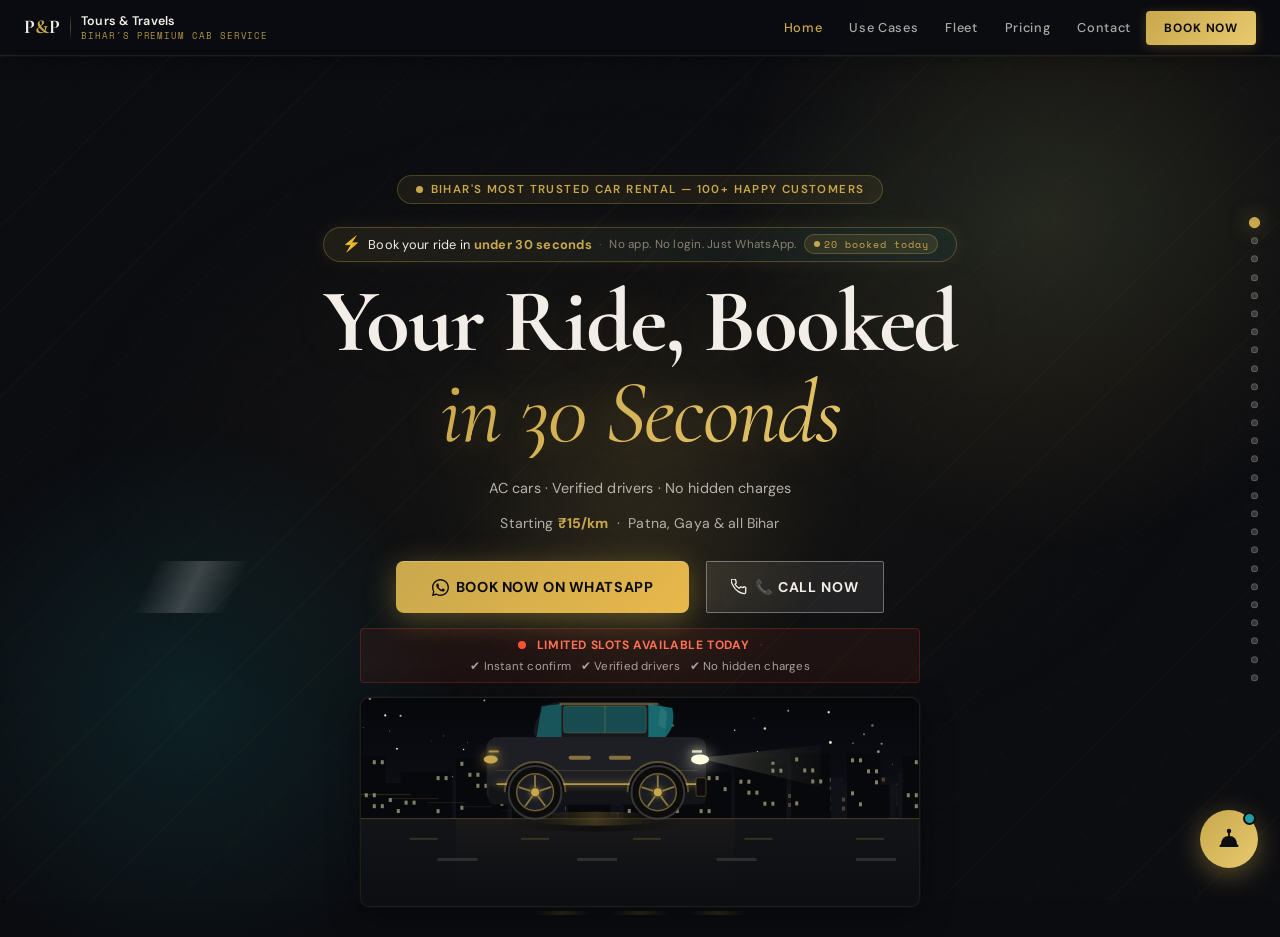
<file: index.html>
<!DOCTYPE html>
<html lang="en">
<head>
<meta charset="UTF-8"/>
<meta name="viewport" content="width=device-width, initial-scale=1.0"/>
<title>P&P Tours and Travels | Car Rental in Bihar | Taxi Service in Patna, Gaya, Bihar Sharif</title>
<meta name="description" content="Book reliable car rental in Bihar starting ₹15/km. Taxi service in Patna, Gaya, Bihar Sharif. Airport transfers, outstation cabs, wedding cars &amp; medical rides. 24/7 support, verified drivers, instant WhatsApp booking."/>
<meta name="keywords" content="car rental in Bihar, taxi service in Patna, outstation cab Bihar, Patna cab booking, Gaya taxi, Bihar Sharif cab, airport transfer Patna, wedding car rental Bihar, medical cab Patna, P&P Tours Travels"/>
<meta name="robots" content="index, follow"/>
<meta name="author" content="P&P Tours and Travels"/>
<meta name="geo.region" content="IN-BR"/>
<meta name="geo.placename" content="Patna, Bihar, India"/>
<meta property="og:title" content="P&P Tours and Travels | Reliable Car Rental in Bihar — Starting ₹15/km"/>
<meta property="og:description" content="Starting ₹15/km. Verified drivers. Airport transfers, outstation, wedding &amp; medical rides. 24/7 service across Patna, Gaya, Bihar Sharif &amp; beyond."/>
<meta property="og:type" content="website"/>
<meta property="og:locale" content="en_IN"/>
<meta name="twitter:card" content="summary"/>
<meta name="twitter:title" content="P&P Tours and Travels | Car Rental Bihar"/>
<meta name="twitter:description" content="Book trusted car rental in Bihar. ₹15/km. Instant WhatsApp booking. 24/7 service."/>
<link rel="canonical" href="https://pptoursandtravels.in/"/>
<!-- Local Business Schema -->
<script type="application/ld+json">
{
  "@context": "https://schema.org",
  "@type": "LocalBusiness",
  "name": "P&P Tours and Travels",
  "description": "Car rental and taxi service in Bihar. Serving Patna, Gaya, Bihar Sharif and outstation routes.",
  "url": "https://pptoursandtravels.in",
  "telephone": "+917870737475",
  "email": "meepiyush0035@gmail.com",
  "address": {
    "@type": "PostalAddress",
    "addressLocality": "Patna",
    "addressRegion": "Bihar",
    "addressCountry": "IN"
  },
  "geo": {
    "@type": "GeoCoordinates",
    "latitude": 25.5941,
    "longitude": 85.1376
  },
  "areaServed": ["Patna","Gaya","Bihar Sharif","Bihar"],
  "priceRange": "₹₹",
  "openingHours": "Mo-Su 00:00-23:59",
  "hasOfferCatalog": {
    "@type": "OfferCatalog",
    "name": "Car Rental Services",
    "itemListElement": [
      {"@type":"Offer","itemOffered":{"@type":"Service","name":"Local Taxi Patna"},"price":"15","priceCurrency":"INR","description":"Per km rate"},
      {"@type":"Offer","itemOffered":{"@type":"Service","name":"Airport Transfer Patna"},"price":"999","priceCurrency":"INR","description":"Starting price"},
      {"@type":"Offer","itemOffered":{"@type":"Service","name":"Outstation Cab Bihar"},"price":"16","priceCurrency":"INR","description":"Per km rate"}
    ]
  }
}
</script>
<!-- ══════════════════════════════════════════
     GOOGLE ANALYTICS 4
     SETUP: Replace G-XXXXXXXXXX with your real
     Measurement ID from analytics.google.com
     ══════════════════════════════════════════ -->
<script async src="https://www.googletagmanager.com/gtag/js?id=G-6D0TFFYF0Q"></script>
<script>
  window.dataLayer = window.dataLayer || [];
  function gtag(){ dataLayer.push(arguments); }
  gtag('js', new Date());
  gtag('config', 'G-6D0TFFYF0Q', {
    page_title: 'P&P Tours and Travels',
    page_location: window.location.href
  });
</script>

<!-- ══════════════════════════════════════════
     GOOGLE SHEETS CONFIG
     SETUP STEPS:
     1. Create a new Google Sheet
     2. Name Sheet1 columns: Timestamp | Name | Phone | Pickup | Drop | DateTime | Vehicle | TripType | Distance | Price | Driver | BookingID
     3. Go to Extensions > Apps Script
     4. Paste the Apps Script code (see SETUP_GUIDE.md)
     5. Deploy as Web App → Anyone access
     6. Copy the Web App URL below
     ══════════════════════════════════════════ -->

<link href="https://fonts.googleapis.com/css2?family=Cormorant+Garamond:ital,wght@0,400;0,700;1,400&family=DM+Sans:wght@300;400;500;600&family=Space+Mono:wght@400;700&display=swap" rel="stylesheet">
<!-- Unused font families (Playfair/Outfit/JetBrains) and missing CSS files removed -->
<link rel="stylesheet" href="style.css">

<!-- ══════════════════════════════════════════════════════
     P&P TOURS — FINAL BRAND POLISH
     Covers: nav wordmark · brand promise banner · 30s strip
             button states · color system · spacing · WCU
══════════════════════════════════════════════════════ -->

</head>
<body class="has-nav">

<!-- ══ TOP NAVIGATION BAR ══ -->
<nav id="topNav" role="navigation" aria-label="Main navigation">
  <a class="nav-logo pp-wordmark" href="#" onclick="goToSlide(0);return false;">
    <span class="pp-logo-mark">P<em>&amp;</em>P</span><span class="pp-logo-divider"></span><span class="pp-logo-sub">Tours &amp; Travels<span class="pp-logo-tagline">Bihar's Premium Cab Service</span></span>
  </a>
  <div class="nav-links" role="menubar">
    <a class="nav-link" href="#section-home"    onclick="goToSlide(0);closeDrawer();return false;" role="menuitem">Home</a>
    <a class="nav-link" href="#section-services" onclick="goToSlide(7);closeDrawer();return false;" role="menuitem">Use Cases</a>
    <a class="nav-link" href="#section-fleet"    onclick="goToSlide(2);closeDrawer();return false;" role="menuitem">Fleet</a>
    <a class="nav-link" href="#section-booking"  onclick="goToSlide(3);closeDrawer();return false;" role="menuitem">Pricing</a>
    <a class="nav-link" href="#section-contact"  onclick="goToSlide(10);closeDrawer();return false;" role="menuitem">Contact</a>
    <a class="nav-cta"  href="#" onclick="goToSlide(3);closeDrawer();return false;">Book Now</a>
  </div>
  <button class="nav-hamburger" id="navHamburger" aria-label="Toggle menu" aria-expanded="false">
    <span></span><span></span><span></span>
  </button>
</nav>

<!-- Mobile nav drawer -->
<div class="nav-drawer" id="navDrawer" role="menu">
  <a class="nav-link" href="#" onclick="goToSlide(0);closeDrawer();return false;" role="menuitem">🏠 Home</a>
  <a class="nav-link" href="#" onclick="goToSlide(7);closeDrawer();return false;" role="menuitem">🚕 Use Cases</a>
  <a class="nav-link" href="#" onclick="goToSlide(2);closeDrawer();return false;" role="menuitem">🚗 Fleet</a>
  <a class="nav-link" href="#" onclick="goToSlide(4);closeDrawer();return false;" role="menuitem">💰 Fare Calculator</a>
  <a class="nav-link" href="#" onclick="goToSlide(9);closeDrawer();return false;" role="menuitem">📋 Pricing &amp; Policy</a>
  <a class="nav-link" href="#" onclick="goToSlide(10);closeDrawer();return false;" role="menuitem">📞 Contact</a>
  <a class="nav-cta" href="#" onclick="goToSlide(3);closeDrawer();return false;" role="menuitem">📲 Book Now Instantly</a>
</div>

<!-- ══ PERSISTENT FLOAT BOOK BUTTON (desktop) ══ -->
<button id="floatBookBtn" onclick="goToSlide(3);" aria-label="Book Now">
  <svg viewBox="0 0 20 20"><path d="M10 0C4.477 0 0 4.477 0 10s4.477 10 10 10 10-4.477 10-10S15.523 0 10 0zm4.472 7.528l-5 5a.75.75 0 01-1.06 0l-2.5-2.5a.75.75 0 011.06-1.06l1.97 1.97 4.47-4.47a.75.75 0 011.06 1.06z"/></svg>
  Book Now
</button>

<!-- ══ FOLLOW-UP POPUP ══ -->
<div id="followupPopup" role="dialog" aria-modal="true" aria-labelledby="popupTitle">
  <button class="popup-close" onclick="dismissPopup();" aria-label="Close">✕</button>
  <div class="popup-icon">🚗</div>
  <div class="popup-title" id="popupTitle">Still need a cab?</div>
  <div class="popup-sub" id="popupSub">Complete your booking now — it only takes 30 seconds.</div>
  <div class="popup-btns">
    <button class="popup-btn-primary" onclick="dismissPopup();goToSlide(3);">Complete Booking</button>
    <a class="popup-btn-wa" href="https://wa.me/917870737475?text=I%20want%20to%20book%20a%20cab" target="_blank" onclick="dismissPopup();">💬 WhatsApp</a>
  </div>
  <span class="popup-dismiss" onclick="dismissPopup();">Not right now</span>
</div>
<div class="orb orb-1"></div>
<div class="orb orb-2"></div>
<div class="orb orb-3"></div>
<div class="grid-bg"></div>

<!-- Dot nav -->
<nav class="dot-nav" id="dotNav">
  <div class="dot active" data-slide="0"></div>
  <div class="dot" data-slide="1"></div>
  <div class="dot" data-slide="2"></div>
  <div class="dot" data-slide="3"></div>
  <div class="dot" data-slide="4" title="Reviews"></div>
  <div class="dot" data-slide="5"></div>
  <div class="dot" data-slide="6"></div>
  <div class="dot" data-slide="6"></div>
  <div class="dot" data-slide="7"></div>
  <div class="dot" data-slide="8"></div>
  <div class="dot" data-slide="9"></div>
  <div class="dot" data-slide="10"></div>
  <div class="dot" data-slide="11"></div>
  <div class="dot" data-slide="12"></div>
  <div class="dot" data-slide="13"></div>
  <div class="dot" data-slide="14"></div>
  <div class="dot" data-slide="15"></div>
  <div class="dot" data-slide="16"></div>
  <div class="dot" data-slide="17"></div>
  <div class="dot" data-slide="18"></div>
  <div class="dot" data-slide="19"></div>
  <div class="dot" data-slide="20"></div>
  <div class="dot" data-slide="21"></div>
  <div class="dot" data-slide="22"></div>
  <div class="dot" data-slide="23"></div>
  <div class="dot" data-slide="24"></div>
</nav>

<!-- ══ GLOBAL TOAST NOTIFICATION ══ -->
<div id="ppToast" role="alert" aria-live="polite">
  <span class="toast-icon" id="toastIcon">✅</span>
  <span class="toast-msg" id="toastMsg"></span>
</div>

<div class="reel-container" id="reelContainer">

  <!-- SLIDE 1: Hero — REDESIGNED -->
  <div class="reel" id="slide-0">

    <!-- Decorative road lines -->
    <div class="hero-road" aria-hidden="true">
      <div class="road-line"></div>
      <div class="road-line"></div>
      <div class="road-line"></div>
    </div>

    <div class="reel-inner hero">

      <!-- Top trust pill -->
      <div class="hero-pill anim">
        <span class="hero-pill-dot"></span>
        Bihar's Most Trusted Car Rental — 100+ Happy Customers
      </div>

      <!-- ── BRAND PROMISE BANNER ── -->
      <div class="pp-brand-promise anim d1">
        <span class="pp-bp-icon">⚡</span>
        <span class="pp-bp-text">Book your ride in <strong>under 30 seconds</strong></span>
        <span class="pp-bp-sep">·</span>
        <span class="pp-bp-sub">No app. No login. Just WhatsApp.</span>
      </div>
      <h1 class="hero-headline anim d1">
        Your Ride, Booked<br/>
        <em>in 30 Seconds</em>
      </h1>

      <!-- Subtext -->
      <p class="hero-sub anim d2">
        AC cars · Verified drivers · No hidden charges<br/>
        <span class="hero-sub-price">Starting <strong>₹15/km</strong> &nbsp;·&nbsp; Patna, Gaya &amp; all Bihar</span>
      </p>

      <!-- CTA row -->
      <div class="hero-ctas anim d3">
        <a class="btn-primary hero-cta-main hero-cta-pulse" href="#" onclick="goToSlide(3);return false;">
          <svg viewBox="0 0 24 24" fill="currentColor" width="17" height="17"><path d="M17.472 14.382c-.297-.149-1.758-.867-2.03-.967-.273-.099-.471-.148-.67.15-.197.297-.767.966-.94 1.164-.173.199-.347.223-.644.075-.297-.15-1.255-.463-2.39-1.475-.883-.788-1.48-1.761-1.653-2.059-.173-.297-.018-.458.13-.606.134-.133.298-.347.446-.52.149-.174.198-.298.298-.497.099-.198.05-.371-.025-.52-.075-.149-.669-1.612-.916-2.207-.242-.579-.487-.5-.669-.51-.173-.008-.371-.01-.57-.01-.198 0-.52.074-.792.372-.272.297-1.04 1.016-1.04 2.479 0 1.462 1.065 2.875 1.213 3.074.149.198 2.096 3.2 5.077 4.487.709.306 1.262.489 1.694.625.712.227 1.36.195 1.871.118.571-.085 1.758-.719 2.006-1.413.248-.694.248-1.289.173-1.413-.074-.124-.272-.198-.57-.347z"/><path d="M12 0C5.373 0 0 5.373 0 12c0 2.07.527 4.015 1.453 5.705L0 24l6.453-1.435A11.938 11.938 0 0012 24c6.627 0 12-5.373 12-12S18.627 0 12 0zm0 22c-1.897 0-3.676-.484-5.23-1.335l-.374-.222-3.88.864.875-3.792-.243-.389A9.959 9.959 0 012 12C2 6.477 6.477 2 12 2s10 4.477 10 10-4.477 10-10 10z"/></svg>
          <span>Book Now on WhatsApp</span>
        </a>
        <a class="btn-hero-call" href="tel:+917870737475">
          <svg viewBox="0 0 24 24" fill="none" stroke="currentColor" stroke-width="2" width="16" height="16" stroke-linecap="round" stroke-linejoin="round"><path d="M22 16.92v3a2 2 0 01-2.18 2 19.79 19.79 0 01-8.63-3.07A19.5 19.5 0 013.07 9.81a19.79 19.79 0 01-3.07-8.63A2 2 0 012 0h3a2 2 0 012 1.72c.127.96.361 1.903.7 2.81a2 2 0 01-.45 2.11L6.09 7.91a16 16 0 006 6l1.27-1.27a2 2 0 012.11-.45c.907.339 1.85.573 2.81.7A2 2 0 0122 14.92z"/></svg>
          📞 Call Now
        </a>
      </div>

      <!-- Hero urgency + trust row -->
      <div class="hero-urgency-row anim d4">
        <span class="hero-urgency-dot"></span>
        <span class="hero-urgency-text">Limited slots available today</span>
        <span class="hero-urgency-sep">·</span>
        <span class="hero-trust-inline">✔ Instant confirm &nbsp; ✔ Verified drivers &nbsp; ✔ No hidden charges</span>
      </div>

      <!-- Animated car canvas -->
      <div class="car-stage anim d4">
        <canvas id="driveCanvas"></canvas>
      </div>

    </div>
    <div class="scroll-hint"><span>SCROLL</span><svg viewBox="0 0 24 24"><polyline points="6 9 12 15 18 9"/></svg></div>
  </div>

  <!-- SLIDE 2: Why Choose Us — UPGRADED -->
  <div class="reel" id="slide-1">
    <div class="reel-inner">

      <span class="section-label anim">Why Choose P&amp;P</span>
      <h2 class="section-title anim d1">We Don't Just Drive.<br/><em>We Deliver Trust.</em></h2>

      <!-- Stats bar -->
      <div class="trust-stats anim d2">
        <div class="trust-stat-item">
          <div class="trust-stat-num">100<span class="trust-stat-plus">+</span></div>
          <div class="trust-stat-label">Happy Customers</div>
        </div>
        <div class="trust-stat-divider"></div>
        <div class="trust-stat-item">
          <div class="trust-stat-num">24<span class="trust-stat-slash">/</span>7</div>
          <div class="trust-stat-label">Always Available</div>
        </div>
        <div class="trust-stat-divider"></div>
        <div class="trust-stat-item">
          <div class="trust-stat-num">5<span class="trust-stat-plus">★</span></div>
          <div class="trust-stat-label">Avg. Rating</div>
        </div>
      </div>

      <!-- Why Choose Us grid -->
      <div class="wcu-grid anim d3">

        <div class="wcu-card">
          <div class="wcu-icon">
            <svg viewBox="0 0 24 24" fill="none" stroke="currentColor" stroke-width="1.8" stroke-linecap="round" stroke-linejoin="round" width="24" height="24"><path d="M12 22s8-4 8-10V5l-8-3-8 3v7c0 6 8 10 8 10z"/><polyline points="9 12 11 14 15 10"/></svg>
          </div>
          <div class="wcu-title">Police-Verified Drivers</div>
          <div class="wcu-desc">Every driver is background-checked, licensed, and trained for your safety.</div>
        </div>

        <div class="wcu-card">
          <div class="wcu-icon">
            <svg viewBox="0 0 24 24" fill="none" stroke="currentColor" stroke-width="1.8" stroke-linecap="round" stroke-linejoin="round" width="24" height="24"><line x1="12" y1="1" x2="12" y2="23"/><path d="M17 5H9.5a3.5 3.5 0 000 7h5a3.5 3.5 0 010 7H6"/></svg>
          </div>
          <div class="wcu-title">Zero Hidden Charges</div>
          <div class="wcu-desc">Price quoted is price paid. No toll surprises, no extra fees at destination.</div>
        </div>

        <div class="wcu-card">
          <div class="wcu-icon">
            <svg viewBox="0 0 24 24" fill="none" stroke="currentColor" stroke-width="1.8" stroke-linecap="round" stroke-linejoin="round" width="24" height="24"><circle cx="12" cy="12" r="10"/><polyline points="12 6 12 12 16 14"/></svg>
          </div>
          <div class="wcu-title">Always On Time</div>
          <div class="wcu-desc">Driver arrives before you — airport drops, weddings, hospital, outstation.</div>
        </div>

        <div class="wcu-card">
          <div class="wcu-icon">
            <svg viewBox="0 0 24 24" fill="none" stroke="currentColor" stroke-width="1.8" stroke-linecap="round" stroke-linejoin="round" width="24" height="24"><path d="M22 16.92v3a2 2 0 01-2.18 2 19.79 19.79 0 01-8.63-3.07A19.5 19.5 0 013.07 9.81a19.79 19.79 0 01-3.07-8.63A2 2 0 012 0h3a2 2 0 012 1.72c.127.96.361 1.903.7 2.81a2 2 0 01-.45 2.11L6.09 7.91a16 16 0 006 6l1.27-1.27a2 2 0 012.11-.45c.907.339 1.85.573 2.81.7A2 2 0 0122 14.92z"/></svg>
          </div>
          <div class="wcu-title">60-Second Booking</div>
          <div class="wcu-desc">Fill the form or message on WhatsApp — confirmed in under a minute.</div>
        </div>

        <div class="wcu-card">
          <div class="wcu-icon">
            <svg viewBox="0 0 24 24" fill="none" stroke="currentColor" stroke-width="1.8" stroke-linecap="round" stroke-linejoin="round" width="24" height="24"><path d="M3 9l9-7 9 7v11a2 2 0 01-2 2H5a2 2 0 01-2-2z"/><polyline points="9 22 9 12 15 12 15 22"/></svg>
          </div>
          <div class="wcu-title">Local Expert Knowledge</div>
          <div class="wcu-desc">Patna, Gaya, Bihar Sharif, Nalanda — every route covered by locals.</div>
        </div>

        <div class="wcu-card wcu-card-cta">
          <div class="wcu-cta-inner">
            <div class="wcu-cta-label">Ready to book?</div>
            <a class="wcu-cta-btn" href="#" onclick="goToSlide(3);return false;">
              Book Now →
            </a>
            <a class="wcu-cta-call" href="tel:+917870737475">📞 +91 78707 37475</a>
          </div>
        </div>

      </div>

    </div>
    <div class="scroll-hint"><span>SCROLL</span><svg viewBox="0 0 24 24"><polyline points="6 9 12 15 18 9"/></svg></div>
  </div>

  <!-- SLIDE 3: Fleet — REDESIGNED CARDS -->
  <div class="reel" id="slide-2">
    <div class="reel-inner">
      <span class="section-label anim">Our Vehicles</span>
      <h2 class="section-title anim d1">Choose Your <em>Perfect Ride</em></h2>

      <div class="fc-grid">

        <!-- Card 1 -->
        <div class="fc-card anim d1">
          <div class="fc-img-wrap">
            <img src="images/ertiga.jpg" alt="Maruti Ertiga 7-Seater MPV" class="fc-real-img" loading="lazy">
            <div class="fc-price-tag">₹15<span>/km</span></div>
          </div>
          <div class="fc-body">
            <div class="fc-name">Maruti Ertiga</div>
            <div class="fc-meta">
              <span class="fc-seats">
                <svg viewBox="0 0 16 16" fill="currentColor" width="12"><path d="M3 14s-1 0-1-1 1-4 6-4 6 3 6 4-1 1-1 1H3zm5-6a3 3 0 100-6 3 3 0 000 6z"/></svg>
                7 Seater
              </span>
              <span class="fc-type">Local Rides</span>
            </div>
            <div class="fc-badges">
              <span class="fleet-badge">AC</span>
              <span class="fleet-badge">Luggage</span>
              <span class="fleet-badge">Music</span>
            </div>
            <button class="fc-book-btn" onclick="goToSlide(3)">Book This Car →</button>
          </div>
        </div>

        <!-- Card 2 -->
        <div class="fc-card anim d2">
          <div class="fc-img-wrap">
            <img src="images/xl6.jpg" alt="Maruti XL6 6-Seater Premium MPV" class="fc-real-img" loading="lazy">
            <div class="fc-price-tag">₹16<span>/km</span></div>
          </div>
          <div class="fc-body">
            <div class="fc-name">Maruti XL6</div>
            <div class="fc-meta">
              <span class="fc-seats">
                <svg viewBox="0 0 16 16" fill="currentColor" width="12"><path d="M3 14s-1 0-1-1 1-4 6-4 6 3 6 4-1 1-1 1H3zm5-6a3 3 0 100-6 3 3 0 000 6z"/></svg>
                6 Seater
              </span>
              <span class="fc-type">Premium MPV</span>
            </div>
            <div class="fc-badges">
              <span class="fleet-badge">AC</span>
              <span class="fleet-badge">Luggage</span>
              <span class="fleet-badge">USB</span>
            </div>
            <button class="fc-book-btn" onclick="goToSlide(3)">Book This Car →</button>
          </div>
        </div>

        <!-- Card 3 -->
        <div class="fc-card anim d3">
          <div class="fc-img-wrap">
            <img src="images/dzire.jpg" alt="Maruti Swift Dzire 4-Seater Sedan" class="fc-real-img" loading="lazy">
            <div class="fc-price-tag">₹16<span>/km</span></div>
          </div>
          <div class="fc-body">
            <div class="fc-name">Swift Dzire</div>
            <div class="fc-meta">
              <span class="fc-seats">
                <svg viewBox="0 0 16 16" fill="currentColor" width="12"><path d="M3 14s-1 0-1-1 1-4 6-4 6 3 6 4-1 1-1 1H3zm5-6a3 3 0 100-6 3 3 0 000 6z"/></svg>
                4 Seater
              </span>
              <span class="fc-type">Outstation</span>
            </div>
            <div class="fc-badges">
              <span class="fleet-badge">AC</span>
              <span class="fleet-badge">Boot</span>
              <span class="fleet-badge">GPS</span>
            </div>
            <button class="fc-book-btn" onclick="goToSlide(3)">Book This Car →</button>
          </div>
        </div>

        <!-- Card 4 -->
        <div class="fc-card anim d4">
          <div class="fc-img-wrap fc-img-premium">
            <img src="images/innova.jpg" alt="Toyota Innova Crysta 7-Seater Premium SUV" class="fc-real-img" loading="lazy">
            <div class="fc-price-tag fc-price-premium">₹17<span>/km</span></div>
            <div class="fc-premium-badge">Premium</div>
          </div>
          <div class="fc-body">
            <div class="fc-name">Innova Crysta</div>
            <div class="fc-meta">
              <span class="fc-seats">
                <svg viewBox="0 0 16 16" fill="currentColor" width="12"><path d="M3 14s-1 0-1-1 1-4 6-4 6 3 6 4-1 1-1 1H3zm5-6a3 3 0 100-6 3 3 0 000 6z"/></svg>
                7 Seater
              </span>
              <span class="fc-type">Group Travel</span>
            </div>
            <div class="fc-badges">
              <span class="fleet-badge">AC</span>
              <span class="fleet-badge">Luggage</span>
              <span class="fleet-badge">GPS</span>
            </div>
            <button class="fc-book-btn" onclick="goToSlide(3)">Book This Car →</button>
          </div>
        </div>

      </div><!-- /fc-grid -->
    </div>
    <div class="scroll-hint"><span>SCROLL</span><svg viewBox="0 0 24 24"><polyline points="6 9 12 15 18 9"/></svg></div>
  </div>

  <!-- SLIDE 4: BOOKING FORM — REDESIGNED WRAPPER -->
  <div class="reel" id="slide-3">
    <div class="reel-inner" style="max-width:680px;">
      <span class="section-label anim">Instant Booking</span>
      <h2 class="section-title anim d1">Book Your <em>Ride Now</em></h2>

      <!-- Booking form trust strip -->
      <div class="bf-trust-strip anim d2">
        <span class="bf-trust-item">
          <svg viewBox="0 0 16 16" fill="none" stroke="currentColor" stroke-width="1.8" width="13" height="13"><path d="M8 14.5s5.5-2.75 5.5-6.875V3.75L8 1.5 2.5 3.75v3.875C2.5 11.75 8 14.5 8 14.5z"/></svg>
          Secure Booking
        </span>
        <span class="bf-trust-sep">·</span>
        <span class="bf-trust-item">
          <svg viewBox="0 0 16 16" fill="currentColor" width="13" height="13"><path d="M13.854 3.646a.5.5 0 010 .708l-7 7a.5.5 0 01-.708 0l-3.5-3.5a.5.5 0 11.708-.708L6.5 10.293l6.646-6.647a.5.5 0 01.708 0z"/></svg>
          Instant Confirmation
        </span>
        <span class="bf-trust-sep">·</span>
        <span class="bf-trust-item">
          <svg viewBox="0 0 16 16" fill="currentColor" width="13" height="13"><path d="M0 4a2 2 0 012-2h12a2 2 0 012 2v8a2 2 0 01-2 2H2a2 2 0 01-2-2V4zm2-1a1 1 0 00-1 1v.217l7 4.2 7-4.2V4a1 1 0 00-1-1H2zm13 2.383l-5.637 3.382a1 1 0 01-1.046 0L2 5.383V12a1 1 0 001 1h10a1 1 0 001-1V5.383z"/></svg>
          WhatsApp Receipt
        </span>
      </div>

      <div class="booking-form anim d3" style="max-width:660px;">

        <!-- ── TRIP SUMMARY BOX (live update) ── -->
        <div id="tripSummaryBox" style="
          display:none;margin-bottom:1.2rem;
          background:linear-gradient(135deg,rgba(201,168,76,0.07),rgba(26,159,166,0.05));
          border:1px solid rgba(201,168,76,0.3);border-radius:4px;padding:1rem 1.2rem;
        ">
          <div style="font-family:'Space Mono',monospace;font-size:.6rem;letter-spacing:.18em;text-transform:uppercase;color:var(--teal);margin-bottom:.7rem;">📋 Trip Summary</div>
          <div style="display:grid;grid-template-columns:1fr 1fr;gap:.5rem .9rem;font-size:.8rem;">
            <div><span style="color:var(--text-muted);">From</span><br/><strong id="ts-pickup" style="color:var(--cream);">—</strong></div>
            <div><span style="color:var(--text-muted);">To</span><br/><strong id="ts-drop" style="color:var(--cream);">—</strong></div>
            <div><span style="color:var(--text-muted);">Date &amp; Time</span><br/><strong id="ts-datetime" style="color:var(--cream);">—</strong></div>
            <div><span style="color:var(--text-muted);">Vehicle</span><br/><strong id="ts-vehicle" style="color:var(--cream);">—</strong></div>
            <div><span style="color:var(--text-muted);">Trip Type</span><br/><strong id="ts-triptype" style="color:var(--cream);">—</strong></div>
            <div><span style="color:var(--text-muted);">Distance</span><br/><strong id="ts-distance" style="color:var(--cream);">—</strong></div>
          </div>
          <div style="margin-top:.8rem;padding-top:.8rem;border-top:1px solid rgba(201,168,76,0.15);display:flex;justify-content:space-between;align-items:center;">
            <span style="font-family:'Space Mono',monospace;font-size:.62rem;letter-spacing:.12em;text-transform:uppercase;color:var(--text-muted);">Estimated Price</span>
            <span id="ts-price" style="font-family:'Cormorant Garamond',serif;font-size:1.9rem;font-weight:700;color:var(--gold);">₹ —</span>
          </div>
          <div id="ts-breakdown" style="font-size:.73rem;color:var(--text-muted);margin-top:.2rem;text-align:right;"></div>
        </div>

        <!-- ── FORM GRID ── -->
        <div class="booking-grid" style="grid-template-columns:1fr 1fr;">
          <div class="form-row">
            <label for="b-pickup">Pickup Location *</label>
            <input type="text" id="b-pickup" placeholder="e.g. Patna Junction" autocomplete="off"/>
            <span class="error-msg" id="err-pickup">Please enter pickup location</span>
          </div>
          <div class="form-row">
            <label for="b-drop">Drop Location *</label>
            <input type="text" id="b-drop" placeholder="e.g. Gaya Airport" autocomplete="off"/>
            <span class="error-msg" id="err-drop">Please enter drop location</span>
          </div>
          <div class="form-row">
            <label for="b-datetime">Date &amp; Time *</label>
            <input type="datetime-local" id="b-datetime"/>
            <span class="error-msg" id="err-datetime">Please select date &amp; time</span>
          </div>
          <div class="form-row">
            <label for="b-vehicle">Vehicle Type *</label>
            <select id="b-vehicle">
              <option value="">Select vehicle</option>
              <option value="4">4-Seater (Swift Dzire) — ₹15/km</option>
              <option value="6">6-Seater (Maruti XL6) — ₹16/km</option>
              <option value="7">7-Seater (Ertiga / Innova) — ₹17/km</option>
            </select>
            <span class="error-msg" id="err-vehicle">Please select a vehicle</span>
          </div>
          <div class="form-row">
            <label for="b-triptype">Trip Type *</label>
            <select id="b-triptype">
              <option value="">Select trip type</option>
              <option value="local">Local</option>
              <option value="outstation">Outstation (+₹500 driver)</option>
            </select>
            <span class="error-msg" id="err-triptype">Please select trip type</span>
          </div>
          <div class="form-row">
            <label for="b-distance">Distance (km) *</label>
            <input type="number" id="b-distance" placeholder="e.g. 120" min="1" step="1" style="background-image:none;padding-right:.9rem;"/>
            <span class="error-msg" id="err-distance">Enter distance &gt; 0</span>
          </div>
          <div class="form-row">
            <label for="b-name">Your Name *</label>
            <input type="text" id="b-name" placeholder="Full name" autocomplete="name"/>
            <span class="error-msg" id="err-name">Please enter your name</span>
          </div>
          <div class="form-row">
            <label for="b-phone">Phone Number *</label>
            <input type="tel" id="b-phone" placeholder="10-digit mobile number" autocomplete="tel" maxlength="10"/>
            <span class="error-msg" id="err-phone">Enter valid 10-digit number</span>
          </div>
        </div>

        <!-- 30-second booking promise -->
        <div class="pp-thirty-strip">
          <span class="pp-thirty-icon">⏱</span>
          <span>Takes under <strong>30 seconds</strong> — no app, no login needed</span>
        </div>

        <button class="book-now-btn" id="bookNowBtn" disabled style="opacity:.5;cursor:not-allowed;">
          <svg viewBox="0 0 24 24" fill="currentColor"><path d="M17.472 14.382c-.297-.149-1.758-.867-2.03-.967-.273-.099-.471-.148-.67.15-.197.297-.767.966-.94 1.164-.173.199-.347.223-.644.075-.297-.15-1.255-.463-2.39-1.475-.883-.788-1.48-1.761-1.653-2.059-.173-.297-.018-.458.13-.606.134-.133.298-.347.446-.52.149-.174.198-.298.298-.497.099-.198.05-.371-.025-.52-.075-.149-.669-1.612-.916-2.207-.242-.579-.487-.5-.669-.51-.173-.008-.371-.01-.57-.01-.198 0-.52.074-.792.372-.272.297-1.04 1.016-1.04 2.479 0 1.462 1.065 2.875 1.213 3.074.149.198 2.096 3.2 5.077 4.487.709.306 1.262.489 1.694.625.712.227 1.36.195 1.871.118.571-.085 1.758-.719 2.006-1.413.248-.694.248-1.289.173-1.413-.074-.124-.272-.198-.57-.347z"/><path d="M12 0C5.373 0 0 5.373 0 12c0 2.07.527 4.015 1.453 5.705L0 24l6.453-1.435A11.938 11.938 0 0012 24c6.627 0 12-5.373 12-12S18.627 0 12 0zm0 22c-1.897 0-3.676-.484-5.23-1.335l-.374-.222-3.88.864.875-3.792-.243-.389A9.959 9.959 0 012 12C2 6.477 6.477 2 12 2s10 4.477 10 10-4.477 10-10 10z"/></svg>
          <span id="bookBtnLabel">Fill all fields to continue</span>
        </button>

        <!-- Urgency text -->
        <p class="booking-urgency">🔴 Limited availability today — book your slot now</p>

        <!-- Trust badges below button -->
        <div class="booking-trust-badges">
          <span class="btb-item">✔ Instant confirmation</span>
          <span class="btb-item">✔ Verified drivers</span>
          <span class="btb-item">✔ Transparent pricing</span>
        </div>

        <!-- Call Now option -->
        <div class="booking-call-row">
          <span class="bcr-label">Prefer to talk?</span>
          <a class="bcr-call-btn" href="tel:+917870737475">
            <svg viewBox="0 0 24 24" fill="none" stroke="currentColor" stroke-width="2" width="14" height="14" stroke-linecap="round" stroke-linejoin="round"><path d="M22 16.92v3a2 2 0 01-2.18 2 19.79 19.79 0 01-8.63-3.07A19.5 19.5 0 013.07 9.81a19.79 19.79 0 01-3.07-8.63A2 2 0 012 0h3a2 2 0 012 1.72c.127.96.361 1.903.7 2.81a2 2 0 01-.45 2.11L6.09 7.91a16 16 0 006 6l1.27-1.27a2 2 0 012.11-.45c.907.339 1.85.573 2.81.7A2 2 0 0122 14.92z"/></svg>
            Call Now
          </a>
          <a class="bcr-wa-btn" href="https://wa.me/917870737475?text=I%20want%20to%20book%20a%20car" target="_blank">
            <svg viewBox="0 0 24 24" fill="#25d366" width="14" height="14"><path d="M17.472 14.382c-.297-.149-1.758-.867-2.03-.967-.273-.099-.471-.148-.67.15-.197.297-.767.966-.94 1.164-.173.199-.347.223-.644.075-.297-.15-1.255-.463-2.39-1.475-.883-.788-1.48-1.761-1.653-2.059-.173-.297-.018-.458.13-.606.134-.133.298-.347.446-.52.149-.174.198-.298.298-.497.099-.198.05-.371-.025-.52-.075-.149-.669-1.612-.916-2.207-.242-.579-.487-.5-.669-.51-.173-.008-.371-.01-.57-.01-.198 0-.52.074-.792.372-.272.297-1.04 1.016-1.04 2.479 0 1.462 1.065 2.875 1.213 3.074.149.198 2.096 3.2 5.077 4.487.709.306 1.262.489 1.694.625.712.227 1.36.195 1.871.118.571-.085 1.758-.719 2.006-1.413.248-.694.248-1.289.173-1.413-.074-.124-.272-.198-.57-.347z"/><path d="M11.998 0C5.374 0 0 5.373 0 11.998c0 2.118.554 4.1 1.523 5.822L.057 23.95l6.296-1.645A11.945 11.945 0 0011.998 24c6.626 0 12-5.374 12-12S18.624 0 11.998 0zm0 21.818a9.818 9.818 0 01-5.001-1.366l-.359-.214-3.737.979 1.001-3.638-.234-.374A9.82 9.82 0 012.18 12c0-5.421 4.41-9.818 9.818-9.818 5.421 0 9.818 4.397 9.818 9.818 0 5.421-4.397 9.818-9.818 9.818z"/></svg>
            WhatsApp
          </a>
        </div>
        <div class="form-success" id="formSuccess">
          <p>✅ Details saved! Opening WhatsApp…</p>
          <p style="font-size:.75rem;color:var(--text-muted);">Your booking has been saved. If WhatsApp doesn't open, call us directly.</p>
        </div>
        <div id="driverBadge">
          👨‍✈️ Assigned Driver: <strong id="assignedDriverName">—</strong>
          <span class="booking-id-tag" id="bookingIdTag">#—</span>
        </div>
      </div>
    </div>
    <div class="scroll-hint"><span>SCROLL</span><svg viewBox="0 0 24 24"><polyline points="6 9 12 15 18 9"/></svg></div>
  </div>

  <!-- SLIDE: Customer Testimonials -->
  <div class="reel" id="slide-3b" data-slide-label="testimonials">
    <div class="reel-inner" style="max-width:600px;">
      <span class="section-label anim">Real Reviews</span>
      <h2 class="section-title anim d1">What Our <em>Customers Say</em></h2>

      <div class="testi-upgrade-grid anim d2">

        <div class="testi-upgrade-card">
          <div class="testi-stars-u">★★★★★</div>
          <p class="testi-text-u">"Very smooth booking, driver was on time. The car was clean and AC was perfect throughout my journey. Will definitely book again."</p>
          <div class="testi-meta-row">
            <div class="testi-avatar">R</div>
            <div>
              <div class="testi-author-u">Rahul Kumar</div>
              <div class="testi-trip-u">Patna → Gaya · Maruti Ertiga</div>
            </div>
          </div>
        </div>

        <div class="testi-upgrade-card">
          <div class="testi-stars-u">★★★★★</div>
          <p class="testi-text-u">"Affordable and reliable service, highly recommended. Booked via WhatsApp in under a minute, got confirmation instantly. No hidden charges at all."</p>
          <div class="testi-meta-row">
            <div class="testi-avatar">A</div>
            <div>
              <div class="testi-author-u">Aman Singh</div>
              <div class="testi-trip-u">Patna → Bihar Sharif · Maruti XL6</div>
            </div>
          </div>
        </div>

        <div class="testi-upgrade-card">
          <div class="testi-stars-u">★★★★★</div>
          <p class="testi-text-u">"Travelled with family of 7 for a wedding. Driver was very professional and punctual. Innova was spacious and comfortable — excellent outstation experience."</p>
          <div class="testi-meta-row">
            <div class="testi-avatar">S</div>
            <div>
              <div class="testi-author-u">Sunita Devi</div>
              <div class="testi-trip-u">Gaya → Nalanda · Toyota Innova</div>
            </div>
          </div>
        </div>

      </div>

      <a class="trust-cta-link anim d3" href="#" onclick="goToSlide(3);return false;">
        Join 100+ happy customers — Book your ride →
      </a>

    </div>
    <div class="scroll-hint"><span>SCROLL</span><svg viewBox="0 0 24 24"><polyline points="6 9 12 15 18 9"/></svg></div>
  </div>

  <!-- SLIDE 5: Fare Calculator -->
  <div class="reel" id="slide-4">
    <div class="reel-inner">
      <span class="section-label anim">Pricing Tool</span>
      <h2 class="section-title anim d1">Estimate Your <em>Fare</em></h2>
      <div class="calculator anim d2">
        <div class="form-grid">
          <div class="form-row"><label for="seater">Vehicle Type</label><select id="seater"><option value="4">4-Seater</option><option value="6">6-Seater</option><option value="7">7-Seater (Innova)</option></select></div>
          <div class="form-row"><label for="trip">Trip Type</label><select id="trip"><option value="local">Local</option><option value="outstation">Outstation</option></select></div>
          <div class="form-row full"><label for="distance">Distance (km)</label><input type="number" id="distance" placeholder="Enter km" min="1" step="1"/></div>
        </div>
        <button class="calc-btn" id="fare-btn">Calculate Fare →</button>
        <div class="result">
          <div class="result-label">Estimated Fare</div>
          <div class="result-amount" id="amount">—</div>
          <div class="result-breakdown" id="breakdown">Enter distance and press Calculate</div>
        </div>
      </div>
    </div>
    <div class="scroll-hint"><span>SCROLL</span><svg viewBox="0 0 24 24"><polyline points="6 9 12 15 18 9"/></svg></div>
  </div>

  <!-- SLIDE 6: Daily Rental -->
  <div class="reel" id="slide-5">
    <div class="reel-inner">
      <span class="section-label anim">Daily Rental Tool</span>
      <h2 class="section-title anim d1">Daily Rental <em>Estimator</em></h2>
      <div class="calculator anim d2">
        <div class="pills"><div class="pill-gold">🚗 Car — ₹100/day</div><div class="pill-teal">👤 Driver — ₹500/day</div></div>
        <p style="font-size:.8rem;color:var(--text-muted);margin-bottom:1rem;line-height:1.6;">All rentals include a professional driver.</p>
        <div class="form-row"><label for="d-days">Number of Days</label><input type="number" id="d-days" placeholder="e.g. 3" min="1" step="1"/></div>
        <button class="calc-btn" id="daily-btn" style="margin-top:1rem;">Calculate Total Cost →</button>
        <div class="result">
          <div class="result-label">Estimated Rental Cost</div>
          <div class="result-amount" id="daily-amount">—</div>
          <div id="daily-breakdown" style="margin-top:.5rem;font-size:.78rem;color:#8a8070;">Enter days and press Calculate</div>
        </div>
      </div>
    </div>
    <div class="scroll-hint"><span>SCROLL</span><svg viewBox="0 0 24 24"><polyline points="6 9 12 15 18 9"/></svg></div>
  </div>

  <!-- SLIDE 7: Dashboard -->
  <div class="reel" id="slide-6">
    <div class="reel-inner">
      <span class="section-label anim">Trip Summary</span>
      <h2 class="section-title anim d1">Cost <em>Dashboard</em></h2>
      <div class="dashboard ascale d2">
        <div class="dash-row">
          <div class="dash-label">🚗 Fare Calculator<span id="dash-fare-meta">—</span></div>
          <div class="dash-value pending" id="dash-fare-val">Not calculated</div>
        </div>
        <div class="dash-row">
          <div class="dash-label">📅 Daily Rental<span id="dash-daily-meta">—</span></div>
          <div class="dash-value pending" id="dash-daily-val">Not calculated</div>
        </div>
        <div class="dash-total-row">
          <div class="dash-total-label">Grand Total</div>
          <div class="dash-total-value" id="dash-grand-total">₹ —</div>
        </div>
      </div>
      <p class="anim d3" style="font-size:.78rem;color:var(--text-muted);margin-top:1rem;">Calculate fare &amp; daily rental above — grand total updates here automatically.</p>
    </div>
    <div class="scroll-hint"><span>SCROLL</span><svg viewBox="0 0 24 24"><polyline points="6 9 12 15 18 9"/></svg></div>
  </div>

  <!-- SLIDE 8: Service Area (NEW) -->
  <div class="reel" id="slide-7">
    <div class="reel-inner">
      <span class="section-label anim">Coverage</span>
      <h2 class="section-title anim d1">We Serve <em>All of Bihar</em></h2>
      <div class="service-grid">
        <div class="service-card ascale d1">
          <div class="service-icon">🏙️</div>
          <div><div class="service-name">Patna</div><div class="service-desc">City pickups, drops, local tours</div></div>
        </div>
        <div class="service-card ascale d2">
          <div class="service-icon">🛕</div>
          <div><div class="service-name">Gaya &amp; Bodh Gaya</div><div class="service-desc">Pilgrimage &amp; tourist routes</div></div>
        </div>
        <div class="service-card ascale d3">
          <div class="service-icon">🌆</div>
          <div><div class="service-name">Bihar Sharif</div><div class="service-desc">Nalanda district coverage</div></div>
        </div>
        <div class="service-card ascale d4">
          <div class="service-icon">✈️</div>
          <div><div class="service-name">Airport Transfers</div><div class="service-desc">Patna Airport — on-time, every time</div></div>
        </div>
        <div class="service-card anim d4">
          <div class="service-icon">🛣️</div>
          <div><div class="service-name">Outstation Trips</div><div class="service-desc">Kolkata · Varanasi · Delhi &amp; beyond</div></div>
        </div>
        <div class="service-card anim d5">
          <div class="service-icon">🏥</div>
          <div><div class="service-name">Medical &amp; Emergency</div><div class="service-desc">24/7 urgent travel support</div></div>
        </div>
      </div>
    </div>
    <div class="scroll-hint"><span>SCROLL</span><svg viewBox="0 0 24 24"><polyline points="6 9 12 15 18 9"/></svg></div>
  </div>

  <!-- SLIDE 9: Testimonials — REDESIGNED -->
  <div class="reel" id="slide-8">
    <div class="reel-inner">
      <span class="section-label anim">Happy Customers</span>
      <h2 class="section-title anim d1">What <em>Passengers Say</em></h2>

      <!-- Overall rating bar -->
      <div class="rv-overall anim d2">
        <div class="rv-score">4.9</div>
        <div class="rv-right">
          <div class="rv-stars">★★★★★</div>
          <div class="rv-count">Based on 100+ rides across Bihar</div>
        </div>
      </div>

      <!-- Review cards -->
      <div class="rv-list">

        <div class="rv-card anim d2">
          <div class="rv-card-top">
            <div class="rv-avatar" style="background:linear-gradient(135deg,rgba(201,168,76,0.22),rgba(26,159,166,0.14));">RS</div>
            <div class="rv-card-meta">
              <div class="rv-card-name">Rahul Sinha</div>
              <div class="rv-card-loc">📍 Patna · Airport Transfer</div>
            </div>
            <div class="rv-card-stars">★★★★★</div>
          </div>
          <p class="rv-card-text">Driver arrived at 3:50 AM for a 4 AM pickup — spotless car, AC on, no drama. Best cab service I've used in Patna. Zero hidden charges.</p>
          <div class="rv-card-trip">Patna Junction → Airport · Maruti Ertiga</div>
        </div>

        <div class="rv-card rv-card-featured anim d3">
          <div class="rv-card-top">
            <div class="rv-avatar" style="background:linear-gradient(135deg,rgba(26,159,166,0.22),rgba(201,168,76,0.14));">MD</div>
            <div class="rv-card-meta">
              <div class="rv-card-name">Meena Devi</div>
              <div class="rv-card-loc">📍 Gaya · Pilgrimage Trip</div>
            </div>
            <div class="rv-card-stars">★★★★★</div>
          </div>
          <p class="rv-card-text">Family of 6 for Bodh Gaya pilgrimage. Ertiga was roomy, driver was patient &amp; respectful. Price quoted = price paid. Will always book P&P.</p>
          <div class="rv-card-trip">Patna → Gaya → Bodh Gaya · Maruti Ertiga</div>
        </div>

        <div class="rv-card anim d4">
          <div class="rv-card-top">
            <div class="rv-avatar" style="background:linear-gradient(135deg,rgba(201,168,76,0.14),rgba(26,159,166,0.22));">AK</div>
            <div class="rv-card-meta">
              <div class="rv-card-name">Amit Kumar</div>
              <div class="rv-card-loc">📍 Bihar Sharif · Corporate</div>
            </div>
            <div class="rv-card-stars">★★★★★</div>
          </div>
          <p class="rv-card-text">WhatsApp booking confirmed in under 2 minutes. Innova Crysta was immaculate for our office team. This is our go-to for all company travel now.</p>
          <div class="rv-card-trip">Bihar Sharif → Patna · Innova Crysta</div>
        </div>

      </div><!-- /rv-list -->

    </div>
    <div class="scroll-hint"><span>SCROLL</span><svg viewBox="0 0 24 24"><polyline points="6 9 12 15 18 9"/></svg></div>
  </div>

  <!-- SLIDE 10: Pricing + About (NEW) -->
  <div class="reel" id="slide-9">
    <div class="reel-inner">
      <span class="section-label anim">Transparent Pricing</span>
      <h2 class="section-title anim d1">Clear <em>Fare Structure</em></h2>
      <div class="calculator anim d2" style="padding:1.4rem;">
        <table class="pricing-table">
          <tr><td>Base Rate (4-Seater Local)</td><td>₹15/km</td></tr>
          <tr><td>Base Rate (6-Seater Local)</td><td>₹16/km</td></tr>
          <tr><td>4-Seater Outstation</td><td>₹16/km</td></tr>
          <tr><td>6-Seater Outstation</td><td>₹17/km</td></tr>
          <tr><td>Minimum km/day</td><td>250 km</td></tr>
          <tr><td>Driver Allowance</td><td>₹500/day</td></tr>
          <tr><td>Toll &amp; Parking</td><td>Extra (actual)</td></tr>
        </table>
        <div class="pricing-note">💡 All rates include fuel &amp; driver. Toll, parking &amp; state taxes are charged at actual. Night charges may apply after 10 PM.</div>
      </div>
      <!-- ADDED: About Section -->
      <div class="about-highlights anim d3" style="margin-top:1rem;justify-content:center;">
        <span class="about-pill">🏆 Est. 2019</span>
        <span class="about-pill">📍 Based in Bihar</span>
        <span class="about-pill">🚗 Fleet of 10+ Cars</span>
        <span class="about-pill">👨‍✈️ Pro Drivers</span>
      </div>
      <p class="anim d4" style="font-size:.8rem;color:var(--text-muted);margin-top:.9rem;line-height:1.7;max-width:500px;margin-left:auto;margin-right:auto;text-align:center;">P&amp;P Tours and Travels has been serving Bihar since 2019. We pride ourselves on punctuality, transparency, and comfort — whether it's a 5 km city ride or a 500 km outstation journey.</p>
    </div>
    <div class="scroll-hint"><span>SCROLL</span><svg viewBox="0 0 24 24"><polyline points="6 9 12 15 18 9"/></svg></div>
  </div>

  <!-- SLIDE 11: Contact + Footer — REDESIGNED -->
  <div class="reel" id="slide-10">
    <div class="reel-inner">

      <span class="section-label anim">Contact Us</span>
      <h2 class="section-title anim d1">Get an <em>Instant Quote</em></h2>

      <!-- Contact cards -->
      <div class="ct-cards anim d2">

        <a class="ct-card ct-card-wa" href="https://wa.me/917870737475?text=I%20want%20to%20book%20a%20car%20-%20please%20send%20me%20an%20instant%20quote" target="_blank">
          <div class="ct-card-icon">
            <svg viewBox="0 0 24 24" fill="#25d366" width="26" height="26"><path d="M17.472 14.382c-.297-.149-1.758-.867-2.03-.967-.273-.099-.471-.148-.67.15-.197.297-.767.966-.94 1.164-.173.199-.347.223-.644.075-.297-.15-1.255-.463-2.39-1.475-.883-.788-1.48-1.761-1.653-2.059-.173-.297-.018-.458.13-.606.134-.133.298-.347.446-.52.149-.174.198-.298.298-.497.099-.198.05-.371-.025-.52-.075-.149-.669-1.612-.916-2.207-.242-.579-.487-.5-.669-.51-.173-.008-.371-.01-.57-.01-.198 0-.52.074-.792.372-.272.297-1.04 1.016-1.04 2.479 0 1.462 1.065 2.875 1.213 3.074.149.198 2.096 3.2 5.077 4.487.709.306 1.262.489 1.694.625.712.227 1.36.195 1.871.118.571-.085 1.758-.719 2.006-1.413.248-.694.248-1.289.173-1.413-.074-.124-.272-.198-.57-.347z"/><path d="M11.998 0C5.374 0 0 5.373 0 11.998c0 2.118.554 4.1 1.523 5.822L.057 23.95l6.296-1.645A11.945 11.945 0 0011.998 24c6.626 0 12-5.374 12-12S18.624 0 11.998 0zm0 21.818a9.818 9.818 0 01-5.001-1.366l-.359-.214-3.737.979 1.001-3.638-.234-.374A9.82 9.82 0 012.18 12c0-5.421 4.41-9.818 9.818-9.818 5.421 0 9.818 4.397 9.818 9.818 0 5.421-4.397 9.818-9.818 9.818z"/></svg>
          </div>
          <div class="ct-card-body">
            <div class="ct-card-label">WhatsApp Us</div>
            <div class="ct-card-value">+91 78707 37475</div>
            <div class="ct-card-hint">Replies in minutes · 24/7</div>
          </div>
          <svg class="ct-card-arrow" viewBox="0 0 20 20" fill="currentColor" width="16"><path fill-rule="evenodd" d="M10.293 3.293a1 1 0 011.414 0l6 6a1 1 0 010 1.414l-6 6a1 1 0 01-1.414-1.414L14.586 11H3a1 1 0 110-2h11.586l-4.293-4.293a1 1 0 010-1.414z" clip-rule="evenodd"/></svg>
        </a>

        <a class="ct-card ct-card-call" href="tel:+917870737475">
          <div class="ct-card-icon">
            <svg viewBox="0 0 24 24" fill="none" stroke="var(--gold)" stroke-width="1.8" width="24" height="24"><path d="M22 16.92v3a2 2 0 01-2.18 2 19.79 19.79 0 01-8.63-3.07A19.5 19.5 0 013.07 9.81a19.79 19.79 0 01-3.07-8.63A2 2 0 012 0h3a2 2 0 012 1.72c.127.96.361 1.903.7 2.81a2 2 0 01-.45 2.11L6.09 7.91a16 16 0 006 6l1.27-1.27a2 2 0 012.11-.45c.907.339 1.85.573 2.81.7A2 2 0 0122 14.92z"/></svg>
          </div>
          <div class="ct-card-body">
            <div class="ct-card-label">Call Directly</div>
            <div class="ct-card-value">+91 78707 37475</div>
            <div class="ct-card-hint">Available 24/7</div>
          </div>
          <svg class="ct-card-arrow" viewBox="0 0 20 20" fill="currentColor" width="16"><path fill-rule="evenodd" d="M10.293 3.293a1 1 0 011.414 0l6 6a1 1 0 010 1.414l-6 6a1 1 0 01-1.414-1.414L14.586 11H3a1 1 0 110-2h11.586l-4.293-4.293a1 1 0 010-1.414z" clip-rule="evenodd"/></svg>
        </a>

        <a class="ct-card ct-card-email" href="mailto:meepiyush0035@gmail.com">
          <div class="ct-card-icon">
            <svg viewBox="0 0 24 24" fill="none" stroke="var(--teal)" stroke-width="1.8" width="22" height="22"><path d="M4 4h16c1.1 0 2 .9 2 2v12c0 1.1-.9 2-2 2H4c-1.1 0-2-.9-2-2V6c0-1.1.9-2 2-2z"/><polyline points="22,6 12,13 2,6"/></svg>
          </div>
          <div class="ct-card-body">
            <div class="ct-card-label">Email Us</div>
            <div class="ct-card-value">meepiyush0035@gmail.com</div>
            <div class="ct-card-hint">For bookings &amp; queries</div>
          </div>
          <svg class="ct-card-arrow" viewBox="0 0 20 20" fill="currentColor" width="16"><path fill-rule="evenodd" d="M10.293 3.293a1 1 0 011.414 0l6 6a1 1 0 010 1.414l-6 6a1 1 0 01-1.414-1.414L14.586 11H3a1 1 0 110-2h11.586l-4.293-4.293a1 1 0 010-1.414z" clip-rule="evenodd"/></svg>
        </a>

      </div><!-- /ct-cards -->

      <!-- Footer -->
      <footer class="site-footer anim d3">
        <div class="site-footer-logo">
          🚗 <strong>P&amp;P</strong> <span>Tours &amp; Travels</span>
        </div>
        <div class="site-footer-tagline">Reliable Car Rental across Bihar · Est. 2019</div>
        <div class="site-footer-links">
          <span onclick="goToSlide(0)" style="cursor:pointer;">Home</span>
          <span class="site-footer-dot">·</span>
          <span onclick="goToSlide(2)" style="cursor:pointer;">Fleet</span>
          <span class="site-footer-dot">·</span>
          <span onclick="goToSlide(3)" style="cursor:pointer;">Book Now</span>
          <span class="site-footer-dot">·</span>
          <span onclick="goToSlide(12)" style="cursor:pointer;">FAQ</span>
        </div>
        <div class="site-footer-copy">© 2025 P&amp;P Tours and Travels · Made with ♥ by <a href="https://instagram.com/piyush.wave" target="_blank">@piyush.wave</a></div>
      </footer>

    </div>
  </div>

  <!-- ADDED: SLIDE 12: Why Choose Us -->
  <div class="reel" id="slide-11">
    <div class="reel-inner">
      <span class="section-label anim">Why P&amp;P</span>
      <h2 class="section-title anim d1">Why <em>Choose Us</em></h2>
      <div class="why-choose-grid">
        <div class="wc-card ascale d1">
          <span class="wc-icon">💰</span>
          <div class="wc-title">Affordable Pricing</div>
          <div class="wc-desc">Starting ₹15/km with zero hidden charges. What you see is what you pay — always.</div>
        </div>
        <div class="wc-card ascale d2">
          <span class="wc-icon">⏱️</span>
          <div class="wc-title">Reliable Service</div>
          <div class="wc-desc">On-time pickups, every time. Our drivers arrive early, not just on time.</div>
        </div>
        <div class="wc-card ascale d3">
          <span class="wc-icon">👨‍✈️</span>
          <div class="wc-title">Professional Drivers</div>
          <div class="wc-desc">Background-checked, licensed, and experienced on all Bihar routes including outstation.</div>
        </div>
        <div class="wc-card anim d2">
          <span class="wc-icon">🔒</span>
          <div class="wc-title">Safe &amp; Sanitized</div>
          <div class="wc-desc">Cars are cleaned and sanitized before every trip. Your safety is our priority.</div>
        </div>
        <div class="wc-card anim d3">
          <span class="wc-icon">📲</span>
          <div class="wc-title">Instant Booking</div>
          <div class="wc-desc">Book in under 60 seconds via WhatsApp. Confirmation sent immediately — no waiting.</div>
        </div>
        <div class="wc-card anim d4">
          <span class="wc-icon">🛣️</span>
          <div class="wc-title">All Bihar Coverage</div>
          <div class="wc-desc">Patna, Gaya, Bihar Sharif, Airport transfers, and all outstation routes covered 24/7.</div>
        </div>
      </div>
    </div>
    <div class="scroll-hint"><span>SCROLL</span><svg viewBox="0 0 24 24"><polyline points="6 9 12 15 18 9"/></svg></div>
  </div>

  <!-- ADDED: SLIDE 13: FAQ -->
  <div class="reel" id="slide-12">
    <div class="reel-inner">
      <span class="section-label anim">Common Questions</span>
      <h2 class="section-title anim d1">Frequently Asked <em>Questions</em></h2>
      <div class="faq-list anim d2">
        <div class="faq-item">
          <div class="faq-q">What are your pricing rates?</div>
          <div class="faq-a"><div class="faq-a-inner">Local rides start at ₹15/km for 4-seater and ₹16/km for 6-seater. Outstation trips are ₹16/km and ₹17/km respectively. A minimum of 250 km/day applies for outstation bookings. Driver allowance of ₹500/day is added. Toll &amp; parking are charged at actual.</div></div>
        </div>
        <div class="faq-item">
          <div class="faq-q">Is a driver included with the car?</div>
          <div class="faq-a"><div class="faq-a-inner">Yes, all our bookings include a professional, licensed driver. We do not provide self-drive options. The driver allowance of ₹500/day is charged separately for outstation trips.</div></div>
        </div>
        <div class="faq-item">
          <div class="faq-q">What payment methods are accepted?</div>
          <div class="faq-a"><div class="faq-a-inner">We accept cash and all major UPI apps (GPay, PhonePe, Paytm). No advance payment required for booking — just confirm via WhatsApp or call.</div></div>
        </div>
        <div class="faq-item">
          <div class="faq-q">What is your cancellation policy?</div>
          <div class="faq-a"><div class="faq-a-inner">Cancellations made 12+ hours before pickup are free of charge. Cancellations within 12 hours may incur a nominal fee. Please contact us on WhatsApp or phone to cancel.</div></div>
        </div>
        <div class="faq-item">
          <div class="faq-q">Do you cover airport transfers?</div>
          <div class="faq-a"><div class="faq-a-inner">Yes! We provide Patna Airport pickup and drop services 24/7. Our drivers track your flight and are always on time. Book at least 24 hours in advance for guaranteed availability.</div></div>
        </div>
      </div>
    </div>
  </div>

  <!-- ═══════════════════════════════════════════════
       NEW TRUST & CONVERSION SLIDES (13–20)
  ═══════════════════════════════════════════════ -->

  <!-- SLIDE 13: Enhanced Customer Testimonials -->
  <div class="reel" id="slide-13">
    <div class="reel-inner">
      <span class="section-label anim">Real Customers</span>
      <h2 class="section-title anim d1">What Our <em>Passengers Say</em></h2>
      <div class="testi-grid-v2">
        <div class="testi-card-v2 featured anim d2">
          <div class="testi-avatar">RS</div>
          <div class="testi-body">
            <div class="testi-stars-v2">★★★★★</div>
            <div class="testi-text-v2">"Booked at 3:30 AM for a 4 AM airport drop — driver was already waiting outside. Car was spotless, AC was perfect, and no surprise charges. Best taxi experience in Patna."</div>
            <div class="testi-meta">
              <div>
                <div class="testi-name-v2">Rahul Sinha</div>
                <div class="testi-location">📍 Patna, Bihar</div>
              </div>
              <div class="featured-tag">★ Top Review</div>
            </div>
          </div>
        </div>
        <div class="testi-card-v2 anim d3">
          <div class="testi-avatar" style="background:linear-gradient(135deg,rgba(26,159,166,0.2),rgba(201,168,76,0.1));">MD</div>
          <div class="testi-body">
            <div class="testi-stars-v2">★★★★★</div>
            <div class="testi-text-v2">"Family pilgrimage from Gaya to Bodh Gaya and back. Ertiga was spacious for 6 of us. Driver knew every route and was very respectful. Price was exactly what was quoted."</div>
            <div class="testi-meta">
              <div>
                <div class="testi-name-v2">Meena Devi</div>
                <div class="testi-location">📍 Gaya, Bihar</div>
              </div>
            </div>
          </div>
        </div>
        <div class="testi-card-v2 anim d4">
          <div class="testi-avatar" style="background:linear-gradient(135deg,rgba(201,168,76,0.1),rgba(26,159,166,0.2));">AK</div>
          <div class="testi-body">
            <div class="testi-stars-v2">★★★★★</div>
            <div class="testi-text-v2">"Hired Innova Crysta for an office outstation trip. Confirmed via WhatsApp in under 2 minutes. Car was immaculate. Will always book P&P for company travel."</div>
            <div class="testi-meta">
              <div>
                <div class="testi-name-v2">Amit Kumar</div>
                <div class="testi-location">📍 Bihar Sharif, Bihar</div>
              </div>
            </div>
          </div>
        </div>
      </div>
    </div>
    <div class="scroll-hint"><span>SCROLL</span><svg viewBox="0 0 24 24"><polyline points="6 9 12 15 18 9"/></svg></div>
  </div>

  <!-- SLIDE 14: WhatsApp Chat Proof -->
  <div class="reel" id="slide-14">
    <div class="reel-inner">
      <span class="section-label anim">Real Booking Proof</span>
      <h2 class="section-title anim d1">Book in <em>Minutes via WhatsApp</em></h2>
      <div class="wa-chat-window anim d2">
        <div class="wa-chat-header">
          <div class="wa-header-avatar">🚗</div>
          <div class="wa-header-info">
            <div class="wa-header-name">P&P Tours &amp; Travels</div>
            <div class="wa-header-status">🟢 Online · Usually replies instantly</div>
          </div>
          <div class="wa-header-icons">📞 ⋮</div>
        </div>
        <div class="wa-chat-body">
          <div class="wa-date-divider">Today</div>
          <div class="wa-bubble wa-bubble-customer">
            Hello, I need a cab from Patna Junction to Gaya tomorrow morning at 7 AM. 4 passengers.
            <div class="wa-bubble-time">9:14 AM</div>
          </div>
          <div class="wa-bubble wa-bubble-business">
            Namaste! 🙏 Thank you for reaching out to <strong>P&P Tours &amp; Travels</strong>.<br/><br/>
            ✅ <strong>Patna → Gaya</strong> (~120 km)<br/>
            🚗 <strong>Vehicle:</strong> Maruti Ertiga (7-Seater)<br/>
            💰 <strong>Fare:</strong> ₹1,920 (120km × ₹16/km)<br/>
            ⏰ <strong>Pickup:</strong> 7:00 AM sharp
            <div class="wa-bubble-time">9:15 AM <span class="wa-tick">✓✓</span></div>
          </div>
          <div class="wa-bubble wa-bubble-customer">
            Perfect! Please confirm the booking. Name: Suresh Prasad, Mobile: 98XXXXXXXX
            <div class="wa-bubble-time">9:16 AM</div>
          </div>
          <div class="wa-bubble wa-bubble-business">
            🎉 <strong>Booking Confirmed!</strong><br/><br/>
            Your driver <strong>Raju Kumar</strong> will be there at <strong>6:50 AM</strong>.<br/>
            Driver number will be shared 1 hour before pickup.<br/><br/>
            Safe travels! 🙏
            <div class="wa-bubble-time">9:17 AM <span class="wa-tick">✓✓</span></div>
          </div>
        </div>
        <div class="wa-footer-note">🔒 All conversations are private &amp; secure</div>
      </div>
      <a class="btn-primary anim d3" href="https://wa.me/917870737475?text=I%20want%20to%20book%20a%20car" target="_blank" style="margin-top:1rem;">📲 Chat With Us Now</a>
    </div>
    <div class="scroll-hint"><span>SCROLL</span><svg viewBox="0 0 24 24"><polyline points="6 9 12 15 18 9"/></svg></div>
  </div>

  <!-- SLIDE 15: Google Review Style Cards -->
  <div class="reel" id="slide-15">
    <div class="reel-inner">
      <div class="google-header anim">
        <div>
          <div class="google-logo"><span>G</span><span>o</span><span>o</span><span>g</span><span>l</span><span>e</span></div>
        </div>
        <div>
          <div class="google-overall">4.9 <span class="google-overall-stars">★★★★★</span></div>
          <div class="google-overall-count">Based on 60+ reviews</div>
        </div>
      </div>
      <div class="google-cards">
        <div class="google-card anim d2">
          <div class="google-card-avatar" style="background:#4285F4;">P</div>
          <div class="google-card-body">
            <div class="google-card-name">Priya Verma <span class="google-card-date">· 2 days ago</span></div>
            <div class="google-card-stars">★★★★★</div>
            <div class="google-card-text">Excellent service! Driver was very polite and on time. Car was clean and AC was working perfectly. Price was fair and transparent. Highly recommend P&P Tours.</div>
            <div class="verified-tag">✓ Verified Customer</div>
          </div>
        </div>
        <div class="google-card anim d3">
          <div class="google-card-avatar" style="background:#34A853;">S</div>
          <div class="google-card-body">
            <div class="google-card-name">Santosh Yadav <span class="google-card-date">· 1 week ago</span></div>
            <div class="google-card-stars">★★★★★</div>
            <div class="google-card-text">Used for Patna to Varanasi outstation trip. Very comfortable Ertiga, experienced driver who knew alternate routes. No hidden charges at all. Will book again.</div>
            <div class="verified-tag">✓ Verified Customer</div>
          </div>
        </div>
        <div class="google-card anim d4">
          <div class="google-card-avatar" style="background:#EA4335;">N</div>
          <div class="google-card-body">
            <div class="google-card-name">Neha Singh <span class="google-card-date">· 2 weeks ago</span></div>
            <div class="google-card-stars">★★★★★</div>
            <div class="google-card-text">Booked for airport transfer. Driver arrived 15 mins early, helped with luggage, and even waited when our flight was slightly delayed. 5 stars well deserved!</div>
            <div class="verified-tag">✓ Verified Customer</div>
          </div>
        </div>
      </div>
    </div>
    <div class="scroll-hint"><span>SCROLL</span><svg viewBox="0 0 24 24"><polyline points="6 9 12 15 18 9"/></svg></div>
  </div>

  <!-- SLIDE 16: Meet Our Drivers -->
  <div class="reel" id="slide-16">
    <div class="reel-inner">
      <span class="section-label anim">Your Chauffeur</span>
      <h2 class="section-title anim d1">Meet Our <em>Trusted Drivers</em></h2>
      <div class="driver-grid">
        <div class="driver-card anim d2">
          <div class="driver-photo">👨‍✈️</div>
          <div class="driver-name">Raju Kumar</div>
          <div class="driver-role">Senior Driver</div>
          <div class="driver-stats">
            <div class="driver-stat">⏳ <strong>8 Years</strong> Experience</div>
            <div class="driver-stat">🚗 <strong>500+</strong> Rides Completed</div>
            <div class="driver-stat">⭐ <strong>4.9</strong> Rating</div>
          </div>
          <div class="driver-badge-row">
            <span class="driver-badge">Outstation</span>
            <span class="driver-badge">Airport</span>
          </div>
        </div>
        <div class="driver-card anim d3">
          <div class="driver-photo" style="background:linear-gradient(135deg,rgba(26,159,166,0.15),rgba(201,168,76,0.1));border-color:rgba(26,159,166,0.3);">🧑‍✈️</div>
          <div class="driver-name">Manoj Singh</div>
          <div class="driver-role">Highway Expert</div>
          <div class="driver-stats">
            <div class="driver-stat">⏳ <strong>6 Years</strong> Experience</div>
            <div class="driver-stat">🚗 <strong>350+</strong> Rides Completed</div>
            <div class="driver-stat">⭐ <strong>4.8</strong> Rating</div>
          </div>
          <div class="driver-badge-row">
            <span class="driver-badge">Varanasi</span>
            <span class="driver-badge">Kolkata</span>
          </div>
        </div>
        <div class="driver-card anim d4">
          <div class="driver-photo" style="background:linear-gradient(135deg,rgba(201,168,76,0.1),rgba(26,159,166,0.15));border-color:rgba(26,159,166,0.25);">👴</div>
          <div class="driver-name">Vinod Paswan</div>
          <div class="driver-role">Local Specialist</div>
          <div class="driver-stats">
            <div class="driver-stat">⏳ <strong>10 Years</strong> Experience</div>
            <div class="driver-stat">🚗 <strong>700+</strong> Rides Completed</div>
            <div class="driver-stat">⭐ <strong>4.9</strong> Rating</div>
          </div>
          <div class="driver-badge-row">
            <span class="driver-badge">Patna City</span>
            <span class="driver-badge">Medical</span>
          </div>
        </div>
      </div>
      <p class="anim d5" style="font-size:.76rem;color:var(--text-muted);margin-top:.9rem;line-height:1.7;">All drivers are background-verified, hold valid commercial licences, and have completed 200+ hours of service training.</p>
    </div>
    <div class="scroll-hint"><span>SCROLL</span><svg viewBox="0 0 24 24"><polyline points="6 9 12 15 18 9"/></svg></div>
  </div>

  <!-- SLIDE 17: Urgency System -->
  <div class="reel" id="slide-17">
    <div class="reel-inner">
      <span class="section-label anim">Live Availability</span>
      <h2 class="section-title anim d1">Book Before <em>Slots Fill Up</em></h2>
      <div class="urgency-hero-band anim d2">
        <div class="urgency-countdown-label">🔴 Live Availability — Updated Every Hour</div>
        <div class="urgency-live-text blink" id="urgencyMainText">Loading availability…</div>
        <div class="urgency-sub" id="urgencySubText">Checking current slot status…</div>
      </div>
      <div class="urgency-grid anim d3">
        <div class="urgency-item">
          <div class="urgency-item-val" id="urgencyCarsLeft">—</div>
          <div class="urgency-item-label">Cars Available Today</div>
        </div>
        <div class="urgency-item">
          <div class="urgency-item-val" id="urgencyBookings">—</div>
          <div class="urgency-item-label">Bookings This Week</div>
        </div>
      </div>
      <div class="urgency-next-slot anim d4" id="urgencyNextSlot">Next available slot: Checking…</div>
      <div style="margin-top:1.2rem;" class="anim d5">
        <a class="btn-primary" href="https://wa.me/917870737475?text=I%20want%20to%20book%20a%20car%20-%20please%20confirm%20availability" target="_blank">📲 Check Availability Now</a>
      </div>
    </div>
    <div class="scroll-hint"><span>SCROLL</span><svg viewBox="0 0 24 24"><polyline points="6 9 12 15 18 9"/></svg></div>
  </div>

  <!-- SLIDE 18: Pricing Psychology -->
  <div class="reel" id="slide-18">
    <div class="reel-inner">
      <span class="section-label anim">Best Value</span>
      <h2 class="section-title anim d1">Why Pay <em>More Elsewhere?</em></h2>
      <div class="pricing-compare-box anim d2">
        <div class="savings-pill">🎉 Save up to 25% vs other providers</div>
        <div class="pricing-vs-row">
          <div class="pricing-col-others">
            <div class="pricing-col-label">Others Charge</div>
            <div class="pricing-col-rate">₹18–20<span style="font-size:.9rem;">/km</span></div>
            <div style="font-size:.68rem;color:rgba(220,60,40,0.6);margin-top:.3rem;">+ hidden charges</div>
          </div>
          <div class="pricing-vs-divider">vs</div>
          <div class="pricing-col-us">
            <div class="pricing-col-label">Our Price</div>
            <div class="pricing-col-rate">₹15<span style="font-size:.9rem;">/km</span></div>
            <div style="font-size:.68rem;color:rgba(37,211,102,0.8);margin-top:.3rem;">all-inclusive</div>
          </div>
        </div>
        <div class="pricing-perks">
          <span class="pricing-perk">✓ Fuel included</span>
          <span class="pricing-perk">✓ Driver included</span>
          <span class="pricing-perk">✓ No surge pricing</span>
          <span class="pricing-perk">✓ No booking fee</span>
          <span class="pricing-perk">✓ Price lock guarantee</span>
        </div>
      </div>
      <div style="margin-top:1rem;" class="anim d3">
        <div style="font-size:.78rem;color:var(--text-muted);text-align:center;line-height:1.7;">
          On a 150 km outstation trip, you save <span style="color:var(--gold);font-weight:600;">₹750–₹1,500</span> vs typical app-based cabs.<br/>
          That's your driver tip or a good meal.
        </div>
      </div>
      <a class="btn-primary anim d4" href="#" onclick="goToSlide(3);return false;" style="margin-top:1rem;">Get This Price Now →</a>
    </div>
    <div class="scroll-hint"><span>SCROLL</span><svg viewBox="0 0 24 24"><polyline points="6 9 12 15 18 9"/></svg></div>
  </div>

  <!-- SLIDE 19: Payment Trust -->
  <div class="reel" id="slide-19">
    <div class="reel-inner">
      <span class="section-label anim">Hassle-Free Payments</span>
      <h2 class="section-title anim d1">Pay Your <em>Way, Safely</em></h2>
      <div class="payment-trust-box anim d2">
        <div style="text-align:center;margin-bottom:1rem;">
          <span style="font-family:'Space Mono',monospace;font-size:.62rem;letter-spacing:.15em;text-transform:uppercase;color:var(--teal);">Accepted Payment Methods</span>
        </div>
        <div class="payment-upi-row">
          <div class="upi-icon">
            <div class="upi-icon-logo">🟢</div>
            <div class="upi-icon-name">GPay</div>
          </div>
          <div class="upi-icon">
            <div class="upi-icon-logo">🟣</div>
            <div class="upi-icon-name">PhonePe</div>
          </div>
          <div class="upi-icon">
            <div class="upi-icon-logo">🔵</div>
            <div class="upi-icon-name">Paytm</div>
          </div>
          <div class="upi-icon">
            <div class="upi-icon-logo">💵</div>
            <div class="upi-icon-name">Cash</div>
          </div>
          <div class="upi-icon">
            <div class="upi-icon-logo">📱</div>
            <div class="upi-icon-name">Any UPI</div>
          </div>
        </div>
        <div class="payment-divider"></div>
        <div class="payment-trust-row">
          <div class="payment-trust-item"><span>🔒</span> 100% Secure Payments</div>
          <div class="payment-trust-item"><span>🤝</span> Pay After Ride Available</div>
          <div class="payment-trust-item"><span>🚫</span> No Advance Required</div>
          <div class="payment-trust-item"><span>📄</span> Receipt Provided</div>
        </div>
      </div>
      <p class="anim d3" style="font-size:.76rem;color:var(--text-muted);margin-top:.9rem;text-align:center;line-height:1.7;">No booking fee, no advance payment required. Pay after your ride is completed — we operate on trust.</p>
    </div>
    <div class="scroll-hint"><span>SCROLL</span><svg viewBox="0 0 24 24"><polyline points="6 9 12 15 18 9"/></svg></div>
  </div>

  <!-- SLIDE 20: Trust Badges -->
  <div class="reel" id="slide-20">
    <div class="reel-inner">
      <span class="section-label anim">Our Guarantees</span>
      <h2 class="section-title anim d1">Your Safety is Our <em>Priority</em></h2>
      <div class="trust-badges-grid">
        <div class="trust-badge-v2 anim d1">
          <div class="trust-badge-v2-icon">✅</div>
          <div class="trust-badge-v2-text">
            <div class="trust-badge-v2-title">Verified Drivers</div>
            <div class="trust-badge-v2-sub">Police-verified, licensed & trained professionals</div>
          </div>
        </div>
        <div class="trust-badge-v2 anim d2">
          <div class="trust-badge-v2-icon">⏱️</div>
          <div class="trust-badge-v2-text">
            <div class="trust-badge-v2-title">On-Time Pickup</div>
            <div class="trust-badge-v2-sub">Driver arrives 10 mins early. Always.</div>
          </div>
        </div>
        <div class="trust-badge-v2 anim d3">
          <div class="trust-badge-v2-icon">🚿</div>
          <div class="trust-badge-v2-text">
            <div class="trust-badge-v2-title">Sanitized Cars</div>
            <div class="trust-badge-v2-sub">Deep-cleaned before every single trip</div>
          </div>
        </div>
        <div class="trust-badge-v2 anim d4">
          <div class="trust-badge-v2-icon">📞</div>
          <div class="trust-badge-v2-text">
            <div class="trust-badge-v2-title">24/7 Support</div>
            <div class="trust-badge-v2-sub">Real human support, any time you need</div>
          </div>
        </div>
        <div class="trust-badge-v2 anim d2">
          <div class="trust-badge-v2-icon">💰</div>
          <div class="trust-badge-v2-text">
            <div class="trust-badge-v2-title">No Hidden Charges</div>
            <div class="trust-badge-v2-sub">Quoted price = final price. Period.</div>
          </div>
        </div>
        <div class="trust-badge-v2 anim d3">
          <div class="trust-badge-v2-icon">📍</div>
          <div class="trust-badge-v2-text">
            <div class="trust-badge-v2-title">GPS Tracked</div>
            <div class="trust-badge-v2-sub">Live location sharing for your safety</div>
          </div>
        </div>
      </div>
      <div style="margin-top:1.2rem;display:flex;gap:.8rem;justify-content:center;flex-wrap:wrap;" class="anim d5">
        <a class="btn-primary" href="#" onclick="goToSlide(3);return false;">Book a Verified Ride →</a>
        <a class="btn-outline" href="https://wa.me/917870737475?text=I%20want%20to%20book%20a%20car" target="_blank">WhatsApp Us</a>
      </div>
    </div>
  </div>

  <!-- ═══════════════════════════════════════════════
       UX & SEO UPGRADE v3 — NEW SLIDES (21–24)
  ═══════════════════════════════════════════════ -->

  <!-- SLIDE 21: High-Intent Use Cases -->
  <div class="reel" id="slide-21" aria-label="Our services">
    <div class="reel-inner">
      <span class="section-label anim">Popular Services</span>
      <h2 class="section-title anim d1">Every Trip, <em>Every Need</em></h2>
      <div class="usecase-grid">

        <!-- Airport Transfer -->
        <div class="usecase-card anim d2">
          <div class="usecase-icon">✈️</div>
          <div class="usecase-title">Patna Airport Transfer</div>
          <div class="usecase-desc">Door-to-door pickup &amp; drop for Lok Nayak Jayaprakash Airport. Driver tracks your flight — no waiting.</div>
          <div class="usecase-benefit">⚡ On-time guarantee</div>
          <div class="usecase-price">Starting ₹999</div>
          <div class="usecase-ctas">
            <button class="usecase-btn usecase-btn-primary" onclick="goToSlide(3)">Book Now →</button>
            <a class="usecase-btn usecase-btn-wa" href="https://wa.me/917870737475?text=I%20need%20airport%20transfer%20from%20Patna%20Airport" target="_blank">WhatsApp</a>
          </div>
        </div>

        <!-- Patna to Gaya -->
        <div class="usecase-card anim d3">
          <div class="usecase-icon">🛕</div>
          <div class="usecase-title">Patna → Gaya Trips</div>
          <div class="usecase-desc">Pilgrimage &amp; outstation runs from Patna to Gaya or Bodh Gaya. Comfortable, AC cars for families.</div>
          <div class="usecase-benefit">💰 Transparent flat rate</div>
          <div class="usecase-price">Starting ₹1,920</div>
          <div class="usecase-ctas">
            <button class="usecase-btn usecase-btn-primary" onclick="goToSlide(3)">Book Now →</button>
            <a class="usecase-btn usecase-btn-wa" href="https://wa.me/917870737475?text=I%20need%20a%20cab%20from%20Patna%20to%20Gaya" target="_blank">WhatsApp</a>
          </div>
        </div>

        <!-- Wedding Car -->
        <div class="usecase-card anim d3">
          <div class="usecase-icon">💍</div>
          <div class="usecase-title">Wedding Car Rental</div>
          <div class="usecase-desc">Premium, spotless vehicles for your special day. On-time pickup for baraat, pheras &amp; post-wedding drops.</div>
          <div class="usecase-benefit">✨ Premium clean vehicles</div>
          <div class="usecase-price">Starting ₹2,500/day</div>
          <div class="usecase-ctas">
            <button class="usecase-btn usecase-btn-primary" onclick="goToSlide(3)">Book Now →</button>
            <a class="usecase-btn usecase-btn-wa" href="https://wa.me/917870737475?text=I%20need%20a%20car%20for%20my%20wedding" target="_blank">WhatsApp</a>
          </div>
        </div>

        <!-- Medical Emergency -->
        <div class="usecase-card anim d4">
          <div class="usecase-icon">🏥</div>
          <div class="usecase-title">Medical Emergency Rides</div>
          <div class="usecase-desc">24/7 urgent cab for hospital trips in Patna. Fastest dispatch — driver reaches you within minutes.</div>
          <div class="usecase-benefit">🚨 24/7 — any hour, any day</div>
          <div class="usecase-price">Starting ₹15/km</div>
          <div class="usecase-ctas">
            <button class="usecase-btn usecase-btn-primary" onclick="goToSlide(3)">Book Now →</button>
            <a class="usecase-btn usecase-btn-wa" href="https://wa.me/917870737475?text=I%20need%20urgent%20medical%20cab%20in%20Patna" target="_blank" style="background:rgba(220,60,40,0.12);border-color:rgba(220,60,40,0.35);color:#ff6b55;">📞 Urgent</a>
          </div>
        </div>

      </div>
    </div>
    <div class="scroll-hint"><span>SCROLL</span><svg viewBox="0 0 24 24"><polyline points="6 9 12 15 18 9"/></svg></div>
  </div>

  <!-- SLIDE 22: Location SEO Pages -->
  <div class="reel" id="slide-22" aria-label="Locations we serve">
    <div class="reel-inner" style="max-width:640px;">
      <span class="section-label anim">Service Locations</span>
      <h2 class="section-title anim d1">We're Local — <em>All Across Bihar</em></h2>
      <div class="location-seo-tabs anim d2">
        <button class="loc-tab active" onclick="switchLoc('patna',this)">Patna</button>
        <button class="loc-tab" onclick="switchLoc('gaya',this)">Gaya</button>
        <button class="loc-tab" onclick="switchLoc('biharsharif',this)">Bihar Sharif</button>
      </div>

      <!-- Patna Panel -->
      <div class="loc-panel active" id="loc-patna">
        <div class="loc-box anim d3">
          <div class="loc-meta">📍 Patna Car Rental — patna-car-rental</div>
          <h2>Car Rental in Patna, Bihar — Trusted Local Cab Service</h2>
          <p>Looking for reliable car rental in Patna? P&amp;P Tours offers on-demand cab booking across Patna city and outstation. Serve areas including Patna Junction, Gandhi Maidan, Bailey Road, Boring Road, Kankarbagh, and Patna Airport (LGBI).</p>
          <div class="loc-features">
            <span class="loc-feature">🚗 Local city rides</span>
            <span class="loc-feature">✈️ Airport transfer</span>
            <span class="loc-feature">🏥 Medical emergency</span>
            <span class="loc-feature">🛣️ Outstation</span>
            <span class="loc-feature">₹15/km starting</span>
          </div>
          <div class="loc-cta-row">
            <button class="btn-primary" onclick="goToSlide(3)" style="font-size:.78rem;padding:.65rem 1.2rem;">Book Patna Cab →</button>
            <a class="btn-outline" href="https://wa.me/917870737475?text=I%20need%20a%20cab%20in%20Patna" target="_blank" style="font-size:.78rem;padding:.65rem 1.2rem;">WhatsApp</a>
          </div>
        </div>
      </div>

      <!-- Gaya Panel -->
      <div class="loc-panel" id="loc-gaya">
        <div class="loc-box">
          <div class="loc-meta">📍 Gaya Taxi Service — gaya-taxi-service</div>
          <h2>Taxi Service in Gaya — Bodh Gaya, Vishnupad &amp; Beyond</h2>
          <p>Need a reliable taxi in Gaya? P&amp;P Tours covers all major routes including Bodh Gaya temple circuit, Vishnupad Mandir, Gaya Junction, and Patna–Gaya outstation corridor. Affordable pilgrimage cabs available 24/7.</p>
          <div class="loc-features">
            <span class="loc-feature">🛕 Bodh Gaya circuit</span>
            <span class="loc-feature">🏛️ Vishnupad Mandir</span>
            <span class="loc-feature">🚉 Gaya Junction</span>
            <span class="loc-feature">↔️ Patna–Gaya route</span>
            <span class="loc-feature">₹16/km outstation</span>
          </div>
          <div class="loc-cta-row">
            <button class="btn-primary" onclick="goToSlide(3)" style="font-size:.78rem;padding:.65rem 1.2rem;">Book Gaya Cab →</button>
            <a class="btn-outline" href="https://wa.me/917870737475?text=I%20need%20a%20cab%20in%20Gaya" target="_blank" style="font-size:.78rem;padding:.65rem 1.2rem;">WhatsApp</a>
          </div>
        </div>
      </div>

      <!-- Bihar Sharif Panel -->
      <div class="loc-panel" id="loc-biharsharif">
        <div class="loc-box">
          <div class="loc-meta">📍 Bihar Sharif Cab — bihar-sharif-cab</div>
          <h2>Cab Service in Bihar Sharif — Nalanda District Travel</h2>
          <p>Reliable cab booking in Bihar Sharif and Nalanda district. P&amp;P Tours serves Bihar Sharif city, Nalanda University ruins, Rajgir, and outstation routes to Patna, Gaya, and Ranchi.</p>
          <div class="loc-features">
            <span class="loc-feature">🏛️ Nalanda ruins</span>
            <span class="loc-feature">🏞️ Rajgir</span>
            <span class="loc-feature">↔️ Patna corridor</span>
            <span class="loc-feature">🌿 Tourism routes</span>
            <span class="loc-feature">₹16/km outstation</span>
          </div>
          <div class="loc-cta-row">
            <button class="btn-primary" onclick="goToSlide(3)" style="font-size:.78rem;padding:.65rem 1.2rem;">Book Bihar Sharif Cab →</button>
            <a class="btn-outline" href="https://wa.me/917870737475?text=I%20need%20a%20cab%20in%20Bihar%20Sharif" target="_blank" style="font-size:.78rem;padding:.65rem 1.2rem;">WhatsApp</a>
          </div>
        </div>
      </div>

    </div>
    <div class="scroll-hint"><span>SCROLL</span><svg viewBox="0 0 24 24"><polyline points="6 9 12 15 18 9"/></svg></div>
  </div>

  <!-- SLIDE 23: Cancellation & Refund Policy -->
  <div class="reel" id="slide-23" aria-label="Cancellation policy">
    <div class="reel-inner">
      <span class="section-label anim">Book With Confidence</span>
      <h2 class="section-title anim d1">Cancellation &amp; <em>Refund Policy</em></h2>
      <div class="cancel-box anim d2">
        <div class="cancel-timeline">

          <div class="cancel-item">
            <div class="cancel-dot green">✅</div>
            <div class="cancel-content">
              <div class="cancel-time">More than 12 hours before pickup</div>
              <div class="cancel-rule">100% Free Cancellation</div>
              <div class="cancel-sub">No questions asked. Full amount refunded if any advance was paid.</div>
            </div>
          </div>

          <div class="cancel-item">
            <div class="cancel-dot yellow">⚠️</div>
            <div class="cancel-content">
              <div class="cancel-time">6–12 hours before pickup</div>
              <div class="cancel-rule">50% Cancellation Fee May Apply</div>
              <div class="cancel-sub">Driver has been allocated. Partial charges apply to cover driver standby cost.</div>
            </div>
          </div>

          <div class="cancel-item">
            <div class="cancel-dot red">❌</div>
            <div class="cancel-content">
              <div class="cancel-time">Less than 6 hours or no-show</div>
              <div class="cancel-rule">Nominal Cancellation Fee Applies</div>
              <div class="cancel-sub">Driver is already en-route. Fee covers driver travel + waiting time.</div>
            </div>
          </div>

        </div>
        <div class="cancel-note">
          💡 <strong style="color:var(--cream);">How to cancel:</strong> Simply WhatsApp us at <a href="https://wa.me/917870737475" target="_blank" style="color:var(--teal);text-decoration:none;">+91 78707 37475</a> with your booking details. We'll process it immediately, no forms needed. Refunds (if any) are returned to the original payment method within 24–48 hours.
        </div>
      </div>
      <div class="anim d3" style="margin-top:.9rem;display:flex;gap:.7rem;justify-content:center;flex-wrap:wrap;">
        <button class="btn-primary" onclick="goToSlide(3)" style="font-size:.8rem;">Book Now →</button>
        <a class="btn-outline" href="https://wa.me/917870737475?text=I%20want%20to%20cancel%20my%20booking" target="_blank" style="font-size:.8rem;">Cancel via WhatsApp</a>
      </div>
    </div>
    <div class="scroll-hint"><span>SCROLL</span><svg viewBox="0 0 24 24"><polyline points="6 9 12 15 18 9"/></svg></div>
  </div>

  <!-- SLIDE 24: Internal Linking Hub (Quick Nav) -->
  <div class="reel" id="slide-24" aria-label="Site navigation">
    <div class="reel-inner">
      <span class="section-label anim">Quick Access</span>
      <h2 class="section-title anim d1">Everything You <em>Need to Know</em></h2>
      <div style="display:grid;grid-template-columns:1fr 1fr;gap:.7rem;width:100%;">
        <button class="usecase-card anim d2" onclick="goToSlide(3)" style="cursor:pointer;border:none;text-align:left;">
          <div class="usecase-icon">📝</div>
          <div class="usecase-title">Book a Ride</div>
          <div class="usecase-desc">Instant booking form with live price estimate.</div>
          <div class="usecase-benefit">→ Go to Booking</div>
        </button>
        <button class="usecase-card anim d3" onclick="goToSlide(4)" style="cursor:pointer;border:none;text-align:left;">
          <div class="usecase-icon">💰</div>
          <div class="usecase-title">Fare Calculator</div>
          <div class="usecase-desc">Calculate your trip cost before you book.</div>
          <div class="usecase-benefit">→ Estimate Fare</div>
        </button>
        <button class="usecase-card anim d3" onclick="goToSlide(2)" style="cursor:pointer;border:none;text-align:left;">
          <div class="usecase-icon">🚗</div>
          <div class="usecase-title">Our Fleet</div>
          <div class="usecase-desc">Ertiga, XL6, Dzire, Innova Crysta &amp; more.</div>
          <div class="usecase-benefit">→ View Vehicles</div>
        </button>
        <button class="usecase-card anim d4" onclick="goToSlide(16)" style="cursor:pointer;border:none;text-align:left;">
          <div class="usecase-icon">👨‍✈️</div>
          <div class="usecase-title">Meet Drivers</div>
          <div class="usecase-desc">Verified, experienced, rated 4.9 stars.</div>
          <div class="usecase-benefit">→ Driver Profiles</div>
        </button>
        <button class="usecase-card anim d4" onclick="goToSlide(23)" style="cursor:pointer;border:none;text-align:left;">
          <div class="usecase-icon">📋</div>
          <div class="usecase-title">Cancellation Policy</div>
          <div class="usecase-desc">Free cancellation up to 12 hours before pickup.</div>
          <div class="usecase-benefit">→ Read Policy</div>
        </button>
        <button class="usecase-card anim d5" onclick="goToSlide(10)" style="cursor:pointer;border:none;text-align:left;">
          <div class="usecase-icon">📞</div>
          <div class="usecase-title">Contact Us</div>
          <div class="usecase-desc">Call, WhatsApp or email — we reply instantly.</div>
          <div class="usecase-benefit">→ Reach Us</div>
        </button>
      </div>
    </div>
  </div>

</div>

<!-- ════════════════════════════════════════
     ARIA — P&P Booking Assistant Widget
════════════════════════════════════════ -->

<a class="wa-float" href="https://wa.me/917870737475?text=I%20want%20to%20book%20a%20car" target="_blank" aria-label="Chat on WhatsApp">
  <svg viewBox="0 0 24 24" fill="white" xmlns="http://www.w3.org/2000/svg"><path d="M17.472 14.382c-.297-.149-1.758-.867-2.03-.967-.273-.099-.471-.148-.67.15-.197.297-.767.966-.94 1.164-.173.199-.347.223-.644.075-.297-.15-1.255-.463-2.39-1.475-.883-.788-1.48-1.761-1.653-2.059-.173-.297-.018-.458.13-.606.134-.133.298-.347.446-.52.149-.174.198-.298.298-.497.099-.198.05-.371-.025-.52-.075-.149-.669-1.612-.916-2.207-.242-.579-.487-.5-.669-.51-.173-.008-.371-.01-.57-.01-.198 0-.52.074-.792.372-.272.297-1.04 1.016-1.04 2.479 0 1.462 1.065 2.875 1.213 3.074.149.198 2.096 3.2 5.077 4.487.709.306 1.262.489 1.694.625.712.227 1.36.195 1.871.118.571-.085 1.758-.719 2.006-1.413.248-.694.248-1.289.173-1.413-.074-.124-.272-.198-.57-.347z"/><path d="M12 0C5.373 0 0 5.373 0 12c0 2.07.527 4.015 1.453 5.705L0 24l6.453-1.435A11.938 11.938 0 0012 24c6.627 0 12-5.373 12-12S18.627 0 12 0zm0 22c-1.897 0-3.676-.484-5.23-1.335l-.374-.222-3.88.864.875-3.792-.243-.389A9.959 9.959 0 012 12C2 6.477 6.477 2 12 2s10 4.477 10 10-4.477 10-10 10z"/></svg>
  <span class="wa-tooltip">Book on WhatsApp</span>
</a>

<!-- FAB Button -->
<button class="aria-fab" id="ariaFab" aria-label="Open booking assistant">
  <div class="notif" id="ariaNot"></div>
  <svg viewBox="0 0 28 28" fill="none" xmlns="http://www.w3.org/2000/svg">
    <!-- concierge bell icon -->
    <circle cx="14" cy="6" r="2.2" fill="#0b0c10"/>
    <path d="M6 20 Q6 11 14 11 Q22 11 22 20 Z" fill="#0b0c10"/>
    <rect x="4.5" y="19.5" width="19" height="2.5" rx="1.25" fill="#0b0c10"/>
    <line x1="14" y1="8.2" x2="14" y2="11" stroke="#0b0c10" stroke-width="1.8" stroke-linecap="round"/>
  </svg>
</button>

<!-- Chat Panel -->
<div class="aria-panel" id="ariaPanel">

  <!-- Header -->
  <div class="aria-header">
    <div class="aria-avatar">
      <svg viewBox="0 0 30 30" fill="none" xmlns="http://www.w3.org/2000/svg">
        <!-- Cap -->
        <rect x="7" y="10" width="16" height="3.5" rx="1.75" fill="#c9a84c"/>
        <rect x="5.5" y="12.5" width="19" height="1.5" rx=".75" fill="#e8c96e"/>
        <!-- Head -->
        <circle cx="15" cy="17" r="5.5" fill="#d4a574"/>
        <!-- Face details -->
        <ellipse cx="13.2" cy="16.5" rx=".7" ry=".8" fill="#0b0c10"/>
        <ellipse cx="16.8" cy="16.5" rx=".7" ry=".8" fill="#0b0c10"/>
        <path d="M13 19 Q15 20.5 17 19" stroke="#0b0c10" stroke-width=".8" stroke-linecap="round" fill="none"/>
        <!-- Collar -->
        <path d="M9.5 22.5 Q15 25 20.5 22.5 L19 27 L15 25.5 L11 27 Z" fill="#1e1f24"/>
        <path d="M15 22.5 L13 25 L15 24 L17 25 Z" fill="#c9a84c"/>
      </svg>
    </div>
    <div class="aria-info">
      <div class="aria-name">Aria</div>
      <div class="aria-status">P&amp;P Booking Assistant</div>
    </div>
    <button class="aria-close" id="ariaClose">✕</button>
  </div>

  <!-- Progress -->
  <div class="aria-progress"><div class="aria-progress-fill" id="ariaProgress"></div></div>

  <!-- Messages -->
  <div class="aria-body" id="ariaBody"></div>

  <!-- Dynamic bottom zone (options / input / cta) -->
  <div id="ariaBottom"></div>

</div>

<!-- ADDED: Sticky Mobile CTA Bar -->
<div class="sticky-cta" id="stickyCta">
  <a class="sticky-cta-call" href="tel:+917870737475" onclick="trackClick('sticky_call')">📞 Call Now</a>
  <a class="sticky-cta-wa" href="https://wa.me/917870737475?text=I%20want%20to%20book%20a%20car" target="_blank" onclick="trackClick('sticky_whatsapp')">💬 WhatsApp</a>
  <button class="sticky-cta-book" onclick="goToSlide(3);trackClick('sticky_book');">🚗 Book Now</button>
</div>

<!-- ═══════════════════════════════════════════════════════════
     VISUAL POLISH & ANIMATION ENHANCEMENT LAYER
     Injected purely as additive CSS + lightweight JS.
     Zero changes to booking, WA, analytics, or Sheets logic.
═══════════════════════════════════════════════════════════ -->

<!-- ═══════════════════════════════════════════════
     WHATSAPP STICKY BAR — TARGETED BUG FIXES
     Bug 1: .aria-fab overlaps sticky bar on mobile
     Bug 2: keyboard open pushes bar into form fields
     Bug 3: ppStickyIn animation can leave bar hidden
     Bug 4: z-index war buries sticky bar
═══════════════════════════════════════════════ -->

<!-- ══ PREMIUM UI v5 — micro-patch JS ══ -->

<!-- ══ PREMIUM UI v4 — Scroll Reveal & Micro-interaction JS ══ -->

<!-- ══ P&P BRAND POLISH JS ══ -->

  <script src="script.js" defer></script>
</body>
</html>
</file>
<file: style.css>
/* --- style block --- */
*{margin:0;padding:0;box-sizing:border-box;}
:root{
  --ink:#0b0c10;--cream:#f2ede6;--gold:#c9a84c;--gold-light:#e8c96e;
  --teal:#1a9fa6;--card-bg:rgba(242,237,230,0.04);--border:rgba(201,168,76,0.18);--text-muted:#8a8070;
  --header-height: 56px;
}
html{scroll-behavior:smooth;}
body{font-family:'DM Sans',sans-serif;background:var(--ink);color:var(--cream);overflow:hidden;height:100vh;}

/* Reel container */
.reel-container{height:100vh;overflow-y:scroll;scroll-snap-type:y mandatory;-webkit-overflow-scrolling:touch;scrollbar-width:none;}
.reel-container::-webkit-scrollbar{display:none;}

/* Each slide */
.reel{height:100vh;scroll-snap-align:start;scroll-snap-stop:always;position:relative;display:flex;flex-direction:column;align-items:center;justify-content:center;overflow:hidden;padding:1.5rem;}

/* Fixed bg */
body::before{content:"";position:fixed;inset:0;z-index:0;pointer-events:none;background-image:url("data:image/svg+xml,%3Csvg viewBox='0 0 200 200' xmlns='http://www.w3.org/2000/svg'%3E%3Cfilter id='n'%3E%3CfeTurbulence type='fractalNoise' baseFrequency='0.75' numOctaves='4' stitchTiles='stitch'/%3E%3C/filter%3E%3Crect width='100%25' height='100%25' filter='url(%23n)' opacity='1'/%3E%3C/svg%3E");opacity:0.03;mix-blend-mode:overlay;}
.orb{position:fixed;border-radius:50%;pointer-events:none;z-index:0;}
.orb-1{width:55vw;height:55vw;background:radial-gradient(circle,rgba(201,168,76,0.12),transparent 70%);top:-15%;right:-10%;animation:drift1 22s ease-in-out infinite alternate;}
.orb-2{width:45vw;height:45vw;background:radial-gradient(circle,rgba(26,159,166,0.12),transparent 70%);bottom:-10%;left:-8%;animation:drift2 28s ease-in-out infinite alternate;}
.orb-3{width:30vw;height:30vw;background:radial-gradient(circle,rgba(201,168,76,0.07),transparent 70%);top:40%;left:35%;animation:drift1 18s ease-in-out infinite alternate-reverse;}
@keyframes drift1{0%{transform:translate(0,0);}100%{transform:translate(6vw,9vh) scale(1.15);}}
@keyframes drift2{0%{transform:translate(0,0);}100%{transform:translate(-5vw,7vh) scale(1.1);}}
.grid-bg{position:fixed;inset:0;z-index:0;background-image:repeating-linear-gradient(-45deg,rgba(201,168,76,0.025) 0px,rgba(201,168,76,0.025) 1px,transparent 1px,transparent 60px);}

/* Dot nav */
.dot-nav{position:fixed;right:1.4rem;top:50%;transform:translateY(-50%);z-index:300;display:flex;flex-direction:column;gap:.7rem;}
.dot{width:8px;height:8px;border-radius:50%;background:rgba(242,237,230,0.2);border:1px solid rgba(242,237,230,0.25);cursor:pointer;transition:all .3s;}
.dot.active{background:var(--gold);border-color:var(--gold);transform:scale(1.5);}

/* Scroll hint */
.scroll-hint{position:absolute;bottom:1.8rem;left:50%;transform:translateX(-50%);display:flex;flex-direction:column;align-items:center;gap:.3rem;opacity:.45;animation:bounce 2s ease-in-out infinite;font-family:'Space Mono',monospace;font-size:.58rem;letter-spacing:.15em;color:var(--gold);}
.scroll-hint svg{width:18px;height:18px;stroke:var(--gold);fill:none;stroke-width:2;}
@keyframes bounce{0%,100%{transform:translateX(-50%) translateY(0);}50%{transform:translateX(-50%) translateY(6px);}}

/* Inner content */
.reel-inner{position:relative;z-index:10;width:100%;max-width:660px;text-align:center;}

/* Animations */
.anim{opacity:0;transform:translateY(40px);transition:opacity .65s ease,transform .65s ease;}
.anim.d1{transition-delay:.1s;}.anim.d2{transition-delay:.22s;}.anim.d3{transition-delay:.34s;}.anim.d4{transition-delay:.46s;}.anim.d5{transition-delay:.58s;}
.anim.in{opacity:1;transform:translateY(0);}
.ascale{opacity:0;transform:scale(0.88);transition:opacity .6s ease,transform .6s ease;}
.ascale.d1{transition-delay:.12s;}.ascale.d2{transition-delay:.26s;}.ascale.d3{transition-delay:.4s;}.ascale.d4{transition-delay:.54s;}
.ascale.in{opacity:1;transform:scale(1);}

/* Typography */
.section-label{font-family:'Space Mono',monospace;font-size:.63rem;letter-spacing:.22em;text-transform:uppercase;color:var(--teal);margin-bottom:.7rem;display:block;}
.section-title{font-family:'Cormorant Garamond',serif;font-size:clamp(1.9rem,5vw,3rem);font-weight:700;margin-bottom:2rem;color:var(--cream);line-height:1.1;}
.section-title em{font-style:italic;font-weight:400;color:var(--gold);}

/* Buttons */
.btn-primary{padding:.82rem 1.9rem;border:none;border-radius:2px;cursor:pointer;background:linear-gradient(135deg,var(--gold),var(--gold-light));color:var(--ink);font-weight:600;font-size:.85rem;letter-spacing:.06em;text-transform:uppercase;text-decoration:none;display:inline-block;transition:transform .3s,box-shadow .3s;font-family:'DM Sans',sans-serif;}
.btn-primary:hover{transform:translateY(-2px);box-shadow:0 12px 35px rgba(201,168,76,0.35);}
.btn-outline{padding:.82rem 1.9rem;border:1px solid var(--border);border-radius:2px;cursor:pointer;background:transparent;color:var(--cream);font-weight:500;font-size:.85rem;letter-spacing:.06em;text-transform:uppercase;text-decoration:none;display:inline-block;transition:all .3s;font-family:'DM Sans',sans-serif;}
.btn-outline:hover{border-color:var(--gold);color:var(--gold);}

/* Hero */
.hero-tag{display:inline-block;font-family:'Space Mono',monospace;font-size:.65rem;letter-spacing:.2em;text-transform:uppercase;color:var(--teal);border:1px solid rgba(26,159,166,0.35);padding:.38rem 1rem;border-radius:2px;margin-bottom:1.6rem;}
.hero h1{font-family:'Cormorant Garamond',serif;font-size:clamp(2.5rem,7vw,5rem);font-weight:700;line-height:1.05;margin-bottom:1.2rem;}
.hero h1 em{font-style:italic;font-weight:400;color:var(--gold);}
.hero p{font-size:.95rem;color:var(--text-muted);max-width:500px;line-height:1.75;margin:0 auto 1.8rem;}
.hero-ctas{display:flex;gap:1rem;flex-wrap:wrap;justify-content:center;}

/* ── Night drive canvas ── */
.car-stage{width:100%;max-width:560px;height:210px;position:relative;margin:1.6rem auto 0;border-radius:10px;overflow:hidden;background:#08090c;}
#driveCanvas{width:100%;height:100%;display:block;}

/* Why strip */
.why-grid{display:grid;grid-template-columns:repeat(3,1fr);gap:1rem;width:100%;}
.why-card{background:var(--card-bg);border:1px solid var(--border);border-radius:4px;padding:1.6rem 1rem;text-align:center;}
.why-number{font-family:'Cormorant Garamond',serif;font-size:2.6rem;font-weight:700;color:var(--gold);line-height:1;}
.why-label{font-size:.78rem;color:var(--text-muted);margin-top:.3rem;}

/* Fleet */
.fleet-grid{display:grid;grid-template-columns:repeat(2,1fr);gap:.9rem;width:100%;}
.fleet-card{background:var(--card-bg);border:1px solid var(--border);border-radius:4px;padding:1.3rem;text-align:center;transition:border-color .3s,transform .3s;}
.fleet-card:hover{transform:translateY(-4px);border-color:rgba(201,168,76,0.4);}
.fleet-icon{font-size:1.8rem;margin-bottom:.5rem;display:block;}
.fleet-card h3{font-family:'Cormorant Garamond',serif;font-size:1.15rem;font-weight:700;margin-bottom:.3rem;}
.fleet-card p{color:var(--text-muted);font-size:.78rem;line-height:1.5;}
.fleet-rate{margin-top:.7rem;display:inline-block;font-family:'Space Mono',monospace;font-size:.85rem;font-weight:700;color:var(--gold);padding:.25rem .7rem;border:1px solid rgba(201,168,76,0.3);border-radius:2px;background:rgba(201,168,76,0.06);}

/* Calculator */
.calculator{background:var(--card-bg);backdrop-filter:blur(24px);border:1px solid var(--border);border-radius:4px;padding:1.8rem;width:100%;max-width:500px;margin:0 auto;text-align:left;}
.form-grid{display:grid;grid-template-columns:1fr 1fr;gap:1rem;}
.form-row{display:flex;flex-direction:column;gap:.45rem;}
.form-row.full{grid-column:1/-1;}
label{font-size:.68rem;letter-spacing:.12em;text-transform:uppercase;color:var(--text-muted);font-weight:500;font-family:'Space Mono',monospace;}
select,input[type="number"]{padding:.75rem .9rem;background:rgba(11,12,16,0.6);border:1px solid rgba(242,237,230,0.1);border-radius:2px;color:var(--cream);font-size:.9rem;font-family:'DM Sans',sans-serif;transition:border-color .3s;appearance:none;background-image:url("data:image/svg+xml,%3Csvg xmlns='http://www.w3.org/2000/svg' width='12' height='8' viewBox='0 0 12 8'%3E%3Cpath d='M1 1l5 5 5-5' stroke='%23c9a84c' stroke-width='1.5' fill='none' stroke-linecap='round'/%3E%3C/svg%3E");background-repeat:no-repeat;background-position:right .9rem center;padding-right:2.2rem;}
input[type="number"]{background-image:none;padding-right:.9rem;}
select:focus,input:focus{outline:none;border-color:var(--gold);}
.calc-btn{width:100%;padding:.85rem;margin-top:1rem;background:linear-gradient(135deg,var(--gold),var(--gold-light));color:var(--ink);font-weight:700;font-size:.82rem;letter-spacing:.1em;text-transform:uppercase;border:none;border-radius:2px;cursor:pointer;font-family:'DM Sans',sans-serif;transition:transform .3s,box-shadow .3s;}
.calc-btn:hover{transform:translateY(-2px);box-shadow:0 10px 30px rgba(201,168,76,0.3);}
.result{margin-top:1rem;padding:1rem 1.3rem;background:linear-gradient(135deg,rgba(201,168,76,0.07),rgba(26,159,166,0.07));border:1px solid rgba(201,168,76,0.25);border-radius:4px;text-align:center;}
.result-label{font-family:'Space Mono',monospace;font-size:.62rem;letter-spacing:.18em;text-transform:uppercase;color:var(--text-muted);margin-bottom:.3rem;}
.result-amount{font-family:'Cormorant Garamond',serif;font-size:2.6rem;font-weight:700;color:var(--gold);line-height:1;}
.result-breakdown{font-size:.78rem;color:var(--text-muted);margin-top:.4rem;}
.pills{display:flex;gap:.6rem;flex-wrap:wrap;margin-bottom:1rem;}
.pill-gold{background:rgba(201,168,76,0.07);border:1px solid rgba(201,168,76,0.2);border-radius:2px;padding:.35rem .8rem;font-size:.75rem;color:var(--gold);}
.pill-teal{background:rgba(26,159,166,0.07);border:1px solid rgba(26,159,166,0.2);border-radius:2px;padding:.35rem .8rem;font-size:.75rem;color:var(--teal);}

/* Dashboard */
.dashboard{background:var(--card-bg);border:1px solid rgba(201,168,76,0.35);border-radius:4px;padding:1.8rem;width:100%;max-width:520px;margin:0 auto;}
.dash-row{display:flex;justify-content:space-between;align-items:center;padding:.8rem 0;border-bottom:1px solid rgba(201,168,76,0.1);}
.dash-label{font-size:.85rem;color:#8a8070;}
.dash-label span{font-size:.7rem;display:block;margin-top:.12rem;color:#5a5050;}
.dash-value{font-family:'Cormorant Garamond',serif;font-size:1.5rem;font-weight:700;color:#f2ede6;}
.dash-value.pending{font-size:.85rem;color:#5a5050;font-family:'DM Sans',sans-serif;font-weight:400;}
.dash-total-row{display:flex;justify-content:space-between;align-items:center;margin-top:1.2rem;padding:1rem 1.2rem;background:linear-gradient(135deg,rgba(201,168,76,0.12),rgba(201,168,76,0.06));border:1px solid rgba(201,168,76,0.35);border-radius:4px;}
.dash-total-label{font-family:'Space Mono',monospace;font-size:.7rem;letter-spacing:.12em;text-transform:uppercase;color:#c9a84c;}
.dash-total-value{font-family:'Cormorant Garamond',serif;font-size:2.2rem;font-weight:700;color:#c9a84c;}

/* Contact */
.contact-box{background:var(--card-bg);border:1px solid var(--border);border-radius:4px;padding:2.2rem;width:100%;max-width:460px;margin:0 auto;text-align:center;}
.contact-tagline{font-family:'Cormorant Garamond',serif;font-style:italic;font-size:1.05rem;color:var(--text-muted);margin-bottom:1.6rem;line-height:1.5;}
.contact-item{margin:.9rem 0;font-size:.92rem;color:var(--cream);display:flex;align-items:center;justify-content:center;gap:.7rem;}
.ci-icon{width:32px;height:32px;border-radius:50%;background:rgba(201,168,76,0.1);border:1px solid var(--border);display:flex;align-items:center;justify-content:center;font-size:.85rem;flex-shrink:0;}
.contact-item a{color:var(--cream);text-decoration:none;transition:color .3s;}
.contact-item a:hover{color:var(--gold);}
.contact-buttons{display:flex;gap:.9rem;justify-content:center;margin-top:1.8rem;flex-wrap:wrap;}
.footer-txt{margin-top:1.4rem;font-size:.75rem;color:var(--text-muted);letter-spacing:.05em;}
.footer-txt a{color:var(--gold);text-decoration:none;}

/* ══════════════════════════════════════════
   PREMIUM UI UPGRADE v4
   GPU-only · No layout shift · Mobile-safe
══════════════════════════════════════════ */

/* ── Global font smoothing ── */
*{-webkit-font-smoothing:antialiased;-moz-osx-font-smoothing:grayscale;}

/* ── Scroll-reveal base state ── */
.reveal{
  opacity:0;
  transform:translateY(18px);
  transition:opacity .55s cubic-bezier(0.22,1,0.36,1),
             transform .55s cubic-bezier(0.22,1,0.36,1);
  will-change:opacity,transform;
}
.reveal.visible{opacity:1;transform:translateY(0);}
.reveal.from-left{transform:translateX(-18px);}
.reveal.from-right{transform:translateX(18px);}
.reveal.visible.from-left,.reveal.visible.from-right{transform:translateX(0);}

/* Stagger children inside containers */
.wcu-grid .wcu-card:nth-child(1){transition-delay:.05s;}
.wcu-grid .wcu-card:nth-child(2){transition-delay:.1s;}
.wcu-grid .wcu-card:nth-child(3){transition-delay:.15s;}
.wcu-grid .wcu-card:nth-child(4){transition-delay:.2s;}
.wcu-grid .wcu-card:nth-child(5){transition-delay:.25s;}
.wcu-grid .wcu-card:nth-child(6){transition-delay:.3s;}
.fc-grid .fc-card:nth-child(1){transition-delay:.04s;}
.fc-grid .fc-card:nth-child(2){transition-delay:.1s;}
.fc-grid .fc-card:nth-child(3){transition-delay:.16s;}
.fc-grid .fc-card:nth-child(4){transition-delay:.22s;}
.testi-upgrade-card:nth-child(1){transition-delay:.05s;}
.testi-upgrade-card:nth-child(2){transition-delay:.13s;}
.testi-upgrade-card:nth-child(3){transition-delay:.21s;}

/* ── Button micro-interactions ── */
/* All anchor/button elements: smooth base */
a,button{transition:transform .18s cubic-bezier(0.34,1.56,0.64,1),
                     box-shadow .22s ease,
                     background .22s ease,
                     border-color .22s ease,
                     color .18s ease,
                     opacity .18s ease;}

/* Press / active shrink on all interactive elements */
.btn-primary:active,
.btn-outline:active,
.btn-hero-call:active,
.nav-cta:active,
.book-now-btn:active,
#floatBookBtn:active,
.wcu-cta-btn:active,
.usecase-btn:active,
.bcr-call-btn:active,
.bcr-wa-btn:active,
.trust-cta-link:active{
  transform:scale(0.96) !important;
  transition:transform .08s ease !important;
}

/* Primary book button — lift on hover */
.btn-primary:hover,.hero-cta-main:hover{
  transform:translateY(-3px) scale(1.02);
  box-shadow:0 10px 32px rgba(201,168,76,0.45);
}

/* Nav CTA micro lift */
.nav-cta:hover{
  transform:translateY(-2px) scale(1.03);
  box-shadow:0 6px 20px rgba(201,168,76,0.38);
}

/* Outline / ghost buttons */
.btn-outline:hover{
  transform:translateY(-2px);
  box-shadow:0 6px 18px rgba(26,159,166,0.2);
}

/* ── Card hover depth system ── */
/* Fleet cards */
.fc-card{
  transition:transform .28s cubic-bezier(0.22,1,0.36,1),
             box-shadow .28s ease,
             border-color .28s ease;
  will-change:transform;
}
.fc-card:hover{
  transform:translateY(-6px) scale(1.01);
  box-shadow:0 16px 48px rgba(0,0,0,0.5),
             0 0 0 1px rgba(201,168,76,0.22);
}

/* Use-case cards */
.usecase-card{
  transition:transform .28s cubic-bezier(0.22,1,0.36,1),
             box-shadow .28s ease,
             border-color .28s ease;
  will-change:transform;
}
.usecase-card:hover{
  transform:translateY(-5px);
  box-shadow:0 14px 40px rgba(0,0,0,0.45),
             0 0 0 1px rgba(201,168,76,0.18);
}

/* Trust badge cards */
.trust-badge-v2{
  transition:transform .28s cubic-bezier(0.22,1,0.36,1),
             box-shadow .28s ease,
             border-color .28s ease;
}
.trust-badge-v2:hover{
  transform:translateY(-4px) scale(1.02);
  box-shadow:0 12px 32px rgba(0,0,0,0.4),
             0 0 0 1px rgba(201,168,76,0.25);
}

/* WCU cards */
.wcu-card{
  transition:transform .28s cubic-bezier(0.22,1,0.36,1),
             box-shadow .28s ease,
             border-color .28s ease,
             background .28s ease;
  will-change:transform;
}
.wcu-card:hover{
  transform:translateY(-5px);
  box-shadow:0 14px 40px rgba(0,0,0,0.45);
}

/* Testimonial cards */
.testi-upgrade-card{
  transition:transform .28s cubic-bezier(0.22,1,0.36,1),
             box-shadow .28s ease,
             border-color .28s ease;
}
.testi-upgrade-card:hover{
  transform:translateY(-4px) translateX(0);
  box-shadow:0 12px 36px rgba(0,0,0,0.4),
             0 0 0 1px rgba(201,168,76,0.22);
}

/* Driver cards */
.driver-card{
  transition:transform .28s cubic-bezier(0.22,1,0.36,1),
             box-shadow .28s ease,
             border-color .28s ease;
}
.driver-card:hover{
  transform:translateY(-5px);
  box-shadow:0 14px 40px rgba(0,0,0,0.45);
}

/* Google review cards */
.google-card{
  transition:transform .25s cubic-bezier(0.22,1,0.36,1),
             box-shadow .25s ease,
             border-color .25s ease;
}
.google-card:hover{
  transform:translateY(-3px);
  box-shadow:0 10px 28px rgba(0,0,0,0.4);
}

/* UPI icons */
.upi-icon{
  transition:transform .22s cubic-bezier(0.22,1,0.36,1),
             border-color .22s ease;
}
.upi-icon:hover{transform:translateY(-3px) scale(1.06);}

/* ── Form inputs — focus glow ── */
.booking-form input,
.booking-form select,
.booking-grid input,
.booking-grid select,
.calculator input,
.calculator select{
  transition:border-color .22s ease,
             box-shadow .22s ease,
             background .22s ease;
}
.booking-form input:focus,
.booking-form select:focus,
.booking-grid input:focus,
.booking-grid select:focus,
.calculator input:focus,
.calculator select:focus{
  border-color:rgba(201,168,76,0.55) !important;
  box-shadow:0 0 0 3px rgba(201,168,76,0.1),
             0 2px 12px rgba(201,168,76,0.08) !important;
  outline:none;
}

/* ── Section label entrance ── */
.section-label{
  transition:letter-spacing .4s ease, opacity .4s ease;
}

/* ── Floating book button — premium bounce ── */
#floatBookBtn{
  transition:transform .25s cubic-bezier(0.34,1.56,0.64,1),
             box-shadow .25s ease !important;
}
#floatBookBtn:hover{
  transform:translateY(-4px) scale(1.06) !important;
}
#floatBookBtn:active{
  transform:scale(0.94) !important;
  transition:transform .1s ease !important;
}

/* ── Scroll hint pulse ── */
.scroll-hint{
  animation:scroll-hint-float 2.5s ease-in-out infinite;
}
@keyframes scroll-hint-float{
  0%,100%{transform:translateY(0);opacity:.6;}
  50%{transform:translateY(5px);opacity:1;}
}

/* ── Hero pill shimmer ── */
.hero-pill{
  position:relative;overflow:hidden;
}
.hero-pill::after{
  content:'';
  position:absolute;top:0;left:-100%;width:60%;height:100%;
  background:linear-gradient(90deg,transparent,rgba(255,255,255,0.12),transparent);
  animation:pill-shimmer 3.5s ease-in-out infinite;
}
@keyframes pill-shimmer{
  0%{left:-100%;}
  50%,100%{left:150%;}
}

/* ── Card shimmer accent on hover ── */
.fc-card,.wcu-card,.usecase-card,.testi-upgrade-card{
  position:relative;overflow:hidden;
}
.fc-card::after,.wcu-card::after,.usecase-card::after{
  content:'';
  position:absolute;top:0;left:-100%;width:50%;height:100%;
  background:linear-gradient(105deg,transparent,rgba(255,255,255,0.04),transparent);
  transition:left .5s ease;
  pointer-events:none;
}
.fc-card:hover::after,.wcu-card:hover::after,.usecase-card:hover::after{
  left:150%;
}

/* ── Nav link hover underline ── */
.nav-link{
  position:relative;
}
.nav-link::after{
  content:'';position:absolute;bottom:2px;left:.75rem;right:.75rem;height:1px;
  background:var(--gold);transform:scaleX(0);transform-origin:left;
  transition:transform .22s ease;
}
.nav-link:hover::after{transform:scaleX(1);}

/* ── Background depth — subtle card shadows ── */
.fc-card,.usecase-card,.wcu-card,.testi-upgrade-card,
.driver-card,.google-card,.trust-badge-v2{
  box-shadow:0 2px 12px rgba(0,0,0,0.25);
}

/* ── Performance: reduce motion for accessibility ── */
@media(prefers-reduced-motion:reduce){
  *{animation-duration:.01ms !important;
    transition-duration:.01ms !important;}
  .reveal{opacity:1;transform:none;}
}

/* ── Mobile: disable heavy hover transforms ── */
@media(hover:none){
  .fc-card:hover,.wcu-card:hover,.usecase-card:hover,
  .testi-upgrade-card:hover,.driver-card:hover{
    transform:none;
    box-shadow:0 2px 12px rgba(0,0,0,0.25);
  }
}

/* ── Booking button final state refinement ── */
#bookNowBtn{
  transition:transform .18s cubic-bezier(0.34,1.56,0.64,1),
             box-shadow .22s ease,
             background .22s ease,
             opacity .22s ease !important;
}
#bookNowBtn:not([disabled]):hover{
  transform:translateY(-3px) scale(1.02) !important;
}
#bookNowBtn:not([disabled]):active{
  transform:scale(0.96) !important;
  transition:transform .08s ease !important;
}

/* ══════════════════════════════════════════
   PREMIUM UI v5 — gap-fill patch
   Covers elements missed in v4
══════════════════════════════════════════ */

/* ── Contact links ── */
.contact-item{transition:transform .22s ease;}
.contact-item:hover{transform:translateX(3px);}
.contact-item a{transition:color .2s ease;display:inline-block;}
.contact-item a:hover{color:var(--gold);}
.ci-icon{
  transition:background .22s ease,border-color .22s ease,
             transform .22s cubic-bezier(0.34,1.56,0.64,1);
}
.contact-item:hover .ci-icon{
  background:rgba(201,168,76,0.18);
  border-color:rgba(201,168,76,0.4);
  transform:scale(1.12);
}

/* ── Calc / daily-rental buttons ── */
.calc-btn{
  transition:transform .2s cubic-bezier(0.34,1.56,0.64,1),
             box-shadow .2s ease !important;
}
.calc-btn:hover{
  transform:translateY(-2px) scale(1.02);
  box-shadow:0 8px 24px rgba(201,168,76,0.28);
}
.calc-btn:active{
  transform:scale(0.97) !important;
  transition:transform .08s ease !important;
}

/* ── Location tabs ── */
.loc-tab{
  transition:color .2s ease,border-color .2s ease,
             background .2s ease,transform .2s ease !important;
}
.loc-tab:hover,.loc-tab.active{transform:translateY(-1px);}

/* ── Trust CTA link — slide-right ── */
.trust-cta-link{
  display:inline-block;
  transition:transform .22s cubic-bezier(0.34,1.56,0.64,1),
             letter-spacing .22s ease !important;
}
.trust-cta-link:hover{transform:translateX(6px);letter-spacing:.06em;}

/* ── WCU call link ── */
.wcu-cta-call{
  transition:color .2s ease,transform .2s ease !important;
  display:inline-block;
}
.wcu-cta-call:hover{color:var(--teal) !important;transform:translateY(-1px);}

/* ── Popup buttons ── */
.popup-btn-primary{
  transition:transform .2s cubic-bezier(0.34,1.56,0.64,1),box-shadow .2s ease !important;
}
.popup-btn-primary:hover{transform:translateY(-2px) scale(1.02);box-shadow:0 8px 24px rgba(201,168,76,0.4);}
.popup-btn-primary:active{transform:scale(0.96) !important;transition:transform .08s ease !important;}
.popup-btn-wa{transition:transform .2s ease,background .2s ease !important;}
.popup-btn-wa:hover{transform:translateY(-2px);}
.popup-btn-wa:active{transform:scale(0.96) !important;}

/* ── Driver photo — subtle spin on card hover ── */
.driver-photo{
  transition:transform .35s cubic-bezier(0.34,1.56,0.64,1),border-color .3s ease;
}
.driver-card:hover .driver-photo{
  transform:scale(1.08) rotate(4deg);
  border-color:rgba(201,168,76,0.55);
}

/* ── Fare result pop ── */
.result-amount{
  transition:transform .3s cubic-bezier(0.34,1.56,0.64,1),color .3s ease;
  display:block;
}

/* ── Pricing / loc tag micro-lift ── */
.pricing-perk,.loc-feature{
  transition:transform .2s ease,background .2s ease,border-color .2s ease;
  display:inline-block;
}
.pricing-perk:hover{transform:translateY(-2px) scale(1.05);background:rgba(26,159,166,0.14);}
.loc-feature:hover{transform:translateY(-2px);background:rgba(201,168,76,0.12);}

/* ── Mobile sticky bar press ── */
#stickyBar a,#stickyBar button,
.sticky-bar a,.sticky-bar button{
  transition:transform .18s ease,opacity .18s ease !important;
}
#stickyBar a:active,#stickyBar button:active,
.sticky-bar a:active,.sticky-bar button:active{
  transform:scale(0.94) !important;opacity:.85;
  transition:transform .08s ease !important;
}

/* ── Keyboard focus ring ── */
a:focus-visible,button:focus-visible{
  outline:2px solid rgba(201,168,76,0.65);
  outline-offset:3px;border-radius:3px;
}

/* ── Calc result pop animation (triggered by JS) ── */
@keyframes result-pop{
  0%{transform:scale(1);}
  40%{transform:scale(1.08);}
  100%{transform:scale(1);}
}
.result-amount.pop{animation:result-pop .35s cubic-bezier(0.34,1.56,0.64,1);}





/* ── Hero subtext price line ── */
.hero-sub-price{
  display:inline-block;margin-top:.3rem;
  font-size:.88rem;color:rgba(242,237,230,0.7);
}
.hero-sub-price strong{color:var(--gold);font-weight:700;}

/* ── Book Now hero button — pulsing gold ── */
.hero-cta-pulse{
  position:relative;overflow:visible !important;
  background:linear-gradient(135deg,var(--gold) 0%,#e8b84b 100%) !important;
  color:#0d0e12 !important;
  font-size:.95rem !important;
  font-weight:700 !important;
  padding:1rem 2rem !important;
  letter-spacing:.04em !important;
  box-shadow:0 4px 32px rgba(201,168,76,0.35) !important;
  animation:hero-btn-pulse 2.2s ease-in-out infinite;
}
.hero-cta-pulse svg{fill:#0d0e12 !important;}
@keyframes hero-btn-pulse{
  0%,100%{box-shadow:0 4px 32px rgba(201,168,76,0.35),0 0 0 0 rgba(201,168,76,0.4);}
  50%{box-shadow:0 8px 40px rgba(201,168,76,0.55),0 0 0 8px rgba(201,168,76,0);}
}

/* ── Hero urgency row ── */
.hero-urgency-row{
  display:flex;align-items:center;justify-content:center;
  flex-wrap:wrap;gap:.4rem .7rem;
  margin-top:.9rem;
  padding:.5rem 1rem;
  background:rgba(255,80,50,0.07);
  border:1px solid rgba(255,80,50,0.2);
  border-radius:4px;
  max-width:560px;margin-left:auto;margin-right:auto;
}
.hero-urgency-dot{
  width:8px;height:8px;border-radius:50%;
  background:#ff5032;flex-shrink:0;
  animation:dot-blink 1.4s ease-in-out infinite;
}
@keyframes dot-blink{0%,100%{opacity:1;transform:scale(1);}50%{opacity:.45;transform:scale(.7);}}
.hero-urgency-text{
  font-size:.75rem;font-weight:700;color:#ff7055;letter-spacing:.05em;text-transform:uppercase;
}
.hero-urgency-sep{color:rgba(242,237,230,0.25);font-size:.75rem;}
.hero-trust-inline{
  font-size:.72rem;color:rgba(242,237,230,0.65);letter-spacing:.02em;
}

/* ── Call Now button — highly visible ── */
.btn-hero-call{
  padding:.9rem 1.5rem !important;
  background:rgba(255,255,255,0.08) !important;
  border:1.5px solid rgba(255,255,255,0.35) !important;
  color:var(--cream) !important;
  font-size:.88rem !important;
  font-weight:700 !important;
  letter-spacing:.05em;
  transition:all .3s !important;
}
.btn-hero-call:hover{
  background:rgba(255,255,255,0.16) !important;
  border-color:rgba(255,255,255,0.6) !important;
  transform:translateY(-2px) !important;
}

/* ══ WHY CHOOSE US GRID ══ */
.wcu-grid{
  display:grid;
  grid-template-columns:repeat(3,1fr);
  gap:.75rem;
  width:100%;margin-top:.9rem;
}
@media(max-width:700px){.wcu-grid{grid-template-columns:1fr 1fr;}}
@media(max-width:440px){.wcu-grid{grid-template-columns:1fr;}}

.wcu-card{
  background:rgba(242,237,230,0.03);
  border:1px solid rgba(201,168,76,0.14);
  border-radius:6px;
  padding:1.1rem 1rem;
  display:flex;flex-direction:column;gap:.45rem;
  transition:border-color .3s,transform .3s,background .3s;
  position:relative;overflow:hidden;
}
.wcu-card::before{
  content:'';position:absolute;top:0;left:0;right:0;height:2px;
  background:linear-gradient(90deg,var(--gold),var(--teal));
  transform:scaleX(0);transform-origin:left;
  transition:transform .35s ease;
}
.wcu-card:hover{
  border-color:rgba(201,168,76,0.35);
  background:rgba(201,168,76,0.04);
  transform:translateY(-3px);
}
.wcu-card:hover::before{transform:scaleX(1);}

.wcu-icon{
  width:40px;height:40px;border-radius:6px;
  background:linear-gradient(135deg,rgba(201,168,76,0.12),rgba(26,159,166,0.08));
  border:1px solid rgba(201,168,76,0.2);
  display:flex;align-items:center;justify-content:center;
  color:var(--gold);flex-shrink:0;
}
.wcu-title{
  font-family:'DM Sans',sans-serif;font-size:.82rem;font-weight:700;
  color:var(--cream);letter-spacing:.02em;line-height:1.3;
}
.wcu-desc{
  font-size:.73rem;color:var(--text-muted);line-height:1.6;
}

/* CTA card in grid */
.wcu-card-cta{
  background:linear-gradient(135deg,rgba(201,168,76,0.1),rgba(26,159,166,0.07)) !important;
  border-color:rgba(201,168,76,0.3) !important;
  justify-content:center;align-items:center;
  min-height:130px;
}
.wcu-cta-inner{display:flex;flex-direction:column;align-items:center;gap:.6rem;text-align:center;}
.wcu-cta-label{
  font-size:.7rem;letter-spacing:.12em;text-transform:uppercase;
  color:rgba(242,237,230,0.5);font-family:'Space Mono',monospace;
}
.wcu-cta-btn{
  display:inline-block;padding:.65rem 1.4rem;
  background:var(--gold);color:#0d0e12;
  font-weight:700;font-size:.82rem;text-decoration:none;
  border-radius:3px;letter-spacing:.05em;
  transition:background .25s,transform .25s;
  font-family:'DM Sans',sans-serif;
}
.wcu-cta-btn:hover{background:#e8c040;transform:translateY(-2px);}
.wcu-cta-call{
  font-size:.72rem;color:rgba(242,237,230,0.55);text-decoration:none;
  letter-spacing:.04em;transition:color .2s;
}
.wcu-cta-call:hover{color:var(--teal);}

/* ── Booking button — max aggression when active ── */
#bookNowBtn:not([disabled]){
  background:linear-gradient(135deg,var(--gold),#e8b030) !important;
  color:#0d0e12 !important;
  font-size:1rem !important;
  font-weight:800 !important;
  letter-spacing:.06em !important;
  animation:book-btn-glow 1.8s ease-in-out infinite;
  opacity:1 !important;cursor:pointer !important;
}
#bookNowBtn:not([disabled]) svg{fill:#0d0e12 !important;}
@keyframes book-btn-glow{
  0%,100%{box-shadow:0 4px 28px rgba(201,168,76,0.3);}
  50%{box-shadow:0 6px 42px rgba(201,168,76,0.6),0 0 0 4px rgba(201,168,76,0.1);}
}


/* ── Urgency text ── */
.booking-urgency{
  text-align:center;font-size:.76rem;font-weight:600;
  color:#ff6b55;letter-spacing:.04em;
  margin:.55rem 0 .3rem;
  animation: urgency-pulse 2.5s ease-in-out infinite;
}
@keyframes urgency-pulse{
  0%,100%{opacity:1;} 50%{opacity:.65;}
}

/* ── Trust badges below book button ── */
.booking-trust-badges{
  display:flex;flex-wrap:wrap;justify-content:center;
  gap:.4rem .65rem;margin:.6rem 0 .9rem;
}
.btb-item{
  font-size:.72rem;font-weight:500;
  color:rgba(242,237,230,0.75);
  letter-spacing:.03em;
  display:flex;align-items:center;gap:.3rem;
}
.btb-item::before{content:'';display:inline-block;width:6px;height:6px;border-radius:50%;background:var(--teal);flex-shrink:0;}

/* ── Call + WhatsApp row under form ── */
.booking-call-row{
  display:flex;align-items:center;justify-content:center;
  gap:.6rem;margin-top:.4rem;flex-wrap:wrap;
}
.bcr-label{
  font-size:.71rem;color:var(--text-muted);letter-spacing:.03em;
}
.bcr-call-btn,.bcr-wa-btn{
  display:inline-flex;align-items:center;gap:.35rem;
  font-size:.75rem;font-weight:600;text-decoration:none;
  padding:.4rem .9rem;border-radius:2px;
  transition:all .25s;letter-spacing:.04em;
  font-family:'DM Sans',sans-serif;
}
.bcr-call-btn{
  background:rgba(255,255,255,0.06);
  border:1px solid rgba(255,255,255,0.18);
  color:var(--cream);
}
.bcr-call-btn:hover{background:rgba(255,255,255,0.12);border-color:rgba(255,255,255,0.4);}
.bcr-wa-btn{
  background:rgba(37,211,102,0.1);
  border:1px solid rgba(37,211,102,0.3);
  color:#4ddd82;
}
.bcr-wa-btn:hover{background:rgba(37,211,102,0.18);border-color:rgba(37,211,102,0.55);}

/* ── Book button — highlighted glow when enabled ── */
.book-now-btn:not([disabled]){
  box-shadow:0 0 0 0 rgba(201,168,76,0.5);
  animation:btn-glow 2s ease-in-out infinite;
}
@keyframes btn-glow{
  0%,100%{box-shadow:0 4px 24px rgba(201,168,76,0.2);}
  50%{box-shadow:0 4px 36px rgba(201,168,76,0.45);}
}

/* ── Testimonial avatar + meta row ── */
.testi-meta-row{
  display:flex;align-items:center;gap:.7rem;margin-top:.65rem;
}
.testi-avatar{
  width:34px;height:34px;border-radius:50%;flex-shrink:0;
  background:linear-gradient(135deg,var(--gold),var(--teal));
  display:flex;align-items:center;justify-content:center;
  font-size:.85rem;font-weight:700;color:#0d0e12;
  font-family:'DM Sans',sans-serif;
}

/* ── Car images — uniform, no distortion ── */
.fc-real-img{
  width:100% !important;
  height:158px !important;
  object-fit:cover !important;
  object-position:center 55% !important;
  display:block;
  transition:transform .45s ease,filter .45s ease;
  filter:brightness(0.9) contrast(1.06) saturate(1.05);
}
.fc-card:hover .fc-real-img{
  transform:scale(1.05);
  filter:brightness(1.0) contrast(1.08) saturate(1.1);
}
.fc-img-wrap{
  position:relative;overflow:hidden;
  background:#0e0f13;
  border-radius:4px 4px 0 0;
}
@media(max-width:480px){
  .fc-real-img{height:130px !important;}
}

/* ── Hero subtext tweak — single clean line ── */
.hero-sub{
  font-size:.9rem !important;
  line-height:1.7 !important;
  letter-spacing:.01em;
}


/* ── Call Now button ── */
.btn-hero-call{
  padding:.82rem 1.6rem;border:1.5px solid rgba(255,255,255,0.25);border-radius:2px;
  cursor:pointer;background:rgba(255,255,255,0.06);color:var(--cream);
  font-weight:600;font-size:.85rem;letter-spacing:.06em;text-transform:uppercase;
  text-decoration:none;display:inline-flex;align-items:center;gap:.5rem;
  transition:all .3s;font-family:'DM Sans',sans-serif;backdrop-filter:blur(8px);
}
.btn-hero-call:hover{background:rgba(255,255,255,0.13);border-color:rgba(255,255,255,0.5);transform:translateY(-2px);}

/* ── Hero trust micro-badges ── */
.hero-trust-row{
  display:flex;flex-wrap:wrap;justify-content:center;gap:.55rem;
  margin-top:1.1rem;
}
.hero-trust-badge{
  font-size:.72rem;font-family:'DM Sans',sans-serif;font-weight:500;
  color:rgba(242,237,230,0.75);
  background:rgba(255,255,255,0.04);
  border:1px solid rgba(242,237,230,0.12);
  border-radius:20px;padding:.3rem .75rem;
  letter-spacing:.03em;
}

/* ── Real car images in fleet cards ── */
.fc-real-img{
  width:100%;height:155px;
  object-fit:cover;object-position:center 60%;
  display:block;
  transition:transform .45s ease,filter .45s ease;
  filter:brightness(0.9) contrast(1.06) saturate(1.05);
}
.fc-img-wrap{position:relative;overflow:hidden;background:#0e0f13;}
.fc-card:hover .fc-real-img{
  transform:scale(1.06);
  filter:brightness(1) contrast(1.08) saturate(1.1);
}
@media(max-width:480px){.fc-real-img{height:120px;}}

/* ── Testimonials slide ── */
.testi-upgrade-grid{
  display:flex;flex-direction:column;gap:.75rem;width:100%;margin-top:.3rem;
}
.testi-upgrade-card{
  background:rgba(242,237,230,0.03);
  border:1px solid rgba(201,168,76,0.18);
  border-radius:6px;padding:1.1rem 1.2rem;text-align:left;
  position:relative;overflow:hidden;
  transition:border-color .3s,transform .3s;
}
.testi-upgrade-card:hover{border-color:rgba(201,168,76,0.38);transform:translateX(3px);}
.testi-upgrade-card::before{
  content:"\201C";position:absolute;top:-.1rem;left:.8rem;
  font-family:'Cormorant Garamond',serif;font-size:4rem;
  color:rgba(201,168,76,0.12);line-height:1;pointer-events:none;
}
.testi-stars-u{color:#f5c518;font-size:.85rem;letter-spacing:.05em;margin-bottom:.35rem;}
.testi-text-u{
  font-size:.83rem;color:rgba(242,237,230,0.88);
  line-height:1.65;font-style:italic;margin-bottom:.6rem;
}
.testi-author-u{
  font-size:.72rem;font-weight:600;color:var(--gold);
  font-family:'Space Mono',monospace;letter-spacing:.08em;
}
.testi-trip-u{
  font-size:.68rem;color:var(--text-muted);margin-top:.1rem;letter-spacing:.04em;
}

/* ── Booking form trust badges (enhanced) ── */
.bf-trust-strip-v2{
  display:flex;flex-wrap:wrap;gap:.5rem;justify-content:center;
  margin-bottom:1.1rem;
}
.bf-trust-v2{
  display:flex;align-items:center;gap:.4rem;
  font-size:.73rem;color:rgba(242,237,230,0.7);
  background:rgba(255,255,255,0.03);
  border:1px solid rgba(201,168,76,0.15);
  border-radius:3px;padding:.35rem .75rem;
}
.bf-trust-v2 svg{flex-shrink:0;}

/* Keep canvas section working but reduce its bottom margin on hero */
.car-stage{margin-top:.9rem !important;}

#ppToast{
  position:fixed;top:70px;left:50%;transform:translateX(-50%) translateY(-120px);
  z-index:9999;min-width:280px;max-width:calc(100vw - 2rem);
  padding:.85rem 1.3rem;border-radius:8px;
  font-family:'DM Sans',sans-serif;font-size:.85rem;font-weight:500;
  display:flex;align-items:center;gap:.7rem;
  box-shadow:0 12px 40px rgba(0,0,0,0.5);
  transition:transform .45s cubic-bezier(.34,1.56,.64,1),opacity .35s ease;
  opacity:0;pointer-events:none;
}
#ppToast.show{transform:translateX(-50%) translateY(0);opacity:1;}
#ppToast.success{background:linear-gradient(135deg,rgba(37,211,102,0.18),rgba(18,140,126,0.12));border:1px solid rgba(37,211,102,0.45);color:#25d366;}
#ppToast.error{background:linear-gradient(135deg,rgba(220,60,40,0.18),rgba(200,40,20,0.1));border:1px solid rgba(220,60,40,0.45);color:#ff6b55;}
#ppToast.loading{background:linear-gradient(135deg,rgba(201,168,76,0.12),rgba(26,159,166,0.08));border:1px solid rgba(201,168,76,0.3);color:var(--gold);}
.toast-icon{font-size:1.1rem;flex-shrink:0;}
.toast-msg{line-height:1.4;}

/* ── Driver Assignment Badge ── */
#driverBadge{
  display:none;margin-top:.9rem;padding:.8rem 1rem;
  background:linear-gradient(135deg,rgba(201,168,76,0.08),rgba(26,159,166,0.06));
  border:1px solid rgba(201,168,76,0.25);border-radius:6px;
  font-family:'DM Sans',sans-serif;font-size:.82rem;color:var(--cream);
  text-align:center;animation:fadeIn .5s ease;
}
#driverBadge strong{color:var(--gold);}
@keyframes fadeIn{from{opacity:0;transform:translateY(8px);}to{opacity:1;transform:translateY(0);}}

/* ── Booking ID display ── */
.booking-id-tag{
  font-family:'Space Mono',monospace;font-size:.62rem;letter-spacing:.12em;
  color:var(--teal);background:rgba(26,159,166,0.08);
  border:1px solid rgba(26,159,166,0.2);border-radius:3px;
  padding:.2rem .55rem;display:inline-block;margin-left:.5rem;
}

.booking-form{background:var(--card-bg);backdrop-filter:blur(24px);border:1px solid var(--border);border-radius:4px;padding:1.8rem;width:100%;max-width:580px;margin:0 auto;text-align:left;}
.booking-grid{display:grid;grid-template-columns:1fr 1fr;gap:.9rem;}
.booking-grid .form-row.full{grid-column:1/-1;}
.booking-form input[type="text"],.booking-form input[type="tel"],.booking-form input[type="datetime-local"]{padding:.75rem .9rem;background:rgba(11,12,16,0.6);border:1px solid rgba(242,237,230,0.1);border-radius:2px;color:var(--cream);font-size:.9rem;font-family:'DM Sans',sans-serif;transition:border-color .3s;width:100%;}
.booking-form input[type="text"]:focus,.booking-form input[type="tel"]:focus,.booking-form input[type="datetime-local"]:focus{outline:none;border-color:var(--gold);}
.booking-form select{width:100%;}
.book-now-btn{width:100%;padding:.95rem;margin-top:1rem;background:linear-gradient(135deg,#25d366,#128c7e);color:#fff;font-weight:700;font-size:.9rem;letter-spacing:.08em;text-transform:uppercase;border:none;border-radius:2px;cursor:pointer;font-family:'DM Sans',sans-serif;transition:transform .3s,box-shadow .3s;display:flex;align-items:center;justify-content:center;gap:.6rem;}
.book-now-btn:hover{transform:translateY(-2px);box-shadow:0 10px 30px rgba(37,211,102,0.35);}
.book-now-btn svg{width:20px;height:20px;}

/* ── Fleet upgrade ── */
.fleet-car-img{width:100%;height:80px;object-fit:contain;margin-bottom:.5rem;filter:drop-shadow(0 4px 12px rgba(201,168,76,0.2));}
.fleet-badges{display:flex;gap:.4rem;flex-wrap:wrap;justify-content:center;margin-top:.5rem;}
.fleet-badge{background:rgba(26,159,166,0.08);border:1px solid rgba(26,159,166,0.2);border-radius:2px;padding:.18rem .5rem;font-size:.65rem;color:var(--teal);font-family:'Space Mono',monospace;}
.fleet-seats{font-size:.75rem;color:var(--text-muted);margin-top:.25rem;}

/* ── Service Area Section ── */
.service-grid{display:grid;grid-template-columns:repeat(2,1fr);gap:.8rem;width:100%;margin-top:.5rem;}
.service-card{background:var(--card-bg);border:1px solid var(--border);border-radius:4px;padding:1.2rem;display:flex;align-items:center;gap:.8rem;transition:border-color .3s,transform .3s;}
.service-card:hover{border-color:rgba(201,168,76,0.4);transform:translateX(4px);}
.service-icon{width:36px;height:36px;border-radius:50%;background:rgba(201,168,76,0.1);border:1px solid var(--border);display:flex;align-items:center;justify-content:center;font-size:1rem;flex-shrink:0;}
.service-name{font-family:'Cormorant Garamond',serif;font-size:1rem;font-weight:700;color:var(--cream);}
.service-desc{font-size:.72rem;color:var(--text-muted);margin-top:.1rem;}

/* ── Testimonials ── */
.testi-grid{display:flex;flex-direction:column;gap:.8rem;width:100%;}
.testi-card{background:var(--card-bg);border:1px solid var(--border);border-radius:4px;padding:1.2rem 1.3rem;text-align:left;transition:border-color .3s;}
.testi-card:hover{border-color:rgba(201,168,76,0.35);}
.testi-stars{color:var(--gold);font-size:.9rem;letter-spacing:.1em;margin-bottom:.4rem;}
.testi-text{font-size:.82rem;color:var(--cream);line-height:1.6;font-style:italic;}
.testi-name{font-size:.72rem;color:var(--text-muted);margin-top:.5rem;font-family:'Space Mono',monospace;letter-spacing:.06em;}

/* ── Pricing Details ── */
.pricing-table{width:100%;border-collapse:collapse;margin-top:.5rem;}
.pricing-table tr{border-bottom:1px solid rgba(201,168,76,0.1);}
.pricing-table tr:last-child{border-bottom:none;}
.pricing-table td{padding:.75rem .5rem;font-size:.85rem;color:var(--cream);}
.pricing-table td:first-child{color:var(--text-muted);font-size:.8rem;}
.pricing-table td:last-child{color:var(--gold);font-family:'Space Mono',monospace;font-weight:700;text-align:right;}
.pricing-note{font-size:.72rem;color:var(--text-muted);margin-top:.8rem;line-height:1.6;background:rgba(201,168,76,0.04);border:1px solid rgba(201,168,76,0.12);border-radius:2px;padding:.7rem .9rem;}

/* ── About Section ── */
.about-box{background:var(--card-bg);border:1px solid var(--border);border-radius:4px;padding:1.8rem;width:100%;max-width:520px;margin:0 auto;text-align:left;}
.about-text{font-size:.88rem;color:var(--text-muted);line-height:1.8;margin-bottom:1rem;}
.about-highlights{display:flex;gap:.6rem;flex-wrap:wrap;}
.about-pill{background:rgba(201,168,76,0.07);border:1px solid rgba(201,168,76,0.2);border-radius:2px;padding:.35rem .75rem;font-size:.73rem;color:var(--gold);font-family:'Space Mono',monospace;}

/* ── Trust Signals ── */
.trust-row{display:flex;gap:.8rem;justify-content:center;flex-wrap:wrap;margin-top:.5rem;}
.trust-badge{display:flex;flex-direction:column;align-items:center;gap:.45rem;background:var(--card-bg);border:1px solid var(--border);border-radius:4px;padding:1rem .9rem;flex:1;min-width:90px;max-width:130px;}
.trust-icon{width:38px;height:38px;border-radius:50%;background:rgba(201,168,76,0.1);border:1px solid rgba(201,168,76,0.25);display:flex;align-items:center;justify-content:center;font-size:1.1rem;}
.trust-label{font-size:.7rem;color:var(--cream);text-align:center;font-weight:500;line-height:1.3;}
.trust-sub{font-size:.62rem;color:var(--teal);font-family:'Space Mono',monospace;text-align:center;}

/* ── WhatsApp Float ── */
.wa-float{
  position:fixed;bottom:6.2rem;left:1.4rem;z-index:1000;
  width:52px;height:52px;border-radius:50%;
  background:linear-gradient(135deg,#25d366,#128c7e);
  display:flex;align-items:center;justify-content:center;
  box-shadow:0 6px 24px rgba(37,211,102,0.45);
  text-decoration:none;transition:transform .3s,box-shadow .3s;
  animation:waPulse 3s ease-in-out infinite;
}
.wa-float:hover{transform:scale(1.1) translateY(-2px);box-shadow:0 10px 32px rgba(37,211,102,0.6);}
@keyframes waPulse{0%,100%{box-shadow:0 6px 24px rgba(37,211,102,0.45);}50%{box-shadow:0 6px 36px rgba(37,211,102,0.7),0 0 0 7px rgba(37,211,102,0.08);}}
.wa-float svg{width:28px;height:28px;}
.wa-tooltip{
  position:absolute;left:62px;top:50%;transform:translateY(-50%);
  background:rgba(15,16,21,0.95);border:1px solid rgba(37,211,102,0.3);
  color:#fff;font-size:.72rem;font-family:'DM Sans',sans-serif;
  padding:.35rem .75rem;border-radius:3px;white-space:nowrap;
  opacity:0;pointer-events:none;transition:opacity .2s;
}
.wa-float:hover .wa-tooltip{opacity:1;}

/* ── ADDED: Urgency banners ── */
.urgency-bar{
  display:inline-flex;align-items:center;gap:.5rem;
  background:rgba(220,60,40,0.12);border:1px solid rgba(220,60,40,0.35);
  border-radius:3px;padding:.3rem .9rem;font-size:.72rem;
  color:#ff6b55;font-family:'Space Mono',monospace;letter-spacing:.08em;
  margin-bottom:1rem;animation:urgencyPulse 2.5s ease-in-out infinite;
}
.urgency-bar::before{content:"⚡";font-size:.8rem;}
@keyframes urgencyPulse{0%,100%{opacity:1;}50%{opacity:.7;}}

/* ── ADDED: Offer hook badges ── */
.offer-row{display:flex;gap:.6rem;flex-wrap:wrap;justify-content:center;margin-top:.8rem;}
.offer-badge{
  background:rgba(201,168,76,0.08);border:1px solid rgba(201,168,76,0.25);
  border-radius:2px;padding:.3rem .8rem;font-size:.7rem;
  color:var(--gold);font-family:'Space Mono',monospace;letter-spacing:.06em;
}

/* ── ADDED: Form error styling ── */
.field-error{border-color:rgba(220,60,40,0.7) !important;box-shadow:0 0 0 2px rgba(220,60,40,0.15) !important;}
.error-msg{font-size:.68rem;color:#ff6b55;margin-top:.25rem;display:none;}
.error-msg.show{display:block;}
.form-success{
  text-align:center;padding:1.4rem;
  background:rgba(37,211,102,0.07);border:1px solid rgba(37,211,102,0.25);
  border-radius:4px;margin-top:1rem;display:none;
}
.form-success.show{display:block;}
.form-success p{font-size:.85rem;color:#25d366;margin-bottom:.5rem;}

/* ── UPGRADED: Trip Summary Box ── */
#tripSummaryBox{transition:opacity .35s ease,transform .35s ease;}
#tripSummaryBox strong{font-weight:600;}
#ts-price{transition:all .25s ease;}
.book-now-btn:disabled{pointer-events:none;}
.book-now-btn:not(:disabled){pointer-events:auto;}
.booking-form input[type="number"]{background-image:none;}

/* ── ADDED: FAQ Section ── */
.faq-list{width:100%;display:flex;flex-direction:column;gap:.6rem;}
.faq-item{
  background:var(--card-bg);border:1px solid var(--border);
  border-radius:4px;overflow:hidden;transition:border-color .3s;
}
.faq-item:hover{border-color:rgba(201,168,76,0.35);}
.faq-q{
  padding:1rem 1.2rem;cursor:pointer;
  display:flex;justify-content:space-between;align-items:center;
  font-size:.88rem;font-weight:500;color:var(--cream);user-select:none;
}
.faq-q::after{content:"+";color:var(--gold);font-size:1.2rem;line-height:1;transition:transform .3s;flex-shrink:0;}
.faq-item.open .faq-q::after{transform:rotate(45deg);}
.faq-a{
  max-height:0;overflow:hidden;transition:max-height .35s ease;
  font-size:.82rem;color:var(--text-muted);line-height:1.7;
}
.faq-item.open .faq-a{max-height:200px;}
.faq-a-inner{padding:.2rem 1.2rem 1rem;}

/* ── ADDED: Why Choose Us section ── */
.why-choose-grid{display:grid;grid-template-columns:repeat(3,1fr);gap:.9rem;width:100%;}
.wc-card{
  background:var(--card-bg);border:1px solid var(--border);
  border-radius:4px;padding:1.4rem 1rem;text-align:center;
  transition:border-color .3s,transform .3s;
}
.wc-card:hover{transform:translateY(-4px);border-color:rgba(201,168,76,0.4);}
.wc-icon{font-size:1.8rem;margin-bottom:.6rem;display:block;}
.wc-title{font-family:'Cormorant Garamond',serif;font-size:1rem;font-weight:700;color:var(--cream);margin-bottom:.3rem;}
.wc-desc{font-size:.75rem;color:var(--text-muted);line-height:1.5;}

/* ── ADDED: Sticky mobile CTA bar ── */
.sticky-cta{
  display:none;position:fixed;bottom:0;left:0;right:0;z-index:500;
  background:rgba(11,12,16,0.97);border-top:1px solid rgba(201,168,76,0.2);
  padding:.6rem .8rem env(safe-area-inset-bottom,.4rem);
  display:flex;gap:.5rem;
}
.sticky-cta a, .sticky-cta button{
  flex:1;padding:.65rem .4rem;border-radius:3px;
  font-family:'DM Sans',sans-serif;font-size:.76rem;font-weight:700;
  letter-spacing:.04em;text-align:center;text-decoration:none;
  cursor:pointer;border:none;transition:opacity .2s;
}
.sticky-cta a:active,.sticky-cta button:active{opacity:.8;}
.sticky-cta-call{background:linear-gradient(135deg,var(--gold),var(--gold-light));color:var(--ink);}
.sticky-cta-wa{background:linear-gradient(135deg,#25d366,#128c7e);color:#fff;}
.sticky-cta-book{background:rgba(201,168,76,0.12);border:1px solid rgba(201,168,76,0.35) !important;color:var(--gold);}

/* Mobile */
@media(max-width:600px){
  .fleet-grid{grid-template-columns:1fr 1fr;}
  .why-grid{grid-template-columns:repeat(3,1fr);}
  .why-choose-grid{grid-template-columns:1fr 1fr;}
  .form-grid{grid-template-columns:1fr;}
  .booking-grid{grid-template-columns:1fr;}
  .service-grid{grid-template-columns:1fr 1fr;}
  .dot-nav{right:.7rem;}
  .wa-float{display:none;} /* hidden on mobile — sticky bar replaces it */
  .aria-fab{bottom:4.8rem !important;} /* above sticky bar */
  .trust-row{gap:.5rem;}
  body{padding-bottom:60px;}
}
@media(max-width:380px){
  .fleet-grid,.why-grid{grid-template-columns:1fr 1fr;}
  .service-grid{grid-template-columns:1fr;}
  .why-choose-grid{grid-template-columns:1fr;}
}
/* Show sticky bar only on mobile */
@media(min-width:601px){
  .sticky-cta{display:none !important;}
}

/* ══════════════════════════════════════════════
   TRUST & CONVERSION UPGRADE — NEW CSS
══════════════════════════════════════════════ */

/* ── Enhanced Testimonials ── */
.testi-grid-v2{display:flex;flex-direction:column;gap:.75rem;width:100%;}
.testi-card-v2{
  background:var(--card-bg);border:1px solid var(--border);
  border-radius:6px;padding:1.2rem 1.3rem;text-align:left;
  display:flex;gap:1rem;align-items:flex-start;
  transition:border-color .3s,transform .3s;
}
.testi-card-v2:hover{border-color:rgba(201,168,76,0.4);transform:translateX(3px);}
.testi-card-v2.featured{
  border-color:rgba(201,168,76,0.5);
  background:linear-gradient(135deg,rgba(201,168,76,0.07),rgba(26,159,166,0.04));
}
.testi-avatar{
  width:44px;height:44px;border-radius:50%;flex-shrink:0;
  display:flex;align-items:center;justify-content:center;
  font-size:1.2rem;font-weight:700;
  background:linear-gradient(135deg,rgba(201,168,76,0.2),rgba(26,159,166,0.15));
  border:2px solid rgba(201,168,76,0.3);color:var(--gold);
}
.testi-body{flex:1;}
.testi-stars-v2{color:var(--gold);font-size:.9rem;letter-spacing:.06em;margin-bottom:.3rem;}
.testi-text-v2{font-size:.82rem;color:var(--cream);line-height:1.65;font-style:italic;}
.testi-meta{display:flex;justify-content:space-between;align-items:center;margin-top:.55rem;}
.testi-name-v2{font-size:.7rem;color:var(--gold);font-family:'Space Mono',monospace;letter-spacing:.06em;}
.testi-location{font-size:.68rem;color:var(--text-muted);}
.featured-tag{
  font-size:.6rem;font-family:'Space Mono',monospace;letter-spacing:.12em;
  text-transform:uppercase;background:rgba(201,168,76,0.12);
  border:1px solid rgba(201,168,76,0.3);color:var(--gold);
  padding:.15rem .5rem;border-radius:2px;align-self:flex-start;
}

/* ── WhatsApp Chat Proof ── */
.wa-chat-window{
  width:100%;max-width:420px;margin:0 auto;
  background:#0c0f0e;border-radius:10px;overflow:hidden;
  border:1px solid rgba(37,211,102,0.2);
  box-shadow:0 20px 60px rgba(0,0,0,0.5);
}
.wa-chat-header{
  background:linear-gradient(135deg,#075e54,#128c7e);
  padding:.85rem 1.1rem;display:flex;align-items:center;gap:.75rem;
}
.wa-header-avatar{
  width:38px;height:38px;border-radius:50%;
  background:rgba(255,255,255,0.2);display:flex;
  align-items:center;justify-content:center;font-size:1.2rem;flex-shrink:0;
}
.wa-header-info{flex:1;}
.wa-header-name{font-size:.9rem;font-weight:600;color:#fff;}
.wa-header-status{font-size:.68rem;color:rgba(255,255,255,0.75);}
.wa-header-icons{display:flex;gap:.9rem;color:rgba(255,255,255,0.85);font-size:1rem;}
.wa-chat-body{
  background:#0c1a18;padding:1rem;
  display:flex;flex-direction:column;gap:.75rem;
  min-height:200px;
}
.wa-date-divider{
  text-align:center;font-size:.65rem;color:rgba(255,255,255,0.3);
  font-family:'DM Sans',sans-serif;background:rgba(255,255,255,0.05);
  border-radius:10px;padding:.2rem .8rem;align-self:center;
}
.wa-bubble{
  max-width:80%;padding:.65rem .85rem;border-radius:8px;
  font-size:.8rem;line-height:1.55;position:relative;
}
.wa-bubble-customer{
  background:#1e3c2e;color:#e8f5e9;
  border-radius:8px 8px 8px 2px;align-self:flex-start;
  border:1px solid rgba(37,211,102,0.12);
}
.wa-bubble-business{
  background:#1a4d3a;color:#d4f1e3;
  border-radius:8px 8px 2px 8px;align-self:flex-end;
  border:1px solid rgba(37,211,102,0.2);
}
.wa-bubble-time{
  font-size:.58rem;color:rgba(255,255,255,0.35);
  text-align:right;margin-top:.3rem;display:flex;
  align-items:center;justify-content:flex-end;gap:.3rem;
}
.wa-tick{color:#53d6f5;font-size:.7rem;}
.wa-bubble strong{color:#7df3b8;font-weight:600;}
.wa-footer-note{
  text-align:center;font-size:.65rem;color:rgba(255,255,255,0.2);
  padding:.5rem;font-family:'DM Sans',sans-serif;
}

/* ── Google Review Cards ── */
.google-header{display:flex;align-items:center;gap:.75rem;margin-bottom:1rem;}
.google-logo{display:flex;gap:2px;font-size:1.4rem;font-weight:700;}
.google-logo span:nth-child(1){color:#4285F4;}
.google-logo span:nth-child(2){color:#EA4335;}
.google-logo span:nth-child(3){color:#FBBC05;}
.google-logo span:nth-child(4){color:#4285F4;}
.google-logo span:nth-child(5){color:#34A853;}
.google-logo span:nth-child(6){color:#EA4335;}
.google-overall{font-family:'Cormorant Garamond',serif;font-size:2.4rem;font-weight:700;color:var(--cream);}
.google-overall-stars{color:#FBBC05;font-size:1rem;}
.google-overall-count{font-size:.72rem;color:var(--text-muted);font-family:'DM Sans',sans-serif;}
.google-cards{display:flex;flex-direction:column;gap:.65rem;width:100%;}
.google-card{
  background:var(--card-bg);border:1px solid var(--border);
  border-radius:6px;padding:1rem 1.1rem;display:flex;gap:.85rem;
  align-items:flex-start;transition:border-color .3s;
}
.google-card:hover{border-color:rgba(66,133,244,0.35);}
.google-card-avatar{
  width:38px;height:38px;border-radius:50%;flex-shrink:0;
  display:flex;align-items:center;justify-content:center;
  font-size:1rem;font-weight:700;color:#fff;
}
.google-card-body{flex:1;}
.google-card-name{font-size:.84rem;font-weight:600;color:var(--cream);margin-bottom:.2rem;}
.google-card-stars{color:#FBBC05;font-size:.8rem;letter-spacing:.04em;}
.google-card-date{font-size:.65rem;color:var(--text-muted);margin-left:.5rem;}
.google-card-text{font-size:.78rem;color:rgba(242,237,230,0.75);line-height:1.6;margin-top:.35rem;}
.verified-tag{
  display:inline-flex;align-items:center;gap:.3rem;
  font-size:.6rem;font-family:'Space Mono',monospace;letter-spacing:.1em;
  text-transform:uppercase;color:#34A853;
  background:rgba(52,168,83,0.08);border:1px solid rgba(52,168,83,0.25);
  border-radius:2px;padding:.15rem .45rem;margin-top:.4rem;
}

/* ── Driver Identity Section ── */
.driver-grid{display:grid;grid-template-columns:repeat(3,1fr);gap:.9rem;width:100%;}
.driver-card{
  background:var(--card-bg);border:1px solid var(--border);
  border-radius:6px;padding:1.4rem 1rem;text-align:center;
  transition:border-color .3s,transform .3s;
}
.driver-card:hover{border-color:rgba(201,168,76,0.4);transform:translateY(-4px);}
.driver-photo{
  width:70px;height:70px;border-radius:50%;
  margin:0 auto .8rem;display:flex;align-items:center;justify-content:center;
  font-size:2rem;
  background:linear-gradient(135deg,rgba(201,168,76,0.15),rgba(26,159,166,0.1));
  border:2px solid rgba(201,168,76,0.3);
}
.driver-name{font-family:'Cormorant Garamond',serif;font-size:1.05rem;font-weight:700;color:var(--cream);margin-bottom:.2rem;}
.driver-role{font-size:.65rem;font-family:'Space Mono',monospace;letter-spacing:.1em;text-transform:uppercase;color:var(--teal);margin-bottom:.6rem;}
.driver-stats{display:flex;flex-direction:column;gap:.3rem;}
.driver-stat{font-size:.74rem;color:var(--text-muted);display:flex;align-items:center;justify-content:center;gap:.4rem;}
.driver-stat strong{color:var(--cream);}
.driver-badge-row{display:flex;gap:.35rem;flex-wrap:wrap;justify-content:center;margin-top:.6rem;}
.driver-badge{
  font-size:.58rem;font-family:'Space Mono',monospace;
  background:rgba(26,159,166,0.08);border:1px solid rgba(26,159,166,0.2);
  color:var(--teal);border-radius:2px;padding:.12rem .45rem;
}

/* ── Urgency System ── */
.urgency-hero-band{
  background:linear-gradient(135deg,rgba(220,60,40,0.1),rgba(201,168,76,0.08));
  border:1px solid rgba(220,60,40,0.3);border-radius:6px;
  padding:1.2rem 1.4rem;width:100%;text-align:center;
}
.urgency-countdown-label{
  font-family:'Space Mono',monospace;font-size:.62rem;
  letter-spacing:.18em;text-transform:uppercase;
  color:var(--text-muted);margin-bottom:.4rem;
}
.urgency-live-text{
  font-family:'Cormorant Garamond',serif;font-size:1.6rem;
  font-weight:700;color:#ff6b55;line-height:1.2;margin-bottom:.5rem;
}
.urgency-sub{font-size:.78rem;color:var(--text-muted);}
.urgency-grid{display:grid;grid-template-columns:1fr 1fr;gap:.75rem;width:100%;margin-top:.8rem;}
.urgency-item{
  background:var(--card-bg);border:1px solid rgba(220,60,40,0.2);
  border-radius:4px;padding:.85rem;text-align:center;
}
.urgency-item-val{
  font-family:'Cormorant Garamond',serif;font-size:1.8rem;
  font-weight:700;color:#ff6b55;
}
.urgency-item-label{font-size:.7rem;color:var(--text-muted);margin-top:.2rem;}
.urgency-next-slot{
  font-family:'Space Mono',monospace;font-size:.75rem;
  color:var(--gold);margin-top:.75rem;
}
@keyframes urgencyBlink{0%,100%{opacity:1;}50%{opacity:.6;}}
.blink{animation:urgencyBlink 1.4s ease-in-out infinite;}

/* ── Pricing Psychology ── */
.pricing-compare-box{
  background:var(--card-bg);border:1px solid var(--border);
  border-radius:6px;padding:1.5rem;width:100%;text-align:center;
}
.pricing-vs-row{
  display:grid;grid-template-columns:1fr auto 1fr;
  gap:.75rem;align-items:center;margin-bottom:1rem;
}
.pricing-col-others{
  background:rgba(220,60,40,0.06);border:1px solid rgba(220,60,40,0.2);
  border-radius:4px;padding:1rem .75rem;
}
.pricing-col-us{
  background:linear-gradient(135deg,rgba(201,168,76,0.1),rgba(26,159,166,0.06));
  border:1px solid rgba(201,168,76,0.4);border-radius:4px;padding:1rem .75rem;
  position:relative;overflow:hidden;
}
.pricing-col-us::before{
  content:"BEST";position:absolute;top:6px;right:-10px;
  background:var(--gold);color:var(--ink);
  font-size:.55rem;font-family:'Space Mono',monospace;font-weight:700;
  letter-spacing:.1em;padding:.15rem .5rem;
  transform:rotate(12deg);
}
.pricing-col-label{font-size:.65rem;font-family:'Space Mono',monospace;letter-spacing:.1em;text-transform:uppercase;color:var(--text-muted);margin-bottom:.4rem;}
.pricing-col-rate{font-family:'Cormorant Garamond',serif;font-size:1.8rem;font-weight:700;}
.pricing-col-others .pricing-col-rate{color:#ff6b55;text-decoration:line-through;opacity:.7;}
.pricing-col-us .pricing-col-rate{color:var(--gold);}
.pricing-vs-divider{font-family:'Cormorant Garamond',serif;font-size:1.2rem;color:var(--text-muted);font-style:italic;}
.savings-pill{
  display:inline-flex;align-items:center;gap:.5rem;
  background:linear-gradient(135deg,rgba(37,211,102,0.1),rgba(26,159,166,0.08));
  border:1px solid rgba(37,211,102,0.3);border-radius:20px;
  padding:.45rem 1.2rem;font-family:'Space Mono',monospace;
  font-size:.72rem;letter-spacing:.1em;color:#25d366;
  margin-bottom:.8rem;
}
.pricing-perks{display:flex;gap:.5rem;flex-wrap:wrap;justify-content:center;}
.pricing-perk{
  font-size:.68rem;color:var(--teal);
  background:rgba(26,159,166,0.07);border:1px solid rgba(26,159,166,0.2);
  border-radius:2px;padding:.25rem .6rem;
}

/* ── Payment Trust ── */
.payment-trust-box{
  background:var(--card-bg);border:1px solid var(--border);
  border-radius:6px;padding:1.5rem;width:100%;
}
.payment-upi-row{display:flex;gap:.75rem;justify-content:center;flex-wrap:wrap;margin-bottom:1.1rem;}
.upi-icon{
  display:flex;flex-direction:column;align-items:center;gap:.35rem;
  background:rgba(255,255,255,0.04);border:1px solid rgba(255,255,255,0.08);
  border-radius:6px;padding:.7rem .9rem;min-width:72px;
  transition:border-color .3s;
}
.upi-icon:hover{border-color:rgba(201,168,76,0.3);}
.upi-icon-logo{font-size:1.5rem;}
.upi-icon-name{font-size:.62rem;font-family:'Space Mono',monospace;color:var(--text-muted);letter-spacing:.06em;}
.payment-divider{height:1px;background:rgba(201,168,76,0.1);margin:1rem 0;}
.payment-trust-row{display:flex;gap:.75rem;justify-content:center;flex-wrap:wrap;}
.payment-trust-item{
  display:flex;align-items:center;gap:.5rem;
  font-size:.78rem;color:var(--cream);
}
.payment-trust-item span{font-size:1rem;}

/* ── Trust Badges Enhanced ── */
.trust-badges-grid{display:grid;grid-template-columns:repeat(2,1fr);gap:.75rem;width:100%;}
.trust-badge-v2{
  background:var(--card-bg);border:1px solid var(--border);
  border-radius:6px;padding:1.2rem;display:flex;align-items:center;gap:.85rem;
  transition:border-color .3s,transform .3s;
}
.trust-badge-v2:hover{border-color:rgba(201,168,76,0.4);transform:scale(1.02);}
.trust-badge-v2-icon{
  width:44px;height:44px;border-radius:50%;flex-shrink:0;
  background:rgba(201,168,76,0.1);border:1px solid rgba(201,168,76,0.25);
  display:flex;align-items:center;justify-content:center;font-size:1.2rem;
}
.trust-badge-v2-text{}
.trust-badge-v2-title{font-size:.85rem;font-weight:600;color:var(--cream);margin-bottom:.15rem;}
.trust-badge-v2-sub{font-size:.7rem;color:var(--text-muted);line-height:1.4;}

/* Mobile responsive for new sections */
@media(max-width:600px){
  .driver-grid{grid-template-columns:1fr 1fr;}
  .urgency-grid{grid-template-columns:1fr 1fr;}
  .trust-badges-grid{grid-template-columns:1fr 1fr;}
  .pricing-vs-row{grid-template-columns:1fr auto 1fr;gap:.4rem;}
}
@media(max-width:380px){
  .driver-grid{grid-template-columns:1fr 1fr;}
  .trust-badges-grid{grid-template-columns:1fr;}
}

/* ══════════════════════════════════════════════
   UX & SEO UPGRADE v3 — NEW CSS
══════════════════════════════════════════════ */

/* ── Top Navigation Bar ── */
#topNav{
  position:fixed;top:0;left:0;right:0;z-index:1000;
  background:rgba(11,12,16,0.92);backdrop-filter:blur(16px);
  border-bottom:1px solid rgba(201,168,76,0.15);
  padding:0 1.5rem;height:var(--header-height);
  display:flex;align-items:center;justify-content:space-between;
  transition:background .3s,box-shadow .3s;
}
#topNav.scrolled{
  background:rgba(11,12,16,0.98);
  box-shadow:0 4px 24px rgba(0,0,0,0.4);
}
.nav-logo{
  font-family:'Cormorant Garamond',serif;font-size:1.1rem;font-weight:700;
  color:var(--cream);text-decoration:none;display:flex;align-items:center;gap:.5rem;
  letter-spacing:.02em;flex-shrink:0;
}
.nav-logo em{color:var(--gold);font-style:italic;}
.nav-links{
  display:flex;align-items:center;gap:.2rem;
}
.nav-link{
  font-family:'DM Sans',sans-serif;font-size:.78rem;font-weight:500;
  color:rgba(242,237,230,0.7);text-decoration:none;letter-spacing:.05em;
  padding:.45rem .75rem;border-radius:3px;
  transition:color .2s,background .2s;white-space:nowrap;
}
.nav-link:hover{color:var(--gold);background:rgba(201,168,76,0.07);}
.nav-link.active{color:var(--gold);}
.nav-cta{
  font-family:'DM Sans',sans-serif;font-size:.75rem;font-weight:700;
  color:var(--ink);background:linear-gradient(135deg,var(--gold),var(--gold-light));
  text-decoration:none;padding:.42rem 1rem;border-radius:3px;
  letter-spacing:.06em;text-transform:uppercase;
  transition:transform .2s,box-shadow .2s;white-space:nowrap;
}
.nav-cta:hover{transform:translateY(-1px);box-shadow:0 6px 20px rgba(201,168,76,0.35);}

/* Hamburger */
.nav-hamburger{
  display:none;flex-direction:column;gap:5px;cursor:pointer;
  padding:.4rem;background:none;border:none;
}
.nav-hamburger span{
  display:block;width:22px;height:2px;
  background:var(--cream);border-radius:2px;
  transition:transform .3s,opacity .3s;
}
.nav-hamburger.open span:nth-child(1){transform:translateY(7px) rotate(45deg);}
.nav-hamburger.open span:nth-child(2){opacity:0;}
.nav-hamburger.open span:nth-child(3){transform:translateY(-7px) rotate(-45deg);}

/* Mobile nav drawer */
.nav-drawer{
  position:fixed;top:52px;left:0;right:0;z-index:999;
  background:rgba(11,12,16,0.98);backdrop-filter:blur(20px);
  border-bottom:1px solid rgba(201,168,76,0.15);
  padding:1rem 1.5rem 1.5rem;
  display:flex;flex-direction:column;gap:.3rem;
  transform:translateY(-110%);
  transition:transform .35s cubic-bezier(0.4,0,0.2,1);
}
.nav-drawer.open{transform:translateY(0);}
.nav-drawer .nav-link{font-size:.9rem;padding:.65rem .5rem;border-bottom:1px solid rgba(201,168,76,0.06);}
.nav-drawer .nav-cta{margin-top:.5rem;text-align:center;padding:.7rem;display:block;}

@media(max-width:700px){
  .nav-links{display:none;}
  .nav-hamburger{display:flex;}
}
@media(min-width:701px){
  .nav-drawer{display:none !important;}
}

/* Push reel container down on nav-present pages */
body.has-nav .reel-container{padding-top:0;}
body.has-nav .reel{padding-top:3.5rem;}

/* ── Persistent Floating Book Now Button ── */
#floatBookBtn{
  position:fixed;right:1.4rem;bottom:5.5rem;z-index:600;
  background:linear-gradient(135deg,var(--gold),var(--gold-light));
  color:var(--ink);font-family:'DM Sans',sans-serif;font-weight:700;
  font-size:.72rem;letter-spacing:.08em;text-transform:uppercase;
  border:none;border-radius:50px;cursor:pointer;
  padding:.65rem 1.2rem;
  box-shadow:0 8px 28px rgba(201,168,76,0.45);
  display:flex;align-items:center;gap:.45rem;
  transition:transform .25s,box-shadow .25s;
  animation:floatPulse 3s ease-in-out infinite;
}
#floatBookBtn:hover{transform:translateY(-3px) scale(1.04);box-shadow:0 14px 36px rgba(201,168,76,0.55);}
@keyframes floatPulse{0%,100%{box-shadow:0 8px 28px rgba(201,168,76,0.45);}50%{box-shadow:0 8px 36px rgba(201,168,76,0.7),0 0 0 6px rgba(201,168,76,0.08);}}
#floatBookBtn svg{width:14px;height:14px;fill:currentColor;}
@media(max-width:600px){
  #floatBookBtn{display:none;} /* sticky bar handles mobile */
}

/* ── Use-Case Sections ── */
.usecase-grid{display:grid;grid-template-columns:1fr 1fr;gap:.8rem;width:100%;}
.usecase-card{
  background:var(--card-bg);border:1px solid var(--border);
  border-radius:6px;padding:1.2rem;text-align:left;
  display:flex;flex-direction:column;gap:.5rem;
  transition:border-color .3s,transform .3s;position:relative;overflow:hidden;
}
.usecase-card::before{
  content:"";position:absolute;top:0;left:0;right:0;height:2px;
  background:linear-gradient(90deg,var(--gold),var(--teal));
  opacity:0;transition:opacity .3s;
}
.usecase-card:hover{border-color:rgba(201,168,76,0.4);transform:translateY(-3px);}
.usecase-card:hover::before{opacity:1;}
.usecase-icon{font-size:1.5rem;}
.usecase-title{font-family:'Cormorant Garamond',serif;font-size:1rem;font-weight:700;color:var(--cream);line-height:1.2;}
.usecase-desc{font-size:.75rem;color:var(--text-muted);line-height:1.55;flex:1;}
.usecase-benefit{
  font-size:.68rem;font-family:'Space Mono',monospace;
  letter-spacing:.08em;color:var(--teal);
  display:flex;align-items:center;gap:.3rem;
}
.usecase-price{
  font-family:'Cormorant Garamond',serif;font-size:1.1rem;
  font-weight:700;color:var(--gold);
}
.usecase-ctas{display:flex;gap:.4rem;flex-wrap:wrap;margin-top:.2rem;}
.usecase-btn{
  font-size:.68rem;font-family:'DM Sans',sans-serif;font-weight:600;
  letter-spacing:.05em;text-transform:uppercase;text-decoration:none;
  padding:.32rem .75rem;border-radius:3px;cursor:pointer;border:none;
  transition:all .2s;
}
.usecase-btn-primary{background:linear-gradient(135deg,var(--gold),var(--gold-light));color:var(--ink);}
.usecase-btn-wa{background:linear-gradient(135deg,rgba(37,211,102,0.15),rgba(18,140,126,0.1));border:1px solid rgba(37,211,102,0.35);color:#25d366;}
.usecase-btn-primary:hover{box-shadow:0 4px 14px rgba(201,168,76,0.35);}
.usecase-btn-wa:hover{background:rgba(37,211,102,0.2);}
@media(max-width:500px){.usecase-grid{grid-template-columns:1fr;}}

/* ── Location SEO Section ── */
.location-seo-tabs{display:flex;gap:.5rem;margin-bottom:1rem;flex-wrap:wrap;justify-content:center;}
.loc-tab{
  font-family:'Space Mono',monospace;font-size:.65rem;letter-spacing:.1em;
  text-transform:uppercase;padding:.35rem .85rem;border-radius:20px;cursor:pointer;
  border:1px solid var(--border);color:var(--text-muted);background:transparent;
  transition:all .25s;
}
.loc-tab.active,.loc-tab:hover{
  border-color:var(--gold);color:var(--gold);
  background:rgba(201,168,76,0.07);
}
.loc-panel{display:none;width:100%;}
.loc-panel.active{display:block;}
.loc-box{
  background:var(--card-bg);border:1px solid var(--border);
  border-radius:6px;padding:1.4rem;text-align:left;
}
.loc-box h2{
  font-family:'Cormorant Garamond',serif;font-size:1.3rem;font-weight:700;
  color:var(--cream);margin-bottom:.4rem;line-height:1.2;
}
.loc-box .loc-meta{
  font-family:'Space Mono',monospace;font-size:.6rem;letter-spacing:.12em;
  text-transform:uppercase;color:var(--teal);margin-bottom:.85rem;
}
.loc-box p{font-size:.82rem;color:var(--text-muted);line-height:1.7;margin-bottom:.85rem;}
.loc-features{display:flex;gap:.4rem;flex-wrap:wrap;margin-bottom:1rem;}
.loc-feature{
  font-size:.68rem;color:var(--cream);
  background:rgba(201,168,76,0.06);border:1px solid rgba(201,168,76,0.18);
  border-radius:2px;padding:.25rem .6rem;
}
.loc-cta-row{display:flex;gap:.6rem;flex-wrap:wrap;}

/* ── Cancellation Policy ── */
.cancel-box{
  background:var(--card-bg);border:1px solid var(--border);
  border-radius:6px;padding:1.5rem;width:100%;text-align:left;
}
.cancel-timeline{display:flex;flex-direction:column;gap:0;position:relative;margin-bottom:1rem;}
.cancel-timeline::before{
  content:"";position:absolute;left:14px;top:8px;bottom:8px;
  width:1px;background:rgba(201,168,76,0.2);
}
.cancel-item{display:flex;align-items:flex-start;gap:.9rem;padding:.65rem 0;}
.cancel-dot{
  width:28px;height:28px;border-radius:50%;flex-shrink:0;
  display:flex;align-items:center;justify-content:center;
  font-size:.75rem;position:relative;z-index:1;
}
.cancel-dot.green{background:rgba(37,211,102,0.12);border:1px solid rgba(37,211,102,0.3);}
.cancel-dot.yellow{background:rgba(201,168,76,0.12);border:1px solid rgba(201,168,76,0.3);}
.cancel-dot.red{background:rgba(220,60,40,0.12);border:1px solid rgba(220,60,40,0.3);}
.cancel-content{}
.cancel-time{font-family:'Space Mono',monospace;font-size:.68rem;letter-spacing:.08em;color:var(--gold);margin-bottom:.2rem;}
.cancel-rule{font-size:.8rem;color:var(--cream);line-height:1.5;}
.cancel-sub{font-size:.72rem;color:var(--text-muted);margin-top:.1rem;}
.cancel-note{
  font-size:.75rem;color:var(--text-muted);line-height:1.65;
  background:rgba(26,159,166,0.06);border:1px solid rgba(26,159,166,0.18);
  border-radius:4px;padding:.75rem 1rem;
}

/* ── Follow-up Popup ── */
#followupPopup{
  position:fixed;bottom:1.5rem;left:50%;transform:translateX(-50%) translateY(120px);
  z-index:2000;width:min(360px, calc(100vw - 2rem));
  background:rgba(15,17,22,0.97);backdrop-filter:blur(20px);
  border:1px solid rgba(201,168,76,0.35);border-radius:10px;
  padding:1.2rem 1.4rem;
  box-shadow:0 20px 60px rgba(0,0,0,0.6),0 0 0 1px rgba(201,168,76,0.1);
  transition:transform .45s cubic-bezier(0.34,1.56,0.64,1),opacity .35s ease;
  opacity:0;pointer-events:none;
}
#followupPopup.show{
  transform:translateX(-50%) translateY(0);
  opacity:1;pointer-events:auto;
}
.popup-close{
  position:absolute;top:.7rem;right:.8rem;
  background:none;border:none;color:var(--text-muted);
  font-size:1.1rem;cursor:pointer;line-height:1;padding:.2rem;
  transition:color .2s;
}
.popup-close:hover{color:var(--cream);}
.popup-icon{font-size:1.4rem;margin-bottom:.5rem;}
.popup-title{
  font-family:'Cormorant Garamond',serif;font-size:1.1rem;
  font-weight:700;color:var(--cream);margin-bottom:.25rem;
}
.popup-sub{font-size:.78rem;color:var(--text-muted);line-height:1.5;margin-bottom:.9rem;}
.popup-btns{display:flex;gap:.6rem;}
.popup-btn-primary{
  flex:1;padding:.6rem;border:none;border-radius:4px;cursor:pointer;
  background:linear-gradient(135deg,var(--gold),var(--gold-light));
  color:var(--ink);font-weight:700;font-size:.76rem;
  letter-spacing:.05em;font-family:'DM Sans',sans-serif;
  transition:box-shadow .2s;
}
.popup-btn-primary:hover{box-shadow:0 6px 20px rgba(201,168,76,0.4);}
.popup-btn-wa{
  flex:1;padding:.6rem;border-radius:4px;cursor:pointer;
  background:rgba(37,211,102,0.1);border:1px solid rgba(37,211,102,0.3);
  color:#25d366;font-weight:600;font-size:.76rem;
  font-family:'DM Sans',sans-serif;text-decoration:none;
  display:flex;align-items:center;justify-content:center;
  transition:background .2s;
}
.popup-btn-wa:hover{background:rgba(37,211,102,0.18);}
.popup-dismiss{
  display:block;text-align:center;margin-top:.6rem;
  font-size:.65rem;color:var(--text-muted);cursor:pointer;
  font-family:'Space Mono',monospace;letter-spacing:.06em;
}
.popup-dismiss:hover{color:var(--cream);}

/* ══════════════════════════════════════════════════════════
   PREMIUM VISUAL UPGRADE — Production CSS
   Design: Luxury car rental · Gold/Teal on Deep Black
══════════════════════════════════════════════════════════ */

/* ── CSS Custom Properties Augmentation ── */
:root {
  --gold-glow: rgba(201,168,76,0.22);
  --teal-glow: rgba(26,159,166,0.18);
  --surface-1: rgba(255,255,255,0.032);
  --surface-2: rgba(255,255,255,0.055);
  --surface-3: rgba(255,255,255,0.075);
  --border-subtle: rgba(201,168,76,0.13);
  --border-mid: rgba(201,168,76,0.26);
  --border-strong: rgba(201,168,76,0.45);
  --shadow-gold: 0 8px 32px rgba(201,168,76,0.18), 0 2px 8px rgba(0,0,0,0.4);
  --shadow-card: 0 4px 24px rgba(0,0,0,0.35), 0 1px 4px rgba(0,0,0,0.2);
  --shadow-card-hover: 0 12px 40px rgba(0,0,0,0.45), 0 0 0 1px rgba(201,168,76,0.18);
  --radius-sm: 6px;
  --radius-md: 10px;
  --radius-lg: 16px;
  --transition-base: all 0.28s cubic-bezier(0.4,0,0.2,1);
}

/* ── HERO SECTION — Upgraded ── */
.hero h1 {
  font-size: clamp(2.8rem, 9vw, 5.6rem);
  line-height: 1.02;
  letter-spacing: -0.02em;
  margin-bottom: 1.1rem;
  text-shadow: 0 0 60px rgba(201,168,76,0.12);
}
.hero h1 em {
  background: linear-gradient(135deg, var(--gold) 0%, #e8c96e 50%, var(--gold) 100%);
  -webkit-background-clip: text;
  -webkit-text-fill-color: transparent;
  background-clip: text;
  display: inline-block;
  filter: drop-shadow(0 0 20px rgba(201,168,76,0.3));
}
.hero p {
  font-size: 1rem;
  color: rgba(242,237,230,0.72);
  letter-spacing: 0.01em;
  line-height: 1.8;
  margin: 0 auto 1.6rem;
}
.hero-tag {
  background: rgba(26,159,166,0.1);
  border: 1px solid rgba(26,159,166,0.3);
  border-radius: var(--radius-sm);
  padding: 0.4rem 1.1rem;
  font-size: 0.65rem;
  letter-spacing: 0.22em;
  color: var(--teal);
  margin-bottom: 1.4rem;
  box-shadow: 0 0 20px rgba(26,159,166,0.1);
}

/* Hero subtle radial glow behind headline */
.hero::before {
  content: "";
  position: absolute;
  top: 50%;
  left: 50%;
  transform: translate(-50%, -55%);
  width: 70%;
  height: 55%;
  background: radial-gradient(ellipse, rgba(201,168,76,0.07) 0%, transparent 70%);
  pointer-events: none;
  z-index: 0;
}

/* ── BUTTON SYSTEM — Premium ── */
.btn-primary {
  background: linear-gradient(135deg, #c9a84c 0%, #e8c96e 50%, #c9a84c 100%);
  background-size: 200% 100%;
  color: #0b0c10;
  font-weight: 700;
  font-size: 0.82rem;
  letter-spacing: 0.1em;
  padding: 0.88rem 2.1rem;
  border-radius: var(--radius-sm);
  border: none;
  position: relative;
  overflow: hidden;
  transition: var(--transition-base);
  box-shadow: 0 4px 20px rgba(201,168,76,0.28), 0 1px 3px rgba(0,0,0,0.3);
  text-transform: uppercase;
}
.btn-primary::after {
  content: "";
  position: absolute;
  inset: 0;
  background: linear-gradient(135deg, rgba(255,255,255,0.15), transparent 60%);
  opacity: 0;
  transition: opacity 0.25s;
}
.btn-primary:hover {
  transform: translateY(-3px);
  box-shadow: 0 12px 36px rgba(201,168,76,0.42), 0 4px 12px rgba(0,0,0,0.3);
  background-position: 100% 0;
}
.btn-primary:hover::after { opacity: 1; }
.btn-primary:active { transform: translateY(-1px); }

.btn-outline {
  border: 1px solid rgba(201,168,76,0.3);
  border-radius: var(--radius-sm);
  color: rgba(242,237,230,0.85);
  background: rgba(255,255,255,0.03);
  backdrop-filter: blur(8px);
  font-weight: 500;
  font-size: 0.82rem;
  letter-spacing: 0.1em;
  padding: 0.88rem 2.1rem;
  text-transform: uppercase;
  transition: var(--transition-base);
}
.btn-outline:hover {
  border-color: var(--gold);
  color: var(--gold);
  background: rgba(201,168,76,0.07);
  transform: translateY(-3px);
  box-shadow: 0 8px 28px rgba(201,168,76,0.15);
}

/* ── CARD DESIGN SYSTEM — Glass Panels ── */
.why-card,
.fleet-card,
.testi-card,
.testi-card-v2,
.service-card,
.wc-card,
.usecase-card,
.trust-badge,
.trust-badge-v2,
.faq-item,
.driver-card,
.google-card,
.loc-box,
.urgency-item,
.pricing-compare-box,
.payment-trust-box,
.cancel-box,
.upi-icon {
  background: linear-gradient(145deg, rgba(255,255,255,0.055) 0%, rgba(255,255,255,0.025) 100%);
  border: 1px solid rgba(201,168,76,0.16);
  box-shadow: var(--shadow-card);
  backdrop-filter: blur(12px);
  -webkit-backdrop-filter: blur(12px);
  transition: var(--transition-base);
}

.fleet-card {
  border-radius: var(--radius-md);
  padding: 1.5rem 1.2rem;
  position: relative;
  overflow: hidden;
}
.fleet-card::before {
  content: "";
  position: absolute;
  top: 0; left: 0; right: 0;
  height: 1px;
  background: linear-gradient(90deg, transparent, rgba(201,168,76,0.35), transparent);
  opacity: 0;
  transition: opacity 0.3s;
}
.fleet-card:hover {
  transform: translateY(-6px);
  border-color: rgba(201,168,76,0.35);
  box-shadow: var(--shadow-card-hover);
}
.fleet-card:hover::before { opacity: 1; }

.fleet-card h3 {
  font-size: 1.2rem;
  letter-spacing: -0.01em;
  margin-bottom: 0.4rem;
  color: var(--cream);
}
.fleet-rate {
  background: linear-gradient(135deg, rgba(201,168,76,0.12), rgba(201,168,76,0.06));
  border: 1px solid rgba(201,168,76,0.28);
  border-radius: 4px;
  padding: 0.3rem 0.85rem;
  font-size: 0.88rem;
  margin-top: 0.8rem;
  display: inline-block;
}

.why-card {
  border-radius: var(--radius-md);
  padding: 1.8rem 1.2rem;
  text-align: center;
  position: relative;
  overflow: hidden;
}
.why-card::after {
  content: "";
  position: absolute;
  bottom: 0; left: 0; right: 0;
  height: 2px;
  background: linear-gradient(90deg, var(--gold), var(--teal));
  opacity: 0;
  transition: opacity 0.3s;
}
.why-card:hover::after { opacity: 0.6; }
.why-number {
  font-size: 3rem;
  line-height: 1;
  margin-bottom: 0.4rem;
  background: linear-gradient(135deg, var(--gold), #e8c96e);
  -webkit-background-clip: text;
  -webkit-text-fill-color: transparent;
  background-clip: text;
}
.why-label {
  font-size: 0.8rem;
  letter-spacing: 0.04em;
  color: rgba(242,237,230,0.6);
}

.testi-card-v2 {
  border-radius: var(--radius-md);
  padding: 1.3rem 1.4rem;
}
.testi-card-v2:hover {
  transform: translateX(4px);
  border-color: rgba(201,168,76,0.32);
  box-shadow: var(--shadow-card-hover);
}
.testi-card-v2.featured {
  background: linear-gradient(145deg, rgba(201,168,76,0.09), rgba(26,159,166,0.05));
  border-color: rgba(201,168,76,0.38);
}

.trust-badge {
  border-radius: var(--radius-md);
  padding: 1.1rem 0.9rem;
}
.trust-badge:hover {
  border-color: rgba(201,168,76,0.32);
  transform: translateY(-4px);
  box-shadow: var(--shadow-card-hover);
}
.trust-icon {
  width: 42px; height: 42px;
  background: linear-gradient(135deg, rgba(201,168,76,0.15), rgba(201,168,76,0.07));
  border: 1px solid rgba(201,168,76,0.25);
  border-radius: 50%;
  box-shadow: 0 0 16px rgba(201,168,76,0.12);
}

/* ── BOOKING FORM — Premium ── */
.booking-form {
  background: linear-gradient(145deg, rgba(255,255,255,0.06) 0%, rgba(255,255,255,0.025) 100%);
  border: 1px solid rgba(201,168,76,0.2);
  border-radius: var(--radius-lg);
  padding: 2rem;
  backdrop-filter: blur(20px);
  -webkit-backdrop-filter: blur(20px);
  box-shadow: 0 8px 40px rgba(0,0,0,0.4), 0 0 0 1px rgba(255,255,255,0.04);
  position: relative;
  overflow: hidden;
}
.booking-form::before {
  content: "";
  position: absolute;
  top: 0; left: 10%; right: 10%;
  height: 1px;
  background: linear-gradient(90deg, transparent, rgba(201,168,76,0.4), transparent);
}

.booking-form input[type="text"],
.booking-form input[type="tel"],
.booking-form input[type="datetime-local"],
.booking-form input[type="number"],
.booking-form select,
.calculator select,
.calculator input[type="number"],
select, input[type="number"] {
  background: rgba(11,12,16,0.7);
  border: 1px solid rgba(242,237,230,0.12);
  border-radius: var(--radius-sm);
  color: var(--cream);
  font-size: 0.9rem;
  padding: 0.82rem 1rem;
  width: 100%;
  transition: var(--transition-base);
  box-shadow: inset 0 1px 3px rgba(0,0,0,0.2);
}
.booking-form input:focus,
.booking-form select:focus,
.calculator select:focus,
.calculator input:focus,
select:focus, input:focus {
  border-color: rgba(201,168,76,0.55);
  box-shadow: 0 0 0 3px rgba(201,168,76,0.1), inset 0 1px 3px rgba(0,0,0,0.2);
  background: rgba(11,12,16,0.85);
  outline: none;
}

label {
  font-size: 0.65rem;
  letter-spacing: 0.16em;
  text-transform: uppercase;
  color: rgba(201,168,76,0.75);
  font-weight: 600;
  font-family: 'Space Mono', monospace;
  margin-bottom: 0.4rem;
  display: block;
}

.book-now-btn {
  background: linear-gradient(135deg, #25d366 0%, #20b558 50%, #128c7e 100%);
  border-radius: var(--radius-sm);
  font-size: 0.88rem;
  font-weight: 700;
  letter-spacing: 0.1em;
  padding: 1rem 1.5rem;
  box-shadow: 0 4px 24px rgba(37,211,102,0.3), 0 1px 4px rgba(0,0,0,0.3);
  position: relative;
  overflow: hidden;
}
.book-now-btn::after {
  content: "";
  position: absolute;
  inset: 0;
  background: linear-gradient(135deg, rgba(255,255,255,0.15), transparent 60%);
  opacity: 0;
  transition: opacity 0.25s;
}
.book-now-btn:not(:disabled):hover {
  transform: translateY(-3px);
  box-shadow: 0 14px 40px rgba(37,211,102,0.4), 0 4px 12px rgba(0,0,0,0.3);
}
.book-now-btn:not(:disabled):hover::after { opacity: 1; }
.book-now-btn:disabled {
  opacity: 0.45;
  background: linear-gradient(135deg, rgba(37,211,102,0.5), rgba(18,140,126,0.4));
}

.calc-btn {
  border-radius: var(--radius-sm);
  font-size: 0.85rem;
  font-weight: 700;
  letter-spacing: 0.1em;
  padding: 0.9rem;
  box-shadow: 0 4px 20px rgba(201,168,76,0.28);
  transition: var(--transition-base);
}
.calc-btn:hover {
  transform: translateY(-3px);
  box-shadow: 0 12px 36px rgba(201,168,76,0.42);
}

/* ── SECTION TYPOGRAPHY UPGRADES ── */
.section-title {
  font-size: clamp(2rem, 5.5vw, 3.2rem);
  letter-spacing: -0.025em;
  line-height: 1.08;
  margin-bottom: 1.6rem;
}
.section-title em {
  background: linear-gradient(135deg, var(--gold) 0%, #e8c96e 60%, var(--gold) 100%);
  -webkit-background-clip: text;
  -webkit-text-fill-color: transparent;
  background-clip: text;
  font-style: italic;
}
.section-label {
  font-size: 0.62rem;
  letter-spacing: 0.26em;
  color: var(--teal);
  margin-bottom: 0.6rem;
  display: flex;
  align-items: center;
  justify-content: center;
  gap: 0.6rem;
}
.section-label::before,
.section-label::after {
  content: "";
  display: block;
  width: 28px;
  height: 1px;
  background: linear-gradient(90deg, transparent, var(--teal));
}
.section-label::after {
  background: linear-gradient(90deg, var(--teal), transparent);
}

/* ── NAVIGATION BAR — Upgraded ── */
#topNav {
  background: rgba(11,12,16,0.88);
  backdrop-filter: blur(20px);
  -webkit-backdrop-filter: blur(20px);
  border-bottom: 1px solid rgba(201,168,76,0.12);
  box-shadow: 0 1px 0 rgba(255,255,255,0.03), 0 4px 20px rgba(0,0,0,0.3);
  height: 56px;
}
#topNav.scrolled {
  background: rgba(11,12,16,0.97);
  border-bottom-color: rgba(201,168,76,0.18);
  box-shadow: 0 4px 30px rgba(0,0,0,0.5);
}
.nav-logo {
  font-size: 1.15rem;
  letter-spacing: 0.01em;
}
.nav-cta {
  background: linear-gradient(135deg, var(--gold), var(--gold-light));
  border-radius: 5px;
  padding: 0.45rem 1.1rem;
  font-size: 0.75rem;
  font-weight: 700;
  letter-spacing: 0.08em;
  box-shadow: 0 2px 12px rgba(201,168,76,0.28);
  transition: var(--transition-base);
}
.nav-cta:hover {
  transform: translateY(-2px);
  box-shadow: 0 8px 24px rgba(201,168,76,0.42);
}
.nav-link {
  border-radius: 5px;
  font-size: 0.8rem;
}
.nav-link:hover { background: rgba(201,168,76,0.08); }
.nav-link.active { color: var(--gold); }

/* ── FLOATING BOOK BUTTON — Enhanced ── */
#floatBookBtn {
  border-radius: 50px;
  font-size: 0.74rem;
  font-weight: 700;
  letter-spacing: 0.1em;
  box-shadow: 0 8px 30px rgba(201,168,76,0.5), 0 2px 8px rgba(0,0,0,0.3);
  background: linear-gradient(135deg, var(--gold) 0%, #e8c96e 50%, var(--gold) 100%);
  background-size: 200% 100%;
}
#floatBookBtn:hover {
  transform: translateY(-4px) scale(1.05);
  box-shadow: 0 16px 40px rgba(201,168,76,0.6), 0 4px 12px rgba(0,0,0,0.3);
}

/* ── CALCULATOR — Upgraded ── */
.calculator {
  background: linear-gradient(145deg, rgba(255,255,255,0.055) 0%, rgba(255,255,255,0.022) 100%);
  border: 1px solid rgba(201,168,76,0.2);
  border-radius: var(--radius-lg);
  padding: 2rem;
  box-shadow: 0 8px 40px rgba(0,0,0,0.4);
  backdrop-filter: blur(20px);
  -webkit-backdrop-filter: blur(20px);
  position: relative;
  overflow: hidden;
}
.calculator::before {
  content: "";
  position: absolute;
  top: 0; left: 10%; right: 10%;
  height: 1px;
  background: linear-gradient(90deg, transparent, rgba(201,168,76,0.4), transparent);
}
.result {
  background: linear-gradient(135deg, rgba(201,168,76,0.1), rgba(26,159,166,0.07));
  border: 1px solid rgba(201,168,76,0.3);
  border-radius: var(--radius-md);
  padding: 1.2rem 1.5rem;
  box-shadow: inset 0 1px 0 rgba(201,168,76,0.12);
}
.result-amount {
  font-size: 3rem;
  background: linear-gradient(135deg, var(--gold), #e8c96e);
  -webkit-background-clip: text;
  -webkit-text-fill-color: transparent;
  background-clip: text;
}

/* ── CONTACT SECTION ── */
.contact-box {
  background: linear-gradient(145deg, rgba(255,255,255,0.055) 0%, rgba(255,255,255,0.022) 100%);
  border: 1px solid rgba(201,168,76,0.2);
  border-radius: var(--radius-lg);
  padding: 2.4rem;
  box-shadow: 0 8px 40px rgba(0,0,0,0.4);
  backdrop-filter: blur(20px);
  -webkit-backdrop-filter: blur(20px);
  position: relative;
  overflow: hidden;
}
.contact-box::before {
  content: "";
  position: absolute;
  top: 0; left: 10%; right: 10%;
  height: 1px;
  background: linear-gradient(90deg, transparent, rgba(201,168,76,0.5), transparent);
}
.ci-icon {
  background: linear-gradient(135deg, rgba(201,168,76,0.15), rgba(201,168,76,0.06));
  border: 1px solid rgba(201,168,76,0.25);
  box-shadow: 0 0 14px rgba(201,168,76,0.1);
}

/* ── URGENCY ELEMENTS ── */
.urgency-bar {
  border-radius: var(--radius-sm);
  backdrop-filter: blur(8px);
  background: rgba(220,60,40,0.1);
  border: 1px solid rgba(220,60,40,0.28);
  box-shadow: 0 0 20px rgba(220,60,40,0.08);
}
.urgency-hero-band {
  border-radius: var(--radius-md);
  backdrop-filter: blur(12px);
  box-shadow: 0 4px 24px rgba(0,0,0,0.3);
}
.urgency-item {
  border-radius: var(--radius-sm);
}

/* ── PRICING SECTION ── */
.pricing-compare-box {
  border-radius: var(--radius-md);
  padding: 1.8rem;
}
.pricing-col-us {
  background: linear-gradient(145deg, rgba(201,168,76,0.12), rgba(26,159,166,0.07));
  border-color: rgba(201,168,76,0.45);
  border-radius: var(--radius-sm);
  box-shadow: 0 0 24px rgba(201,168,76,0.15);
}
.pricing-col-others {
  border-radius: var(--radius-sm);
}

/* ── DASHBOARD ── */
.dashboard {
  background: linear-gradient(145deg, rgba(255,255,255,0.055) 0%, rgba(255,255,255,0.022) 100%);
  border: 1px solid rgba(201,168,76,0.28);
  border-radius: var(--radius-lg);
  padding: 2rem;
  box-shadow: 0 8px 40px rgba(0,0,0,0.4);
  backdrop-filter: blur(20px);
}
.dash-total-row {
  border-radius: var(--radius-md);
  background: linear-gradient(135deg, rgba(201,168,76,0.14), rgba(201,168,76,0.07));
  border-color: rgba(201,168,76,0.4);
}

/* ── ABOUT SECTION ── */
.about-box {
  background: linear-gradient(145deg, rgba(255,255,255,0.055) 0%, rgba(255,255,255,0.022) 100%);
  border: 1px solid rgba(201,168,76,0.18);
  border-radius: var(--radius-lg);
  padding: 2rem;
  box-shadow: 0 8px 40px rgba(0,0,0,0.4);
  backdrop-filter: blur(20px);
}
.about-pill {
  border-radius: 4px;
  font-size: 0.72rem;
  padding: 0.38rem 0.8rem;
}

/* ── SERVICE CARDS ── */
.service-card {
  border-radius: var(--radius-md);
  padding: 1.3rem;
}
.service-card:hover {
  transform: translateX(5px);
  border-color: rgba(201,168,76,0.36);
  box-shadow: var(--shadow-card-hover);
}
.service-icon {
  background: linear-gradient(135deg, rgba(201,168,76,0.15), rgba(201,168,76,0.06));
  border: 1px solid rgba(201,168,76,0.22);
  box-shadow: 0 0 14px rgba(201,168,76,0.1);
}

/* ── USE CASE CARDS ── */
.usecase-card {
  border-radius: var(--radius-md);
}
.usecase-card:hover {
  transform: translateY(-5px);
  border-color: rgba(201,168,76,0.35);
  box-shadow: var(--shadow-card-hover);
}
.usecase-btn-primary {
  border-radius: 4px;
  box-shadow: 0 2px 10px rgba(201,168,76,0.22);
  transition: var(--transition-base);
}
.usecase-btn-primary:hover {
  transform: translateY(-2px);
  box-shadow: 0 6px 18px rgba(201,168,76,0.35);
}

/* ── WHY CHOOSE CARDS ── */
.wc-card {
  border-radius: var(--radius-md);
  padding: 1.5rem 1.1rem;
}
.wc-card:hover {
  transform: translateY(-5px);
  border-color: rgba(201,168,76,0.36);
  box-shadow: var(--shadow-card-hover);
}

/* ── FAQ SECTION ── */
.faq-item {
  border-radius: var(--radius-md);
  overflow: hidden;
}
.faq-item:hover {
  border-color: rgba(201,168,76,0.3);
}
.faq-item.open {
  border-color: rgba(201,168,76,0.35);
  box-shadow: 0 4px 20px rgba(201,168,76,0.08);
}
.faq-q {
  font-size: 0.9rem;
  padding: 1.1rem 1.3rem;
}

/* ── DRIVER CARDS ── */
.driver-card {
  border-radius: var(--radius-md);
}
.driver-card:hover {
  transform: translateY(-5px);
  border-color: rgba(201,168,76,0.38);
  box-shadow: var(--shadow-card-hover);
}
.driver-photo {
  box-shadow: 0 0 20px rgba(201,168,76,0.15);
}

/* ── TRUST BADGE V2 ── */
.trust-badge-v2 {
  border-radius: var(--radius-md);
  padding: 1.3rem;
}
.trust-badge-v2:hover {
  transform: scale(1.03);
  border-color: rgba(201,168,76,0.38);
  box-shadow: var(--shadow-card-hover);
}
.trust-badge-v2-icon {
  background: linear-gradient(135deg, rgba(201,168,76,0.15), rgba(201,168,76,0.06));
  box-shadow: 0 0 16px rgba(201,168,76,0.12);
}

/* ── CANCELLATION BOX ── */
.cancel-box {
  border-radius: var(--radius-lg);
  padding: 1.8rem;
}

/* ── GOOGLE REVIEW CARDS ── */
.google-card {
  border-radius: var(--radius-md);
}
.google-card:hover {
  border-color: rgba(66,133,244,0.3);
  transform: translateY(-2px);
  box-shadow: var(--shadow-card-hover);
}

/* ── LOC BOX ── */
.loc-box {
  border-radius: var(--radius-md);
}
.loc-tab {
  border-radius: 20px;
  transition: var(--transition-base);
}
.loc-tab.active, .loc-tab:hover {
  background: rgba(201,168,76,0.1);
  box-shadow: 0 0 14px rgba(201,168,76,0.12);
}

/* ── POPUP ── */
#followupPopup {
  background: rgba(12,14,18,0.97);
  border: 1px solid rgba(201,168,76,0.35);
  border-radius: var(--radius-lg);
  box-shadow: 0 24px 70px rgba(0,0,0,0.7), 0 0 0 1px rgba(201,168,76,0.08), 0 0 40px rgba(201,168,76,0.07);
}
.popup-btn-primary {
  border-radius: var(--radius-sm);
  box-shadow: 0 4px 16px rgba(201,168,76,0.3);
  transition: var(--transition-base);
}
.popup-btn-primary:hover {
  transform: translateY(-2px);
  box-shadow: 0 8px 24px rgba(201,168,76,0.45);
}

/* ── OFFER BADGES ── */
.offer-badge {
  border-radius: 4px;
  font-size: 0.68rem;
  background: rgba(201,168,76,0.08);
  border-color: rgba(201,168,76,0.22);
  transition: var(--transition-base);
  box-shadow: 0 2px 8px rgba(0,0,0,0.15);
}
.offer-badge:hover {
  background: rgba(201,168,76,0.13);
  border-color: rgba(201,168,76,0.38);
}

/* ── PILLS ── */
.pill-gold, .pill-teal {
  border-radius: 4px;
  font-size: 0.73rem;
}
.fleet-badge, .fleet-badge {
  border-radius: 3px;
  font-size: 0.63rem;
  padding: 0.2rem 0.5rem;
}

/* ── TRIP SUMMARY BOX ── */
#tripSummaryBox {
  border-radius: var(--radius-md);
  backdrop-filter: blur(12px);
  border: 1px solid rgba(201,168,76,0.28);
  box-shadow: 0 4px 20px rgba(0,0,0,0.25);
}

/* ── WA FLOAT BUTTON ── */
.wa-float {
  box-shadow: 0 6px 28px rgba(37,211,102,0.5), 0 2px 8px rgba(0,0,0,0.3);
  transition: var(--transition-base);
  /* Guarantee always-on-top and visible */
  z-index: 900 !important;
  position: fixed !important;
  pointer-events: auto !important;
}
.wa-float:hover {
  transform: scale(1.12) translateY(-3px);
  box-shadow: 0 12px 40px rgba(37,211,102,0.65), 0 4px 12px rgba(0,0,0,0.3);
}

/* ── PAYMENT TRUST BOX ── */
.payment-trust-box {
  border-radius: var(--radius-md);
  padding: 1.6rem;
}
.upi-icon {
  border-radius: var(--radius-sm);
}
.upi-icon:hover {
  border-color: rgba(201,168,76,0.35);
  background: rgba(255,255,255,0.05);
}

/* ── SCROLL HINT ── */
.scroll-hint {
  font-size: 0.6rem;
  letter-spacing: 0.2em;
  opacity: 0.4;
}
.scroll-hint svg {
  stroke: var(--gold);
}

/* ── DOT NAV ── */
.dot {
  width: 7px; height: 7px;
  background: rgba(242,237,230,0.18);
  border: 1px solid rgba(242,237,230,0.2);
  transition: var(--transition-base);
}
.dot.active {
  background: var(--gold);
  border-color: var(--gold);
  box-shadow: 0 0 10px rgba(201,168,76,0.5);
  transform: scale(1.6);
}

/* ── STICKY CTA BAR ── */
.sticky-cta {
  background: rgba(11,12,16,0.98);
  border-top: 1px solid rgba(201,168,76,0.18);
  box-shadow: 0 -4px 20px rgba(0,0,0,0.4);
  backdrop-filter: blur(16px);
}
.sticky-cta-call {
  border-radius: 5px;
  box-shadow: 0 2px 12px rgba(201,168,76,0.25);
}
.sticky-cta-wa {
  border-radius: 5px;
  box-shadow: 0 2px 12px rgba(37,211,102,0.25);
}
.sticky-cta-book {
  border-radius: 5px;
}

/* ── CAR STAGE ── */
.car-stage {
  border-radius: var(--radius-md);
  border: 1px solid rgba(201,168,76,0.12);
  box-shadow: 0 8px 32px rgba(0,0,0,0.4), 0 0 0 1px rgba(255,255,255,0.03);
  overflow: hidden;
}

/* ── TOAST ── */
#ppToast {
  border-radius: var(--radius-md);
  backdrop-filter: blur(16px);
}

/* ── HERO CTA GAP ── */
.hero-ctas { gap: 1.1rem; }

/* ── SECTION SPACING — Consistent padding for reel inner ── */
.reel-inner {
  padding: 0 0.5rem;
}

/* ── ORB ENHANCEMENT ── */
.orb-1 {
  background: radial-gradient(circle, rgba(201,168,76,0.14), transparent 68%);
}
.orb-2 {
  background: radial-gradient(circle, rgba(26,159,166,0.14), transparent 68%);
}
.orb-3 {
  background: radial-gradient(circle, rgba(201,168,76,0.08), transparent 68%);
}

/* ── GRID BG — slightly stronger ── */
.grid-bg {
  background-image: repeating-linear-gradient(
    -45deg,
    rgba(201,168,76,0.03) 0px,
    rgba(201,168,76,0.03) 1px,
    transparent 1px,
    transparent 60px
  );
}

/* ── FORM SUCCESS ── */
.form-success {
  border-radius: var(--radius-md);
}

/* ── PRICING NOTE ── */
.pricing-note {
  border-radius: var(--radius-sm);
  line-height: 1.7;
}

/* ── CANCEL BOX DOTS ── */
.cancel-dot { border-radius: 50%; }

/* ── VERIFIED TAG ── */
.verified-tag { border-radius: 3px; }

/* ── FEATURED TAG ── */
.featured-tag { border-radius: 3px; }

/* ── BOOKING ID TAG ── */
.booking-id-tag { border-radius: 3px; }

/* ── DRIVER BADGE ── */
#driverBadge {
  border-radius: var(--radius-sm);
}

/* ── WA CHAT WINDOW ── */
.wa-chat-window {
  border-radius: var(--radius-md);
  box-shadow: 0 24px 70px rgba(0,0,0,0.6), 0 0 0 1px rgba(37,211,102,0.12);
}
.wa-bubble {
  border-radius: var(--radius-sm);
}

/* ── SECTION VISUAL SEPARATORS (subtle top line on first item) ── */
.reel-inner > .section-label:first-child {
  position: relative;
}

/* ── HOVER LIFT UNIVERSAL ── */
a[class*="btn"]:active,
button[class*="btn"]:active {
  transform: translateY(0) !important;
  box-shadow: none !important;
}

/* ── RESPONSIVE TWEAKS ── */
@media (max-width: 600px) {
  .booking-form { padding: 1.4rem 1.2rem; border-radius: var(--radius-md); }
  .calculator { padding: 1.4rem 1.2rem; border-radius: var(--radius-md); }
  .contact-box { padding: 1.6rem 1.3rem; border-radius: var(--radius-md); }
  .about-box { padding: 1.4rem 1.2rem; border-radius: var(--radius-md); }
  .hero h1 { font-size: clamp(2.2rem, 10vw, 3.5rem); }
  .section-title { font-size: clamp(1.7rem, 6vw, 2.4rem); }
  .btn-primary, .btn-outline { padding: 0.82rem 1.6rem; font-size: 0.8rem; }
}

/* ══════════════════════════════════════════════
   HERO REDESIGN — NEW CSS
══════════════════════════════════════════════ */

/* ── Road decoration behind hero ── */
.hero-road {
  position: absolute;
  bottom: 0; left: 0; right: 0;
  height: 48px;
  display: flex;
  align-items: center;
  justify-content: center;
  gap: 18px;
  overflow: hidden;
  pointer-events: none;
  z-index: 1;
  opacity: 0.18;
}
.road-line {
  width: 60px; height: 4px;
  border-radius: 2px;
  background: linear-gradient(90deg, transparent, var(--gold), transparent);
  animation: roadScroll 1.8s linear infinite;
}
.road-line:nth-child(2) { animation-delay: -0.6s; }
.road-line:nth-child(3) { animation-delay: -1.2s; }
@keyframes roadScroll {
  0%   { transform: translateX(80px); opacity: 0; }
  20%  { opacity: 1; }
  80%  { opacity: 1; }
  100% { transform: translateX(-80px); opacity: 0; }
}

/* ── Hero pill (top label) ── */
.hero-pill {
  display: inline-flex;
  align-items: center;
  gap: .5rem;
  font-family: 'DM Sans', sans-serif;
  font-size: .72rem;
  font-weight: 600;
  letter-spacing: .12em;
  text-transform: uppercase;
  color: var(--gold);
  background: rgba(201,168,76,0.09);
  border: 1px solid rgba(201,168,76,0.28);
  border-radius: 100px;
  padding: .38rem 1.1rem;
  margin-bottom: 1.4rem;
}
.hero-pill-dot {
  width: 7px; height: 7px;
  border-radius: 50%;
  background: var(--gold);
  animation: pillPulse 2s ease-in-out infinite;
}
@keyframes pillPulse {
  0%, 100% { box-shadow: 0 0 0 0 rgba(201,168,76,0.5); }
  50%       { box-shadow: 0 0 0 4px rgba(201,168,76,0); }
}

/* ── Hero headline ── */
.hero-headline {
  font-family: 'Cormorant Garamond', serif;
  font-size: clamp(2.4rem, 7vw, 4.8rem);
  font-weight: 700;
  line-height: 1.05;
  color: var(--cream);
  margin-bottom: 1.1rem;
  letter-spacing: -0.01em;
}
.hero-headline em {
  font-style: italic;
  font-weight: 400;
  background: linear-gradient(120deg, var(--gold) 0%, #f0d57a 50%, var(--gold) 100%);
  background-size: 200% 100%;
  -webkit-background-clip: text;
  -webkit-text-fill-color: transparent;
  background-clip: text;
}

/* ── Hero sub paragraph ── */
.hero-sub {
  font-size: .9rem;
  color: var(--text-muted);
  max-width: 420px;
  line-height: 1.7;
  margin: 0 auto 1.6rem;
  display: flex;
  align-items: center;
  justify-content: center;
  gap: .4rem;
  flex-wrap: wrap;
}
.wa-inline-icon {
  flex-shrink: 0;
  vertical-align: middle;
  width: 16px; height: 16px;
}

/* ── CTA row ── */
.hero-cta-main {
  display: inline-flex;
  align-items: center;
  gap: .5rem;
  padding: .9rem 2rem;
  font-size: .88rem;
}
.hero-cta-main svg { flex-shrink: 0; }

.hero-cta-wa {
  display: inline-flex;
  align-items: center;
  gap: .45rem;
  padding: .9rem 1.6rem;
  font-size: .88rem;
}

/* ══════════════════════════════════════════════
   TRUST SECTION REDESIGN — NEW CSS
══════════════════════════════════════════════ */

/* ── Big stat row ── */
.trust-stats {
  display: flex;
  align-items: center;
  justify-content: center;
  gap: 0;
  width: 100%;
  background: linear-gradient(145deg, rgba(255,255,255,0.045), rgba(255,255,255,0.018));
  border: 1px solid rgba(201,168,76,0.2);
  border-radius: 12px;
  padding: 1.4rem 1rem;
  margin-bottom: 1.2rem;
  backdrop-filter: blur(12px);
  box-shadow: 0 4px 24px rgba(0,0,0,0.2);
}
.trust-stat-item {
  flex: 1;
  text-align: center;
}
.trust-stat-num {
  font-family: 'Cormorant Garamond', serif;
  font-size: clamp(2rem, 5vw, 2.8rem);
  font-weight: 700;
  color: var(--gold);
  line-height: 1;
  margin-bottom: .3rem;
}
.trust-stat-plus,
.trust-stat-slash {
  font-size: 60%;
  vertical-align: super;
  color: var(--teal);
}
.trust-stat-label {
  font-size: .72rem;
  color: rgba(242,237,230,0.55);
  letter-spacing: .05em;
  font-family: 'DM Sans', sans-serif;
}
.trust-stat-divider {
  width: 1px;
  height: 44px;
  background: linear-gradient(to bottom, transparent, rgba(201,168,76,0.3), transparent);
  flex-shrink: 0;
}

/* ── Three trust cards ── */
.trust-trio {
  display: grid;
  grid-template-columns: 1fr;
  gap: .65rem;
  width: 100%;
  margin-bottom: 1.4rem;
}
.trust-trio-card {
  display: flex;
  align-items: flex-start;
  gap: 1rem;
  background: linear-gradient(145deg, rgba(255,255,255,0.05), rgba(255,255,255,0.02));
  border: 1px solid rgba(201,168,76,0.15);
  border-radius: 10px;
  padding: 1.1rem 1.2rem;
  transition: border-color .25s, transform .25s;
  text-align: left;
}
.trust-trio-card:hover {
  border-color: rgba(201,168,76,0.38);
  transform: translateX(4px);
}
.trust-trio-icon {
  width: 42px; height: 42px;
  border-radius: 10px;
  background: linear-gradient(135deg, rgba(201,168,76,0.15), rgba(26,159,166,0.1));
  border: 1px solid rgba(201,168,76,0.25);
  display: flex;
  align-items: center;
  justify-content: center;
  color: var(--gold);
  flex-shrink: 0;
}
.trust-trio-content { flex: 1; }
.trust-trio-title {
  font-family: 'DM Sans', sans-serif;
  font-size: .9rem;
  font-weight: 600;
  color: var(--cream);
  margin-bottom: .2rem;
}
.trust-trio-desc {
  font-size: .76rem;
  color: var(--text-muted);
  line-height: 1.55;
}

/* ── Bottom CTA link ── */
.trust-cta-link {
  display: inline-flex;
  align-items: center;
  font-family: 'Space Mono', monospace;
  font-size: .68rem;
  letter-spacing: .14em;
  text-transform: uppercase;
  color: var(--gold);
  text-decoration: none;
  border-bottom: 1px solid rgba(201,168,76,0.35);
  padding-bottom: .15rem;
  transition: border-color .25s, color .25s;
}
.trust-cta-link:hover {
  color: var(--gold-light);
  border-color: var(--gold-light);
}

/* ── Mobile adjustments for new sections ── */
@media (max-width: 600px) {
  .hero-headline { font-size: clamp(2.1rem, 8vw, 3.2rem); }
  .trust-stats { padding: 1rem .6rem; gap: 0; }
  .trust-trio { gap: .5rem; }
  .trust-trio-card { padding: .9rem 1rem; }
}

/* ══════════════════════════════════════════════
   FLEET CARDS — NEW CSS
══════════════════════════════════════════════ */
.fc-grid {
  display: grid;
  grid-template-columns: 1fr 1fr;
  gap: .75rem;
  width: 100%;
}
.fc-card {
  background: linear-gradient(155deg, rgba(255,255,255,0.055) 0%, rgba(255,255,255,0.02) 100%);
  border: 1px solid rgba(201,168,76,0.16);
  border-radius: 12px;
  overflow: hidden;
  transition: border-color .28s, transform .28s, box-shadow .28s;
  display: flex;
  flex-direction: column;
}
.fc-card:hover {
  border-color: rgba(201,168,76,0.38);
  transform: translateY(-5px);
  box-shadow: 0 14px 40px rgba(0,0,0,0.35), 0 0 0 1px rgba(201,168,76,0.12);
}

/* Image area */
.fc-img-wrap {
  position: relative;
  background: linear-gradient(160deg, #111318 0%, #0d0e12 100%);
  padding: .9rem .7rem .5rem;
  border-bottom: 1px solid rgba(201,168,76,0.1);
}
.fc-img-premium {
  background: linear-gradient(160deg, #13110c 0%, #0d0a05 100%);
  border-bottom-color: rgba(201,168,76,0.25);
}
.fc-svg {
  width: 100%;
  height: auto;
  display: block;
  filter: drop-shadow(0 6px 18px rgba(0,0,0,0.5));
}
.fc-price-tag {
  position: absolute;
  top: .55rem;
  right: .6rem;
  background: linear-gradient(135deg, rgba(201,168,76,0.18), rgba(201,168,76,0.08));
  border: 1px solid rgba(201,168,76,0.35);
  border-radius: 6px;
  padding: .22rem .55rem;
  font-family: 'Space Mono', monospace;
  font-size: .82rem;
  font-weight: 700;
  color: var(--gold);
  line-height: 1;
}
.fc-price-tag span {
  font-size: .58rem;
  font-weight: 400;
  opacity: .8;
}
.fc-price-premium {
  background: linear-gradient(135deg, rgba(201,168,76,0.28), rgba(201,168,76,0.14));
  border-color: rgba(201,168,76,0.55);
}
.fc-premium-badge {
  position: absolute;
  top: .55rem;
  left: .6rem;
  background: linear-gradient(135deg, var(--gold), var(--gold-light));
  border-radius: 4px;
  padding: .16rem .45rem;
  font-family: 'DM Sans', sans-serif;
  font-size: .58rem;
  font-weight: 700;
  letter-spacing: .08em;
  text-transform: uppercase;
  color: var(--ink);
}

/* Card body */
.fc-body {
  padding: .85rem .8rem .9rem;
  display: flex;
  flex-direction: column;
  gap: .5rem;
  flex: 1;
}
.fc-name {
  font-family: 'Cormorant Garamond', serif;
  font-size: 1.05rem;
  font-weight: 700;
  color: var(--cream);
  line-height: 1.1;
}
.fc-meta {
  display: flex;
  align-items: center;
  gap: .5rem;
  flex-wrap: wrap;
}
.fc-seats {
  display: inline-flex;
  align-items: center;
  gap: .28rem;
  font-size: .7rem;
  color: var(--text-muted);
}
.fc-type {
  font-family: 'Space Mono', monospace;
  font-size: .58rem;
  letter-spacing: .08em;
  color: var(--teal);
  background: rgba(26,159,166,0.08);
  border: 1px solid rgba(26,159,166,0.2);
  border-radius: 3px;
  padding: .1rem .38rem;
}
.fc-badges {
  display: flex;
  gap: .3rem;
  flex-wrap: wrap;
}
.fc-book-btn {
  margin-top: auto;
  width: 100%;
  padding: .62rem .5rem;
  background: transparent;
  border: 1px solid rgba(201,168,76,0.28);
  border-radius: 6px;
  color: var(--gold);
  font-family: 'DM Sans', sans-serif;
  font-size: .72rem;
  font-weight: 600;
  letter-spacing: .06em;
  cursor: pointer;
  transition: background .22s, border-color .22s, color .22s;
  text-align: center;
}
.fc-book-btn:hover {
  background: linear-gradient(135deg, var(--gold), var(--gold-light));
  border-color: transparent;
  color: var(--ink);
}

/* ══════════════════════════════════════════════
   BOOKING FORM TRUST STRIP — NEW CSS
══════════════════════════════════════════════ */
.bf-trust-strip {
  display: flex;
  align-items: center;
  justify-content: center;
  gap: .5rem;
  flex-wrap: wrap;
  margin-bottom: .8rem;
}
.bf-trust-item {
  display: inline-flex;
  align-items: center;
  gap: .3rem;
  font-family: 'DM Sans', sans-serif;
  font-size: .7rem;
  color: rgba(242,237,230,0.55);
  letter-spacing: .04em;
}
.bf-trust-item svg { opacity: .65; }
.bf-trust-sep {
  color: rgba(201,168,76,0.3);
  font-size: .8rem;
}

/* ══════════════════════════════════════════════
   TESTIMONIALS — NEW CSS
══════════════════════════════════════════════ */
/* Rating bar */
.rv-overall {
  display: flex;
  align-items: center;
  gap: 1rem;
  background: linear-gradient(145deg, rgba(255,255,255,0.045), rgba(255,255,255,0.018));
  border: 1px solid rgba(201,168,76,0.2);
  border-radius: 10px;
  padding: .85rem 1.1rem;
  margin-bottom: .9rem;
  width: 100%;
}
.rv-score {
  font-family: 'Cormorant Garamond', serif;
  font-size: 2.6rem;
  font-weight: 700;
  color: var(--gold);
  line-height: 1;
  flex-shrink: 0;
}
.rv-stars {
  font-size: .95rem;
  color: #f5c518;
  letter-spacing: .05em;
  margin-bottom: .15rem;
}
.rv-count {
  font-size: .72rem;
  color: var(--text-muted);
}

/* Review card list */
.rv-list {
  display: flex;
  flex-direction: column;
  gap: .65rem;
  width: 100%;
}
.rv-card {
  background: linear-gradient(145deg, rgba(255,255,255,0.05), rgba(255,255,255,0.02));
  border: 1px solid rgba(201,168,76,0.14);
  border-radius: 10px;
  padding: 1rem 1.1rem;
  transition: border-color .25s, transform .25s;
  text-align: left;
}
.rv-card:hover {
  border-color: rgba(201,168,76,0.32);
  transform: translateX(3px);
}
.rv-card-featured {
  border-color: rgba(201,168,76,0.3);
  background: linear-gradient(145deg, rgba(201,168,76,0.07), rgba(26,159,166,0.04));
}
.rv-card-top {
  display: flex;
  align-items: center;
  gap: .75rem;
  margin-bottom: .6rem;
}
.rv-avatar {
  width: 38px; height: 38px;
  border-radius: 50%;
  flex-shrink: 0;
  display: flex;
  align-items: center;
  justify-content: center;
  font-family: 'DM Sans', sans-serif;
  font-size: .8rem;
  font-weight: 700;
  color: var(--gold);
  border: 1px solid rgba(201,168,76,0.3);
}
.rv-card-meta { flex: 1; }
.rv-card-name {
  font-size: .84rem;
  font-weight: 600;
  color: var(--cream);
  margin-bottom: .1rem;
}
.rv-card-loc {
  font-size: .67rem;
  color: var(--text-muted);
}
.rv-card-stars {
  color: #f5c518;
  font-size: .8rem;
  letter-spacing: .05em;
  flex-shrink: 0;
}
.rv-card-text {
  font-size: .78rem;
  color: rgba(242,237,230,0.72);
  line-height: 1.65;
  font-style: italic;
  margin-bottom: .55rem;
}
.rv-card-trip {
  font-family: 'Space Mono', monospace;
  font-size: .6rem;
  letter-spacing: .08em;
  color: var(--teal);
  background: rgba(26,159,166,0.07);
  border: 1px solid rgba(26,159,166,0.18);
  border-radius: 4px;
  padding: .18rem .5rem;
  display: inline-block;
}

/* ══════════════════════════════════════════════
   CONTACT + FOOTER — NEW CSS
══════════════════════════════════════════════ */
.ct-cards {
  display: flex;
  flex-direction: column;
  gap: .7rem;
  width: 100%;
  margin-bottom: 1.4rem;
}
.ct-card {
  display: flex;
  align-items: center;
  gap: 1rem;
  background: linear-gradient(145deg, rgba(255,255,255,0.05), rgba(255,255,255,0.02));
  border: 1px solid rgba(201,168,76,0.15);
  border-radius: 12px;
  padding: 1rem 1.1rem;
  text-decoration: none;
  transition: border-color .25s, transform .25s, background .25s;
}
.ct-card:hover { transform: translateX(4px); }

.ct-card-wa {
  border-color: rgba(37,211,102,0.22);
  background: linear-gradient(145deg, rgba(37,211,102,0.05), rgba(18,140,126,0.03));
}
.ct-card-wa:hover { border-color: rgba(37,211,102,0.45); background: rgba(37,211,102,0.08); }

.ct-card-call:hover { border-color: rgba(201,168,76,0.4); background: rgba(201,168,76,0.05); }
.ct-card-email:hover { border-color: rgba(26,159,166,0.4); background: rgba(26,159,166,0.05); }

.ct-card-icon {
  width: 46px; height: 46px;
  border-radius: 10px;
  background: rgba(255,255,255,0.04);
  border: 1px solid rgba(255,255,255,0.08);
  display: flex;
  align-items: center;
  justify-content: center;
  flex-shrink: 0;
}
.ct-card-body { flex: 1; text-align: left; }
.ct-card-label {
  font-family: 'Space Mono', monospace;
  font-size: .6rem;
  letter-spacing: .12em;
  text-transform: uppercase;
  color: var(--text-muted);
  margin-bottom: .2rem;
}
.ct-card-value {
  font-size: .88rem;
  font-weight: 600;
  color: var(--cream);
  margin-bottom: .1rem;
}
.ct-card-hint {
  font-size: .68rem;
  color: var(--text-muted);
}
.ct-card-arrow { color: rgba(242,237,230,0.25); flex-shrink: 0; }

/* Footer */
.site-footer {
  width: 100%;
  text-align: center;
  padding-top: .8rem;
  border-top: 1px solid rgba(201,168,76,0.1);
}
.site-footer-logo {
  font-family: 'Cormorant Garamond', serif;
  font-size: 1.1rem;
  font-weight: 700;
  color: var(--cream);
  margin-bottom: .3rem;
  display: flex;
  align-items: center;
  justify-content: center;
  gap: .4rem;
}
.site-footer-logo em { color: var(--gold); font-style: italic; }
.site-footer-logo span { font-family: 'DM Sans', sans-serif; font-size: .8rem; font-weight: 400; color: var(--text-muted); }
.site-footer-tagline {
  font-size: .72rem;
  color: var(--text-muted);
  margin-bottom: .65rem;
}
.site-footer-links {
  display: flex;
  align-items: center;
  justify-content: center;
  gap: .5rem;
  flex-wrap: wrap;
  font-size: .72rem;
  color: rgba(242,237,230,0.5);
  margin-bottom: .6rem;
}
.site-footer-links span:not(.site-footer-dot):hover { color: var(--gold); }
.site-footer-dot { color: rgba(201,168,76,0.3); }
.site-footer-copy {
  font-size: .65rem;
  color: rgba(242,237,230,0.3);
}
.site-footer-copy a { color: var(--gold); text-decoration: none; }

/* Mobile tweaks for new sections */
@media (max-width: 600px) {
  .fc-grid { grid-template-columns: 1fr 1fr; gap: .55rem; }
  .fc-body { padding: .7rem .6rem .75rem; gap: .4rem; }
  .fc-name { font-size: .95rem; }
  .fc-book-btn { font-size: .65rem; padding: .55rem .4rem; }
  .rv-overall { gap: .75rem; }
  .rv-score { font-size: 2rem; }
  .ct-card { padding: .85rem .9rem; gap: .75rem; }
  .ct-card-icon { width: 40px; height: 40px; }
}

/* ── MOBILE PERFORMANCE: Disable/reduce heavy animations on small screens ── */
@media (max-width: 768px) {
  /* Disable expensive orb drift animations on mobile */
  .orb-1, .orb-2, .orb-3 { animation: none !important; }
  /* Disable form glow animation */
  .booking-form { animation: none !important; }
  /* Disable hero overlay glow */
  #slide-0::after { animation: none !important; }
  /* Reduce button shimmer animations */
  .btn-primary::before, .calc-btn::before, .book-now-btn::before { display: none !important; }
  .nav-cta::before { display: none !important; }
  /* Disable gold text shimmer on titles (expensive repaint) */
  .hero h1 em, .section-title em { animation: none !important; }
  /* Disable pricing column shimmer */
  .pricing-col-us::after { display: none !important; }
  /* Disable hero tag glow */
  .hero-tag { animation: none !important; }
  /* Shorten slide-in transitions */
  .anim { transition-duration: 0.25s !important; }
  .ascale { transition-duration: 0.25s !important; }
  /* Reduce animation delays on mobile */
  .anim.d1{transition-delay:.05s !important;}.anim.d2{transition-delay:.1s !important;}.anim.d3{transition-delay:.15s !important;}.anim.d4{transition-delay:.2s !important;}.anim.d5{transition-delay:.25s !important;}
  /* Disable backdrop-filter blur on mobile (very expensive on older Android) */
  .booking-form, .calculator, #topNav, .nav-drawer { backdrop-filter: none !important; -webkit-backdrop-filter: none !important; }
  /* Disable will-change to prevent memory pressure */
  .fleet-card, .why-card, .trust-badge, .driver-card, .testi-card-v2, .wc-card, .usecase-card { will-change: auto !important; }
  /* No card tilt / hover transforms on touch */
  .fleet-card:hover, .why-card:hover, .trust-badge:hover, .wc-card:hover,
  .usecase-card:hover, .driver-card:hover, .testi-card-v2:hover, .service-card:hover { transform: none !important; }
  /* Use opacity transitions only (GPU compositor) */
  .fleet-card, .why-card, .trust-badge { transition: opacity 0.2s ease, border-color 0.2s ease !important; }
  /* Disable float book button animation ring */
  #floatBookBtn::before { display: none !important; }
  #floatBookBtn { animation: floatPulse 4s ease-in-out infinite !important; }
  /* Reduce aria-fab pulse */
  .aria-fab { animation: fabPulse 4s ease-in-out infinite !important; }
  /* Disable WA bubble stagger */
  .wa-bubble { animation: none !important; opacity: 1 !important; transform: none !important; }
}

/* --- block: pp-brand-polish --- */
/* ══════════════════════════════════════════════
   BRAND COLOR TOKENS (augment existing :root)
══════════════════════════════════════════════ */
:root {
  --pp-gold:        #c9a84c;
  --pp-gold-light:  #e8c96e;
  --pp-gold-dim:    rgba(201,168,76,0.14);
  --pp-teal:        #1a9fa6;
  --pp-teal-dim:    rgba(26,159,166,0.12);
  --pp-ink:         #0b0c10;
  --pp-cream:       #f2ede6;
  --pp-muted:       #8a8070;
  --pp-green:       #25d366;

  /* Unified radius scale */
  --pp-r-xs: 4px;
  --pp-r-sm: 8px;
  --pp-r-md: 12px;
  --pp-r-pill: 100px;

  /* Button base */
  --pp-btn-h: 48px;

  /* Section rhythm */
  --pp-section-gap: 1.2rem;
}

/* ══════════════════════════════════════════════
   1. NAV — PREMIUM BRAND WORDMARK
══════════════════════════════════════════════ */
.pp-wordmark {
  display: flex;
  align-items: center;
  gap: 0;
  text-decoration: none;
  flex-shrink: 0;
}

.pp-logo-mark {
  font-family: 'Cormorant Garamond', serif;
  font-size: 1.22rem;
  font-weight: 700;
  color: var(--pp-cream);
  letter-spacing: -0.01em;
  line-height: 1;
}
.pp-logo-mark em {
  color: var(--pp-gold);
  font-style: normal;
}

.pp-logo-divider {
  width: 1px;
  height: 26px;
  background: linear-gradient(to bottom, transparent, rgba(201,168,76,0.4), transparent);
  margin: 0 0.65rem;
  flex-shrink: 0;
}

.pp-logo-sub {
  display: flex;
  flex-direction: column;
  gap: 0.05rem;
  font-family: 'DM Sans', sans-serif;
  font-size: 0.78rem;
  font-weight: 600;
  color: var(--pp-cream);
  letter-spacing: 0.01em;
  line-height: 1.2;
}

.pp-logo-tagline {
  font-size: 0.58rem;
  font-weight: 400;
  color: var(--pp-gold);
  letter-spacing: 0.1em;
  text-transform: uppercase;
  display: block;
  font-family: 'Space Mono', monospace;
  opacity: 0.85;
}

/* Hover glow on logo */
.pp-wordmark:hover .pp-logo-mark {
  color: var(--pp-gold);
  transition: color 0.2s ease;
}

/* Mobile: hide tagline to save space */
@media (max-width: 480px) {
  .pp-logo-tagline { display: none; }
  .pp-logo-divider { margin: 0 0.45rem; }
}

/* ══════════════════════════════════════════════
   2. HERO — BRAND PROMISE BANNER (30-second)
══════════════════════════════════════════════ */
.pp-brand-promise {
  display: inline-flex;
  align-items: center;
  gap: 0.45rem;
  flex-wrap: wrap;
  justify-content: center;
  background: linear-gradient(135deg,
    rgba(201,168,76,0.1) 0%,
    rgba(26,159,166,0.07) 100%);
  border: 1px solid rgba(201,168,76,0.3);
  border-radius: var(--pp-r-pill);
  padding: 0.42rem 1.1rem;
  margin-bottom: 0.85rem;
  font-family: 'DM Sans', sans-serif;
  font-size: 0.8rem;
  color: rgba(242,237,230,0.9);
  letter-spacing: 0.02em;
  box-shadow: 0 0 18px rgba(201,168,76,0.1);
  animation: pp-promise-glow 3s ease-in-out infinite alternate;
}

@keyframes pp-promise-glow {
  from { box-shadow: 0 0 12px rgba(201,168,76,0.08); border-color: rgba(201,168,76,0.25); }
  to   { box-shadow: 0 0 24px rgba(201,168,76,0.2);  border-color: rgba(201,168,76,0.45); }
}

.pp-bp-icon {
  font-size: 0.95rem;
  flex-shrink: 0;
}

.pp-bp-text {
  color: var(--pp-cream);
}
.pp-bp-text strong {
  color: var(--pp-gold);
  font-weight: 700;
}

.pp-bp-sep {
  color: rgba(201,168,76,0.35);
  font-size: 0.8rem;
}

.pp-bp-sub {
  font-size: 0.73rem;
  color: var(--pp-muted);
}

@media (max-width: 480px) {
  .pp-brand-promise { font-size: 0.72rem; padding: 0.38rem 0.85rem; }
  .pp-bp-sep, .pp-bp-sub { display: none; }
}

/* ══════════════════════════════════════════════
   3. BOOKING FORM — 30-SECOND STRIP
══════════════════════════════════════════════ */
.pp-thirty-strip {
  display: flex;
  align-items: center;
  justify-content: center;
  gap: 0.5rem;
  padding: 0.6rem 1rem;
  background: linear-gradient(135deg,
    rgba(201,168,76,0.07),
    rgba(26,159,166,0.05));
  border: 1px solid rgba(201,168,76,0.2);
  border-radius: var(--pp-r-sm);
  font-family: 'DM Sans', sans-serif;
  font-size: 0.78rem;
  color: rgba(242,237,230,0.7);
  margin-bottom: 0.85rem;
  letter-spacing: 0.02em;
}

.pp-thirty-strip .pp-thirty-icon {
  font-size: 1rem;
  flex-shrink: 0;
}

.pp-thirty-strip strong {
  color: var(--pp-gold);
  font-weight: 700;
}

/* ══════════════════════════════════════════════
   4. BUTTON SYSTEM — unified, premium, consistent
══════════════════════════════════════════════ */

/* ── Primary (gold) ── */
.btn-primary {
  display: inline-flex;
  align-items: center;
  justify-content: center;
  gap: 0.45rem;
  min-height: var(--pp-btn-h);
  padding: 0 1.8rem;
  background: linear-gradient(135deg, #c9a84c 0%, #e8c06a 55%, #c9a84c 100%);
  background-size: 200% 100%;
  color: #0b0c10 !important;
  font-family: 'DM Sans', sans-serif;
  font-weight: 700;
  font-size: 0.82rem;
  letter-spacing: 0.1em;
  text-transform: uppercase;
  text-decoration: none;
  border: none;
  border-radius: var(--pp-r-sm);
  cursor: pointer;
  position: relative;
  overflow: hidden;
  box-shadow:
    0 4px 20px rgba(201,168,76,0.3),
    0 1px 4px rgba(0,0,0,0.35),
    inset 0 1px 0 rgba(255,255,255,0.2);
  transition:
    transform 0.2s cubic-bezier(0.34,1.56,0.64,1),
    box-shadow 0.2s ease,
    background-position 0.4s ease;
}
.btn-primary:hover {
  transform: translateY(-3px) scale(1.02);
  box-shadow:
    0 14px 38px rgba(201,168,76,0.45),
    0 4px 12px rgba(0,0,0,0.3),
    inset 0 1px 0 rgba(255,255,255,0.2);
  background-position: 100% 0;
}
.btn-primary:active {
  transform: scale(0.95) !important;
  box-shadow: 0 2px 8px rgba(201,168,76,0.2) !important;
  transition-duration: 0.07s !important;
}

/* ── Hero pulse button ── */
.hero-cta-pulse {
  font-size: 0.9rem !important;
  padding: 0 2.2rem !important;
  min-height: 52px !important;
  border-radius: var(--pp-r-sm) !important;
  box-shadow:
    0 6px 30px rgba(201,168,76,0.4),
    inset 0 1px 0 rgba(255,255,255,0.2) !important;
  animation: pp-hero-glow 2.4s ease-in-out infinite;
}
@keyframes pp-hero-glow {
  0%,100% { box-shadow: 0 6px 30px rgba(201,168,76,0.4), inset 0 1px 0 rgba(255,255,255,0.2); }
  50%      { box-shadow: 0 8px 44px rgba(201,168,76,0.6), 0 0 0 8px rgba(201,168,76,0.07), inset 0 1px 0 rgba(255,255,255,0.2); }
}

/* ── Outline (ghost) ── */
.btn-outline {
  display: inline-flex;
  align-items: center;
  justify-content: center;
  gap: 0.45rem;
  min-height: var(--pp-btn-h);
  padding: 0 1.8rem;
  background: rgba(255,255,255,0.04);
  border: 1.5px solid rgba(201,168,76,0.3);
  border-radius: var(--pp-r-sm);
  color: var(--pp-cream);
  font-family: 'DM Sans', sans-serif;
  font-weight: 600;
  font-size: 0.82rem;
  letter-spacing: 0.1em;
  text-transform: uppercase;
  text-decoration: none;
  cursor: pointer;
  transition:
    transform 0.2s cubic-bezier(0.34,1.56,0.64,1),
    box-shadow 0.2s ease,
    border-color 0.2s ease,
    color 0.2s ease,
    background 0.2s ease;
  backdrop-filter: blur(8px);
}
.btn-outline:hover {
  border-color: var(--pp-gold);
  color: var(--pp-gold);
  background: rgba(201,168,76,0.08);
  transform: translateY(-3px);
  box-shadow: 0 8px 28px rgba(201,168,76,0.18);
}
.btn-outline:active {
  transform: scale(0.95) !important;
  transition-duration: 0.07s !important;
}

/* ── WhatsApp / green buttons consistent ── */
.book-now-btn:not(:disabled),
#bookNowBtn:not([disabled]) {
  min-height: var(--pp-btn-h);
  border-radius: var(--pp-r-sm) !important;
  font-size: 0.88rem !important;
  font-weight: 700 !important;
  letter-spacing: 0.09em !important;
  box-shadow:
    0 6px 28px rgba(37,211,102,0.35),
    0 2px 8px rgba(0,0,0,0.3),
    inset 0 1px 0 rgba(255,255,255,0.15) !important;
  transition:
    transform 0.2s cubic-bezier(0.34,1.56,0.64,1),
    box-shadow 0.2s ease,
    opacity 0.2s ease !important;
}
.book-now-btn:not(:disabled):hover,
#bookNowBtn:not([disabled]):hover {
  transform: translateY(-3px) scale(1.01) !important;
  box-shadow:
    0 14px 44px rgba(37,211,102,0.5),
    0 4px 12px rgba(0,0,0,0.3),
    inset 0 1px 0 rgba(255,255,255,0.15) !important;
}
.book-now-btn:not(:disabled):active,
#bookNowBtn:not([disabled]):active {
  transform: scale(0.95) !important;
  transition-duration: 0.07s !important;
}

/* ── Nav CTA button ── */
.nav-cta {
  min-height: 34px;
  display: inline-flex;
  align-items: center;
  border-radius: var(--pp-r-xs) !important;
  font-weight: 700 !important;
  box-shadow: 0 2px 12px rgba(201,168,76,0.25);
  transition:
    transform 0.18s cubic-bezier(0.34,1.56,0.64,1),
    box-shadow 0.18s ease !important;
}
.nav-cta:hover {
  transform: translateY(-2px) scale(1.04) !important;
  box-shadow: 0 8px 24px rgba(201,168,76,0.42) !important;
}
.nav-cta:active {
  transform: scale(0.94) !important;
  transition-duration: 0.07s !important;
}

/* ══════════════════════════════════════════════
   5. WHY CHOOSE US — enhanced brand framing
══════════════════════════════════════════════ */

/* Section header brand accent line */
.pp-section-accent {
  display: flex;
  align-items: center;
  justify-content: center;
  gap: 0.6rem;
  margin-bottom: 0.4rem;
}
.pp-section-accent::before,
.pp-section-accent::after {
  content: '';
  flex: 1;
  max-width: 40px;
  height: 1px;
  background: linear-gradient(90deg, transparent, var(--pp-gold));
}
.pp-section-accent::after {
  background: linear-gradient(90deg, var(--pp-gold), transparent);
}

/* WCU card: top accent stripe on hover */
.wcu-card {
  border-radius: var(--pp-r-md) !important;
  transition:
    border-color 0.28s ease,
    transform 0.28s cubic-bezier(0.22,1,0.36,1),
    box-shadow 0.28s ease,
    background 0.28s ease !important;
}
.wcu-card::before {
  border-radius: var(--pp-r-md) var(--pp-r-md) 0 0 !important;
}
.wcu-card:hover {
  transform: translateY(-4px) !important;
  border-color: rgba(201,168,76,0.38) !important;
  box-shadow:
    0 12px 38px rgba(0,0,0,0.4),
    0 0 0 1px rgba(201,168,76,0.18) !important;
}

/* Trust stats bar */
.trust-stats {
  border-radius: var(--pp-r-md) !important;
}

/* Trust trio cards */
.trust-trio-card {
  border-radius: var(--pp-r-md) !important;
}
.trust-trio-card:hover {
  border-color: rgba(201,168,76,0.38) !important;
  transform: translateX(5px) !important;
  box-shadow: 0 8px 28px rgba(0,0,0,0.3) !important;
}

/* ══════════════════════════════════════════════
   6. SPACING — standardised section rhythm
══════════════════════════════════════════════ */

/* ── Hero slide: push content below fixed navbar ── */
#slide-0 .reel-inner.hero {
  padding-top: calc(var(--header-height) + 20px);
}

/* ── MOBILE HERO OVERFLOW FIX ──
   The hero has many stacked elements. On mobile viewports the total
   height exceeds 100vh, causing slide-1 stats to bleed through.
   Strategy: compress spacing + shrink/hide the canvas progressively. */

@media (max-width: 768px) {
  /* Shrink canvas */
  .car-stage {
    height: 150px !important;
    margin-top: 0.6rem !important;
  }
  /* Compress vertical gaps between hero elements */
  .hero-headline {
    margin-bottom: 0.7rem !important;
  }
  .hero-sub {
    margin-bottom: 1rem !important;
  }
  .hero-urgency-row {
    margin-top: 0.6rem !important;
    padding: 0.38rem 0.8rem !important;
  }
  .pp-brand-promise {
    margin-bottom: 0.55rem !important;
  }
}

@media (max-width: 480px) {
  /* Further shrink canvas */
  .car-stage {
    height: 120px !important;
    margin-top: 0.5rem !important;
  }
  .hero-headline {
    margin-bottom: 0.5rem !important;
  }
  .hero-sub {
    margin-bottom: 0.8rem !important;
  }
  .hero-ctas {
    gap: 0.65rem !important;
  }
  #slide-0 .reel-inner.hero {
    padding-top: calc(var(--header-height) + 12px);
  }
}

@media (max-width: 430px) {
  /* Hide canvas on small phones — not enough room */
  .car-stage {
    display: none !important;
  }
  /* Recover the space so hero stays vertically centred */
  #slide-0 .reel-inner.hero {
    padding-top: calc(var(--header-height) + 10px);
    justify-content: center;
  }
}

/* Tighter on small phones */
@media (max-width: 375px) {
  :root { --header-height: 52px; }
  .reel { padding: 1.4rem 1rem !important; }
  #slide-0 .reel-inner.hero {
    padding-top: calc(var(--header-height) + 8px);
  }
}

/* Section label gap */
.section-label {
  margin-bottom: 0.5rem !important;
  display: block;
}

/* Section title gap */
.section-title {
  margin-bottom: 1.2rem !important;
  line-height: 1.1 !important;
}

/* Grids: uniform top spacing */
.wcu-grid,
.fleet-grid,
.fc-grid,
.why-grid,
.service-grid,
.trust-row,
.testi-upgrade-grid,
.testi-grid-v2,
.rv-list,
.driver-grid {
  margin-top: 0.8rem;
}

/* Form containers: no extra top margin */
.calculator,
.booking-form,
.contact-box,
.dashboard,
.about-box,
.payment-trust-box {
  margin-top: 0;
}

/* Trust stats: consistent bottom */
.trust-stats {
  margin-bottom: 1rem !important;
}

/* ══════════════════════════════════════════════
   7. BOOKING BUTTON — loading & success states
══════════════════════════════════════════════ */

/* Loading */
#bookNowBtn.pp-btn-loading,
.book-now-btn.pp-btn-loading {
  pointer-events: none !important;
  opacity: 0.78 !important;
  animation: none !important;
}
#bookNowBtn.pp-btn-loading::after,
.book-now-btn.pp-btn-loading::after {
  content: '';
  position: absolute;
  right: 1.1rem;
  top: 50%;
  width: 16px;
  height: 16px;
  border: 2px solid rgba(255,255,255,0.3);
  border-top-color: #fff;
  border-radius: 50%;
  transform: translateY(-50%);
  animation: pp-spin 0.65s linear infinite;
}
@keyframes pp-spin {
  to { transform: translateY(-50%) rotate(360deg); }
}

/* Success */
#bookNowBtn.pp-btn-success,
.book-now-btn.pp-btn-success {
  background: linear-gradient(135deg, #1adb60, #0fa850) !important;
  pointer-events: none !important;
  animation: pp-pop 0.4s cubic-bezier(0.34,1.56,0.64,1) forwards !important;
}
@keyframes pp-pop {
  0%   { transform: scale(0.96); }
  60%  { transform: scale(1.04); }
  100% { transform: scale(1); }
}

/* Error shake */
#bookNowBtn.pp-btn-error,
.book-now-btn.pp-btn-error {
  animation: pp-shake 0.42s ease both !important;
}
@keyframes pp-shake {
  0%,100% { transform: translateX(0); }
  20%     { transform: translateX(-7px); }
  40%     { transform: translateX(6px); }
  60%     { transform: translateX(-5px); }
  80%     { transform: translateX(3px); }
}

/* ══════════════════════════════════════════════
   8. CARD CONSISTENCY — uniform radius + shadow
══════════════════════════════════════════════ */
.fleet-card,
.fc-card,
.why-card,
.wcu-card,
.usecase-card,
.trust-badge,
.trust-badge-v2,
.driver-card,
.testi-card-v2,
.testi-upgrade-card,
.rv-card,
.service-card,
.ct-card,
.trust-trio-card,
.faq-item,
.google-card {
  border-radius: var(--pp-r-md) !important;
  box-shadow: 0 2px 16px rgba(0,0,0,0.28);
  transition:
    transform 0.26s cubic-bezier(0.22,1,0.36,1),
    box-shadow 0.26s ease,
    border-color 0.26s ease !important;
}

/* Unified hover lift (desktop only) */
@media (hover: hover) {
  .fleet-card:hover, .fc-card:hover { transform: translateY(-6px) !important; box-shadow: 0 18px 50px rgba(0,0,0,0.45), 0 0 0 1px rgba(201,168,76,0.22) !important; }
  .why-card:hover, .trust-badge:hover, .trust-badge-v2:hover { transform: translateY(-4px) scale(1.02) !important; box-shadow: 0 12px 32px rgba(0,0,0,0.38), 0 0 0 1px rgba(201,168,76,0.2) !important; }
  .wcu-card:hover, .usecase-card:hover { box-shadow: 0 14px 40px rgba(0,0,0,0.4), 0 0 0 1px rgba(201,168,76,0.18) !important; }
  .rv-card:hover, .testi-card-v2:hover { transform: translateX(4px) !important; box-shadow: 0 10px 28px rgba(0,0,0,0.35) !important; }
  .driver-card:hover { transform: translateY(-5px) !important; box-shadow: 0 14px 38px rgba(0,0,0,0.42) !important; }
  .ct-card:hover { transform: translateX(5px) !important; box-shadow: 0 8px 24px rgba(0,0,0,0.3) !important; }
  .service-card:hover { transform: translateX(5px) !important; }
}

/* Touch: kill hover, keep active press */
@media (hover: none) {
  .fleet-card:hover, .fc-card:hover, .why-card:hover,
  .wcu-card:hover, .usecase-card:hover, .trust-badge:hover,
  .driver-card:hover, .testi-card-v2:hover, .rv-card:hover,
  .service-card:hover, .ct-card:hover {
    transform: none !important;
    box-shadow: 0 2px 16px rgba(0,0,0,0.28) !important;
  }
  .fleet-card:active, .fc-card:active, .wcu-card:active {
    transform: scale(0.97) !important;
    transition-duration: 0.08s !important;
  }
}

/* ══════════════════════════════════════════════
   9. FORM INPUTS — gold ring on focus
══════════════════════════════════════════════ */
.booking-form input,
.booking-form select,
select,
input[type="text"],
input[type="tel"],
input[type="number"],
input[type="datetime-local"] {
  transition: border-color 0.2s ease, box-shadow 0.2s ease !important;
}
.booking-form input:focus,
.booking-form select:focus,
select:focus,
input:focus {
  border-color: rgba(201,168,76,0.6) !important;
  box-shadow: 0 0 0 3px rgba(201,168,76,0.13), inset 0 1px 3px rgba(0,0,0,0.18) !important;
  outline: none !important;
}

/* ══════════════════════════════════════════════
   10. HERO TRUST ROW — clean badge style
══════════════════════════════════════════════ */
.hero-trust-badge {
  background: rgba(255,255,255,0.04) !important;
  border: 1px solid rgba(201,168,76,0.16) !important;
  border-radius: var(--pp-r-pill) !important;
  font-size: 0.7rem !important;
  padding: 0.28rem 0.7rem !important;
  color: rgba(242,237,230,0.7) !important;
  transition: border-color 0.2s ease, color 0.2s ease;
}
.hero-trust-badge:hover {
  border-color: rgba(201,168,76,0.35) !important;
  color: var(--pp-cream) !important;
}

/* ══════════════════════════════════════════════
   11. FOOTER — brand wordmark consistency
══════════════════════════════════════════════ */
.site-footer-logo {
  font-family: 'Cormorant Garamond', serif !important;
  font-size: 1.15rem !important;
  font-weight: 700 !important;
  letter-spacing: 0.01em;
}
.site-footer-logo em { color: var(--pp-gold) !important; }

/* Footer tagline */
.site-footer-tagline {
  font-size: 0.7rem !important;
  color: var(--pp-muted) !important;
  letter-spacing: 0.06em;
}

/* ══════════════════════════════════════════════
   12. SECTION LABELS — unified left-right rule
══════════════════════════════════════════════ */
.section-label {
  position: relative;
  display: inline-flex;
  align-items: center;
  gap: 0.55rem;
}
.section-label::before,
.section-label::after {
  content: '';
  display: inline-block;
  width: 22px;
  height: 1px;
  background: linear-gradient(90deg, transparent, var(--pp-teal));
  flex-shrink: 0;
}
.section-label::before {
  background: linear-gradient(90deg, var(--pp-teal), transparent);
  transform: scaleX(-1);
}

/* ══════════════════════════════════════════════
   13. ACCESSIBILITY & PERFORMANCE
══════════════════════════════════════════════ */
:focus-visible {
  outline: 2px solid rgba(201,168,76,0.7) !important;
  outline-offset: 3px !important;
  border-radius: 3px !important;
}
@media (prefers-reduced-motion: reduce) {
  *, *::before, *::after {
    animation-duration: 0.01ms !important;
    animation-iteration-count: 1 !important;
    transition-duration: 0.01ms !important;
  }
  .reel, .anim, .ascale, .reveal {
    opacity: 1 !important;
    transform: none !important;
  }
}

/* --- style block --- */
/* ── FAB trigger ── */
.aria-fab{
  position:fixed;bottom:2rem;right:1.4rem;z-index:1000;
  width:58px;height:58px;border-radius:50%;
  background:linear-gradient(135deg,#c9a84c,#e8c96e);
  border:none;cursor:pointer;
  display:flex;align-items:center;justify-content:center;
  box-shadow:0 6px 28px rgba(201,168,76,0.45);
  transition:transform .3s,box-shadow .3s;
  animation:fabPulse 3s ease-in-out infinite;
}
.aria-fab:hover{transform:scale(1.1);box-shadow:0 10px 36px rgba(201,168,76,0.6);}
@keyframes fabPulse{0%,100%{box-shadow:0 6px 28px rgba(201,168,76,0.45);}50%{box-shadow:0 6px 40px rgba(201,168,76,0.7),0 0 0 8px rgba(201,168,76,0.08);}}
.aria-fab svg{width:28px;height:28px;}

/* Notification dot */
.aria-fab .notif{
  position:absolute;top:2px;right:2px;
  width:13px;height:13px;border-radius:50%;
  background:#1a9fa6;border:2px solid #0b0c10;
  animation:notifPop .4s ease;
}
@keyframes notifPop{from{transform:scale(0);}to{transform:scale(1);}}

/* ── Chat panel ── */
.aria-panel{
  position:fixed;bottom:6rem;right:1.2rem;z-index:999;
  width:min(340px, calc(100vw - 2rem));
  background:#0f1015;
  border:1px solid rgba(201,168,76,0.22);
  border-radius:18px;
  overflow:hidden;
  box-shadow:0 20px 60px rgba(0,0,0,0.7), 0 0 0 1px rgba(201,168,76,0.08);
  display:flex;
  flex-direction:column;
  max-height:78vh;
  transform:translateY(20px);opacity:0;
  pointer-events:none;visibility:hidden;
  transition:transform .35s cubic-bezier(.34,1.56,.64,1), opacity .3s ease, visibility 0s linear .35s;
}
.aria-panel.open{
  transform:translateY(0);opacity:1;
  pointer-events:all;visibility:visible;
  transition:transform .35s cubic-bezier(.34,1.56,.64,1), opacity .3s ease, visibility 0s linear 0s;
}

/* Header */
.aria-header{
  display:flex;align-items:center;gap:.85rem;
  padding:1rem 1.1rem .9rem;
  background:linear-gradient(135deg,rgba(201,168,76,0.1),rgba(26,159,166,0.06));
  border-bottom:1px solid rgba(201,168,76,0.12);
  flex-shrink:0;
}
.aria-avatar{
  width:42px;height:42px;border-radius:50%;
  background:linear-gradient(135deg,#1a1b20,#252630);
  border:2px solid rgba(201,168,76,0.5);
  display:flex;align-items:center;justify-content:center;
  flex-shrink:0;overflow:hidden;
  box-shadow:0 0 12px rgba(201,168,76,0.25);
}
.aria-avatar svg{width:30px;height:30px;}
.aria-info{flex:1;}
.aria-name{font-family:'Cormorant Garamond',serif;font-size:1.05rem;font-weight:700;color:#f2ede6;line-height:1;}
.aria-status{font-size:.7rem;color:#1a9fa6;font-family:'Space Mono',monospace;letter-spacing:.08em;margin-top:.2rem;}
.aria-status::before{content:"● ";font-size:.5rem;}
.aria-close{
  width:28px;height:28px;border-radius:50%;background:rgba(242,237,230,0.06);
  border:none;cursor:pointer;color:#8a8070;font-size:1rem;
  display:flex;align-items:center;justify-content:center;transition:all .2s;
}
.aria-close:hover{background:rgba(201,168,76,0.15);color:#c9a84c;}

/* Progress bar */
.aria-progress{
  height:2px;background:rgba(201,168,76,0.1);flex-shrink:0;
}
.aria-progress-fill{
  height:100%;background:linear-gradient(90deg,#c9a84c,#e8c96e);
  transition:width .5s ease;width:0%;
}

/* Chat body */
.aria-body{
  flex:1;overflow-y:auto;padding:.9rem 1rem;
  display:flex;flex-direction:column;gap:.65rem;
  scrollbar-width:thin;scrollbar-color:rgba(201,168,76,0.2) transparent;
}
.aria-body::-webkit-scrollbar{width:3px;}
.aria-body::-webkit-scrollbar-thumb{background:rgba(201,168,76,0.25);border-radius:2px;}

/* Messages */
.msg{max-width:88%;animation:msgIn .3s ease;}
@keyframes msgIn{from{opacity:0;transform:translateY(8px);}to{opacity:1;transform:translateY(0);}}
.msg-bot{align-self:flex-start;}
.msg-user{align-self:flex-end;}

.msg-bot .bubble{
  background:rgba(255,255,255,0.05);
  border:1px solid rgba(201,168,76,0.12);
  border-radius:4px 14px 14px 14px;
  padding:.65rem .9rem;
  font-size:.85rem;color:#d8d0c4;line-height:1.55;
}
.msg-user .bubble{
  background:linear-gradient(135deg,rgba(201,168,76,0.18),rgba(201,168,76,0.1));
  border:1px solid rgba(201,168,76,0.3);
  border-radius:14px 4px 14px 14px;
  padding:.65rem .9rem;
  font-size:.85rem;color:#f2ede6;line-height:1.55;
}
.msg-time{font-size:.6rem;color:#5a5050;margin-top:.25rem;font-family:'Space Mono',monospace;}
.msg-bot .msg-time{text-align:left;padding-left:2px;}
.msg-user .msg-time{text-align:right;padding-right:2px;}

/* Result card */
.result-card{
  background:linear-gradient(135deg,rgba(201,168,76,0.1),rgba(26,159,166,0.07));
  border:1px solid rgba(201,168,76,0.3);
  border-radius:10px;padding:1rem;margin-top:.3rem;
}
.result-card .rc-label{font-family:'Space Mono',monospace;font-size:.58rem;letter-spacing:.15em;text-transform:uppercase;color:#8a8070;margin-bottom:.3rem;}
.result-card .rc-amount{font-family:'Cormorant Garamond',serif;font-size:2rem;font-weight:700;color:#c9a84c;line-height:1;}
.result-card .rc-detail{font-size:.75rem;color:#8a8070;margin-top:.4rem;line-height:1.5;}

/* Typing indicator */
.typing{display:flex;gap:4px;align-items:center;padding:.55rem .9rem;
  background:rgba(255,255,255,0.04);border:1px solid rgba(201,168,76,0.1);
  border-radius:4px 14px 14px 14px;width:fit-content;}
.typing span{width:6px;height:6px;border-radius:50%;background:#8a8070;
  animation:typingDot 1.2s ease-in-out infinite;}
.typing span:nth-child(2){animation-delay:.2s;}
.typing span:nth-child(3){animation-delay:.4s;}
@keyframes typingDot{0%,60%,100%{transform:translateY(0);opacity:.4;}30%{transform:translateY(-5px);opacity:1;}}

/* Options / quick replies */
.aria-options{
  padding:.7rem 1rem .9rem;
  display:flex;flex-wrap:wrap;gap:.5rem;
  border-top:1px solid rgba(201,168,76,0.08);
  flex-shrink:0;
  background:rgba(0,0,0,0.2);
}
.opt-btn{
  padding:.45rem .9rem;border-radius:20px;
  background:rgba(242,237,230,0.05);
  border:1px solid rgba(201,168,76,0.25);
  color:#d8d0c4;font-size:.78rem;cursor:pointer;
  font-family:'DM Sans',sans-serif;
  transition:all .2s;white-space:nowrap;
}
.opt-btn:hover,.opt-btn:active{background:rgba(201,168,76,0.15);border-color:rgba(201,168,76,0.5);color:#f2ede6;}
.opt-btn.primary{background:linear-gradient(135deg,rgba(201,168,76,0.25),rgba(201,168,76,0.15));border-color:rgba(201,168,76,0.5);color:#e8c96e;font-weight:600;}

/* Number input row */
.aria-input-row{
  display:flex;gap:.5rem;padding:.7rem 1rem .9rem;
  border-top:1px solid rgba(201,168,76,0.08);
  flex-shrink:0;background:rgba(0,0,0,0.2);
}
.aria-input-row input{
  flex:1;padding:.6rem .9rem;
  background:rgba(11,12,16,0.8);
  border:1px solid rgba(242,237,230,0.12);border-radius:20px;
  color:#f2ede6;font-size:.85rem;font-family:'DM Sans',sans-serif;
  outline:none;transition:border-color .2s;
}
.aria-input-row input:focus{border-color:rgba(201,168,76,0.5);}
.aria-input-row button{
  padding:.6rem 1rem;border-radius:20px;
  background:linear-gradient(135deg,#c9a84c,#e8c96e);
  border:none;color:#0b0c10;font-weight:700;font-size:.8rem;
  cursor:pointer;font-family:'DM Sans',sans-serif;transition:transform .2s;
}
.aria-input-row button:hover{transform:scale(1.05);}

/* CTA buttons */
.aria-cta-row{
  display:flex;gap:.5rem;padding:.7rem 1rem .9rem;
  border-top:1px solid rgba(201,168,76,0.08);
  flex-shrink:0;background:rgba(0,0,0,0.2);
}
.cta-call{
  flex:1;padding:.65rem;border-radius:8px;
  background:linear-gradient(135deg,#c9a84c,#e8c96e);
  border:none;color:#0b0c10;font-weight:700;font-size:.82rem;
  cursor:pointer;font-family:'DM Sans',sans-serif;transition:transform .2s,box-shadow .2s;
  text-decoration:none;display:flex;align-items:center;justify-content:center;gap:.4rem;
}
.cta-call:hover{transform:translateY(-2px);box-shadow:0 8px 20px rgba(201,168,76,0.4);}
.cta-wa{
  flex:1;padding:.65rem;border-radius:8px;
  background:linear-gradient(135deg,#25d366,#128c7e);
  border:none;color:#fff;font-weight:700;font-size:.82rem;
  cursor:pointer;font-family:'DM Sans',sans-serif;transition:transform .2s,box-shadow .2s;
  text-decoration:none;display:flex;align-items:center;justify-content:center;gap:.4rem;
}
.cta-wa:hover{transform:translateY(-2px);box-shadow:0 8px 20px rgba(37,211,102,0.35);}

/* --- style block --- */
/* ── FINAL POLISH CSS — injected last for full override priority ── */

/* Ripple keyframe */
@keyframes ppRipple {
  to { transform: scale(1); opacity: 0; }
}

/* Card stagger reveal */
.fleet-card, .why-card, .trust-badge, .testi-card-v2,
.service-card, .wc-card, .usecase-card, .driver-card,
.google-card, .faq-item, .trust-badge-v2 {
  opacity: 0;
  transform: translateY(22px);
  transition: opacity 0.45s cubic-bezier(0.4,0,0.2,1),
              transform 0.45s cubic-bezier(0.4,0,0.2,1),
              border-color 0.28s,
              box-shadow 0.28s;
}
.pp-card-visible {
  opacity: 1 !important;
  transform: translateY(0) !important;
}
/* First slide cards are immediately visible */
#slide-0 .fleet-card, #slide-0 .why-card, #slide-0 .trust-badge {
  opacity: 1;
  transform: none;
}

/* Section title entry */
.section-title {
  opacity: 0;
  transform: translateY(18px);
  transition: opacity 0.55s cubic-bezier(0.4,0,0.2,1),
              transform 0.55s cubic-bezier(0.4,0,0.2,1);
}
.pp-title-in {
  opacity: 1 !important;
  transform: translateY(0) !important;
}

/* Input focus state */
.pp-focused {
  border-color: rgba(201,168,76,0.6) !important;
  box-shadow: 0 0 0 3px rgba(201,168,76,0.12),
              inset 0 1px 3px rgba(0,0,0,0.2) !important;
  background: rgba(11,12,16,0.9) !important;
}

/* Nav CTA pulse */
@keyframes ppNavPulse {
  0%   { box-shadow: 0 0 0 0 rgba(201,168,76,0.55); }
  50%  { box-shadow: 0 0 0 8px rgba(201,168,76,0); }
  100% { box-shadow: 0 0 0 0 rgba(201,168,76,0); }
}
.pp-nav-pulse {
  animation: ppNavPulse 0.9s ease-out 2;
}

/* Float button entrance + active glow ring */
#floatBookBtn {
  will-change: transform, opacity;
}
@keyframes floatGlowRing {
  0%   { box-shadow: 0 8px 30px rgba(201,168,76,0.5), 0 0 0 0   rgba(201,168,76,0.35); }
  50%  { box-shadow: 0 8px 30px rgba(201,168,76,0.5), 0 0 0 10px rgba(201,168,76,0);  }
  100% { box-shadow: 0 8px 30px rgba(201,168,76,0.5), 0 0 0 0   rgba(201,168,76,0);  }
}
#floatBookBtn {
  animation: floatGlowRing 2.8s ease-in-out infinite;
}
#floatBookBtn:hover {
  animation: none;
  transform: translateY(-4px) scale(1.05);
  box-shadow: 0 18px 45px rgba(201,168,76,0.65), 0 4px 14px rgba(0,0,0,0.35);
}

/* WhatsApp glow pulse */
@keyframes waGlowPulse {
  0%, 100% { box-shadow: 0 6px 28px rgba(37,211,102,0.5); }
  50%       { box-shadow: 0 6px 28px rgba(37,211,102,0.5), 0 0 0 8px rgba(37,211,102,0.08); }
}
.wa-float {
  animation: waGlowPulse 3s ease-in-out infinite;
  will-change: transform;
}

/* Sticky CTA mobile enhancement */
.sticky-cta-call, .sticky-cta-wa, .sticky-cta-book {
  transition: opacity 0.18s, transform 0.18s;
}
.sticky-cta-call:active { transform: scale(0.96); opacity: 0.85; }
.sticky-cta-wa:active   { transform: scale(0.96); opacity: 0.85; }
.sticky-cta-book:active { transform: scale(0.96); opacity: 0.85; }

/* Button active press feel */
.btn-primary:active, .nav-cta:active, .calc-btn:active {
  transform: translateY(1px) !important;
  box-shadow: 0 2px 10px rgba(201,168,76,0.25) !important;
  transition-duration: 0.08s !important;
}
.btn-outline:active {
  transform: translateY(1px) !important;
  transition-duration: 0.08s !important;
}

/* Booking button disabled → enabled transition */
.book-now-btn {
  transition: transform 0.28s cubic-bezier(0.4,0,0.2,1),
              box-shadow 0.28s,
              opacity 0.4s,
              background 0.4s !important;
}
.book-now-btn:not(:disabled) {
  animation: bookBtnReady 0.5s cubic-bezier(0.34,1.56,0.64,1) forwards;
}
@keyframes bookBtnReady {
  from { transform: scale(0.97); }
  to   { transform: scale(1); }
}

/* FAQ open animation */
.faq-item {
  transition: border-color 0.28s, box-shadow 0.28s, opacity 0.45s, transform 0.45s !important;
}
.faq-a {
  transition: max-height 0.38s cubic-bezier(0.4,0,0.2,1) !important;
}

/* Fleet card image glow on hover */
.fleet-card:hover .fleet-car-img {
  filter: drop-shadow(0 6px 18px rgba(201,168,76,0.35));
  transition: filter 0.3s ease;
}
.fleet-car-img {
  transition: filter 0.3s ease;
}

/* Urgency bar refined pulse */
.urgency-bar {
  animation: urgencyGlow 2.6s ease-in-out infinite !important;
}
@keyframes urgencyGlow {
  0%, 100% { opacity: 1; box-shadow: 0 0 12px rgba(220,60,40,0.08); }
  50%       { opacity: 0.78; box-shadow: 0 0 20px rgba(220,60,40,0.15); }
}

/* Offer badge hover shimmer */
.offer-badge {
  transition: background 0.22s, border-color 0.22s, transform 0.22s, box-shadow 0.22s !important;
}
.offer-badge:hover {
  transform: translateY(-2px);
}

/* Scroll progress bar */
#ppScrollProgress {
  border-radius: 0 2px 0 0;
}

/* Trust icon gold ring pulse on visible */
.pp-card-visible .trust-icon,
.pp-card-visible .trust-badge-v2-icon {
  animation: iconGoldPop 0.5s cubic-bezier(0.34,1.56,0.64,1) forwards;
}
@keyframes iconGoldPop {
  from { transform: scale(0.8); opacity: 0.5; }
  to   { transform: scale(1);   opacity: 1;   }
}

/* Section label lines animate in */
.pp-title-in ~ .section-label,
.section-label {
  opacity: 0;
  animation: labelIn 0.5s ease 0.1s forwards;
}
.reel.in .section-label, .section-label.in, .anim.in ~ .section-label {
  animation: labelIn 0.5s ease forwards;
}
@keyframes labelIn {
  from { opacity: 0; letter-spacing: 0.35em; }
  to   { opacity: 1; letter-spacing: 0.26em; }
}
/* Override: section-label always visible if parent slide is active */
.anim.in + .section-label, .anim.in { opacity: 1 !important; }
.section-label { opacity: 1; animation: none; } /* safety: always show */

/* Gold shimmer sweep on price display */
.result-amount, .dash-total-value, #ts-price {
  background-size: 200% auto;
  animation: goldShimmer 3s linear infinite;
}
@keyframes goldShimmer {
  0%   { background-position: 0% center; }
  100% { background-position: 200% center; }
}
.result-amount {
  background: linear-gradient(90deg, var(--gold) 0%, #f0d97a 40%, var(--gold) 60%, #e8c96e 100%);
  -webkit-background-clip: text;
  -webkit-text-fill-color: transparent;
  background-clip: text;
  background-size: 200% auto;
}

/* Nav link underline slide */
.nav-link {
  position: relative;
}
.nav-link::after {
  content: '';
  position: absolute;
  bottom: 4px; left: 50%; right: 50%;
  height: 1px;
  background: var(--gold);
  transition: left 0.25s cubic-bezier(0.4,0,0.2,1), right 0.25s cubic-bezier(0.4,0,0.2,1);
}
.nav-link:hover::after, .nav-link.active::after {
  left: 8px; right: 8px;
}

/* Dot nav tooltip on hover */
.dot {
  position: relative;
}
.dot::after {
  content: attr(data-slide);
  position: absolute;
  right: 16px; top: 50%;
  transform: translateY(-50%);
  font-size: 0.58rem;
  font-family: 'Space Mono', monospace;
  color: var(--gold);
  opacity: 0;
  pointer-events: none;
  transition: opacity 0.2s;
  white-space: nowrap;
}
.dot:hover::after { opacity: 0.5; }

/* Testimonial card text reveal */
.testi-card-v2.pp-card-visible .testi-text-v2 {
  animation: textReveal 0.5s ease 0.2s both;
}
@keyframes textReveal {
  from { opacity: 0; transform: translateY(8px); }
  to   { opacity: 1; transform: translateY(0); }
}

/* Mobile tap highlight remove */
* { -webkit-tap-highlight-color: transparent; }

/* Touch devices: disable tilt, ensure clean hover states */
@media (hover: none) {
  .fleet-card:hover, .why-card:hover, .trust-badge:hover, .wc-card:hover {
    transform: none !important;
  }
  .fleet-card.pp-card-visible, .why-card.pp-card-visible {
    transform: translateY(0) !important;
  }
}

/* Reduced motion: strip all animations */
@media (prefers-reduced-motion: reduce) {
  *, *::before, *::after {
    animation-duration: 0.01ms !important;
    animation-iteration-count: 1 !important;
    transition-duration: 0.01ms !important;
  }
  .fleet-card, .why-card, .trust-badge, .testi-card-v2,
  .service-card, .wc-card, .usecase-card, .driver-card,
  .google-card, .faq-item, .trust-badge-v2, .section-title {
    opacity: 1 !important;
    transform: none !important;
  }
}

/* Performance: promote composite layers for animated elements */
#floatBookBtn, .wa-float, .orb-1, .orb-2, .orb-3 {
  will-change: transform;
}
.booking-form, .calculator, .contact-box {
  will-change: auto;
}

/* ── Mobile Spacing & Tap Targets ── */
@media (max-width: 600px) {
  .btn-primary, .btn-outline {
    min-height: 48px;
    display: inline-flex;
    align-items: center;
    justify-content: center;
  }
  .book-now-btn {
    min-height: 52px;
  }
  .nav-link {
    min-height: 44px;
    display: inline-flex;
    align-items: center;
  }
  .faq-q {
    min-height: 52px;
  }
  .dot {
    width: 9px;
    height: 9px;
    margin: 1px 0;
  }
  /* Smooth scroll on iOS */
  .reel-container {
    -webkit-overflow-scrolling: touch;
    scroll-behavior: smooth;
  }
}

/* --- style block --- */
/* ── FIX 1: datetime-local full-width — stops right column from shrinking ── */
.booking-grid .form-row.full {
  grid-column: 1 / -1 !important;
}
#b-datetime {
  min-width: 0 !important;
  width: 100% !important;
  max-width: 100% !important;
  box-sizing: border-box !important;
}

/* ── FIX 2: freeze scroll-snap while any booking field is active ── */
body.form-active #reelContainer {
  scroll-snap-type: none !important;
  -ms-scroll-snap-type: none !important;
}
body.form-active #reelContainer .reel {
  scroll-snap-align: none !important;
  scroll-snap-stop: normal !important;
}

/* --- style block --- */
/* ═══ ANIMATION DESIGN TOKENS ═══ */
:root {
  --anim-ease-out: cubic-bezier(0.16, 1, 0.3, 1);
  --anim-ease-spring: cubic-bezier(0.34, 1.56, 0.64, 1);
  --anim-ease-smooth: cubic-bezier(0.4, 0, 0.2, 1);
  --anim-t-fast: 0.18s;
  --anim-t-base: 0.28s;
  --anim-t-slow: 0.42s;
  --anim-t-xslow: 0.65s;
}

/* ═══ SLIDE-ENTRY: reel slides animate in when JS adds .pp-in ═══ */
.reel .reel-inner {
  will-change: opacity, transform;
}

/* ═══ ENTRANCE ANIMATION CLASSES (JS-driven) ═══ */
.pp-reveal {
  opacity: 0;
  transform: translateY(32px);
  transition:
    opacity var(--anim-t-slow) var(--anim-ease-out),
    transform var(--anim-t-slow) var(--anim-ease-out);
}
.pp-reveal.pp-visible {
  opacity: 1;
  transform: translateY(0);
}
.pp-reveal-scale {
  opacity: 0;
  transform: scale(0.9) translateY(16px);
  transition:
    opacity var(--anim-t-slow) var(--anim-ease-out),
    transform var(--anim-t-slow) var(--anim-ease-spring);
}
.pp-reveal-scale.pp-visible {
  opacity: 1;
  transform: scale(1) translateY(0);
}
.pp-reveal-left {
  opacity: 0;
  transform: translateX(-24px);
  transition:
    opacity var(--anim-t-slow) var(--anim-ease-out),
    transform var(--anim-t-slow) var(--anim-ease-out);
}
.pp-reveal-left.pp-visible {
  opacity: 1;
  transform: translateX(0);
}

/* Stagger delays */
.pp-d1 { transition-delay: 0.05s; }
.pp-d2 { transition-delay: 0.12s; }
.pp-d3 { transition-delay: 0.20s; }
.pp-d4 { transition-delay: 0.30s; }
.pp-d5 { transition-delay: 0.42s; }
.pp-d6 { transition-delay: 0.55s; }

/* ═══ BUTTON ENHANCEMENTS ═══ */
/* Shimmer sweep on primary buttons */
.btn-primary,
.calc-btn,
.book-now-btn,
.nav-cta,
.popup-btn-primary,
.usecase-btn-primary {
  position: relative;
  overflow: hidden;
}

.btn-primary::before,
.calc-btn::before,
.book-now-btn::before {
  content: '';
  position: absolute;
  top: 0;
  left: -100%;
  width: 60%;
  height: 100%;
  background: linear-gradient(
    105deg,
    transparent 25%,
    rgba(255, 255, 255, 0.2) 50%,
    transparent 75%
  );
  transform: skewX(-12deg);
  pointer-events: none;
  transition: none;
}
.btn-primary:hover::before,
.calc-btn:hover::before,
.book-now-btn:hover::before {
  left: 150%;
  transition: left 0.55s var(--anim-ease-smooth);
}

/* Enhanced button hover states */
.btn-primary:hover {
  transform: translateY(-3px) scale(1.01) !important;
  box-shadow: 0 16px 40px rgba(201, 168, 76, 0.45), 0 4px 12px rgba(0,0,0,0.3) !important;
}
.btn-primary:active {
  transform: translateY(-1px) scale(0.99) !important;
  transition-duration: 0.08s !important;
}
.btn-outline:hover {
  transform: translateY(-3px) scale(1.01) !important;
  box-shadow: 0 8px 28px rgba(201, 168, 76, 0.2), inset 0 0 0 1px rgba(201,168,76,0.5) !important;
}

/* Book now button ripple effect */
.book-now-btn {
  transition: transform var(--anim-t-base) var(--anim-ease-spring),
              box-shadow var(--anim-t-base) var(--anim-ease-out),
              background var(--anim-t-slow) ease !important;
}
.book-now-btn:not(:disabled):hover {
  transform: translateY(-4px) scale(1.01) !important;
  box-shadow: 0 18px 44px rgba(37, 211, 102, 0.45), 0 6px 14px rgba(0,0,0,0.25) !important;
}
.book-now-btn:not(:disabled):active {
  transform: translateY(-1px) scale(0.98) !important;
  transition-duration: 0.08s !important;
}

/* Nav CTA pulse */
.nav-cta {
  position: relative;
  overflow: hidden;
}
.nav-cta::before {
  content: '';
  position: absolute;
  top: 0; left: -80%;
  width: 50%; height: 100%;
  background: linear-gradient(105deg, transparent, rgba(255,255,255,0.18), transparent);
  transform: skewX(-15deg);
  animation: navCtaShimmer 3.5s ease-in-out infinite;
}
@keyframes navCtaShimmer {
  0%, 70% { left: -80%; opacity: 0; }
  75% { opacity: 1; }
  100% { left: 150%; opacity: 0; }
}

/* ═══ CARD HOVER ENHANCEMENTS ═══ */
/* Fleet cards */
.fleet-card {
  transition:
    transform var(--anim-t-base) var(--anim-ease-spring),
    box-shadow var(--anim-t-base) var(--anim-ease-out),
    border-color var(--anim-t-base) ease !important;
  will-change: transform;
}
.fleet-card:hover {
  transform: translateY(-8px) scale(1.02) !important;
  box-shadow:
    0 20px 50px rgba(0,0,0,0.4),
    0 0 0 1px rgba(201,168,76,0.3),
    0 0 30px rgba(201,168,76,0.08) !important;
  border-color: rgba(201,168,76,0.45) !important;
}
.fleet-card:hover .fleet-car-img {
  filter: drop-shadow(0 6px 18px rgba(201,168,76,0.3)) !important;
  transform: translateY(-4px) scale(1.04);
  transition: all 0.3s var(--anim-ease-spring);
}
.fleet-car-img {
  transition: filter 0.3s ease, transform 0.3s ease;
}

/* Why cards */
.why-card {
  transition:
    transform var(--anim-t-base) var(--anim-ease-spring),
    box-shadow var(--anim-t-base) var(--anim-ease-out),
    border-color var(--anim-t-base) ease !important;
}
.why-card:hover {
  transform: translateY(-6px) scale(1.02) !important;
  box-shadow: 0 16px 40px rgba(0,0,0,0.4), 0 0 20px rgba(201,168,76,0.1) !important;
}
.why-card:hover .why-number {
  filter: drop-shadow(0 0 12px rgba(201,168,76,0.5));
  transition: filter 0.3s ease;
}

/* Trust badges */
.trust-badge {
  transition:
    transform var(--anim-t-base) var(--anim-ease-spring),
    box-shadow var(--anim-t-base) var(--anim-ease-out),
    border-color var(--anim-t-base) ease !important;
}
.trust-badge:hover {
  transform: translateY(-5px) scale(1.03) !important;
  box-shadow: 0 14px 35px rgba(0,0,0,0.35), 0 0 0 1px rgba(201,168,76,0.2) !important;
}
.trust-badge:hover .trust-icon {
  transform: scale(1.12) rotate(5deg);
  transition: transform 0.3s var(--anim-ease-spring);
}
.trust-icon {
  transition: transform 0.3s ease;
}

/* Testimonial cards */
.testi-card-v2 {
  transition:
    transform var(--anim-t-base) var(--anim-ease-spring),
    box-shadow var(--anim-t-base) var(--anim-ease-out),
    border-color var(--anim-t-base) ease !important;
}
.testi-card-v2:hover {
  transform: translateX(5px) translateY(-2px) !important;
  box-shadow: 0 12px 32px rgba(0,0,0,0.35), -2px 0 12px rgba(201,168,76,0.1) !important;
  border-color: rgba(201,168,76,0.38) !important;
}
.testi-card-v2:hover .testi-avatar {
  transform: scale(1.1) rotate(-3deg);
  box-shadow: 0 4px 16px rgba(201,168,76,0.25);
  transition: transform 0.3s var(--anim-ease-spring), box-shadow 0.3s ease;
}
.testi-avatar {
  transition: transform 0.3s ease, box-shadow 0.3s ease;
}

/* Service cards */
.service-card {
  transition:
    transform var(--anim-t-base) var(--anim-ease-spring),
    box-shadow var(--anim-t-base) var(--anim-ease-out),
    border-color var(--anim-t-base) ease !important;
}
.service-card:hover {
  transform: translateX(7px) !important;
  box-shadow: 0 8px 28px rgba(0,0,0,0.3), -3px 0 0 rgba(201,168,76,0.35) !important;
  border-color: rgba(201,168,76,0.45) !important;
}
.service-card:hover .service-icon {
  transform: scale(1.15) rotate(-5deg);
  box-shadow: 0 0 20px rgba(201,168,76,0.3);
  transition: transform 0.3s var(--anim-ease-spring), box-shadow 0.3s ease;
}
.service-icon {
  transition: transform 0.3s ease, box-shadow 0.3s ease;
}

/* WC cards */
.wc-card {
  transition:
    transform var(--anim-t-base) var(--anim-ease-spring),
    box-shadow var(--anim-t-base) var(--anim-ease-out),
    border-color var(--anim-t-base) ease !important;
}
.wc-card:hover {
  transform: translateY(-7px) scale(1.01) !important;
  box-shadow: 0 18px 42px rgba(0,0,0,0.38), 0 0 0 1px rgba(201,168,76,0.2) !important;
}
.wc-card:hover .wc-icon {
  transform: scale(1.2) rotate(-5deg);
  transition: transform 0.35s var(--anim-ease-spring);
}
.wc-icon {
  display: inline-block;
  transition: transform 0.3s ease;
}

/* Use case cards */
.usecase-card {
  transition:
    transform var(--anim-t-base) var(--anim-ease-spring),
    box-shadow var(--anim-t-base) var(--anim-ease-out),
    border-color var(--anim-t-base) ease !important;
}
.usecase-card:hover {
  transform: translateY(-6px) scale(1.01) !important;
  box-shadow: 0 16px 40px rgba(0,0,0,0.38), 0 0 0 1px rgba(201,168,76,0.22) !important;
}

/* Driver cards */
.driver-card {
  transition:
    transform var(--anim-t-base) var(--anim-ease-spring),
    box-shadow var(--anim-t-base) var(--anim-ease-out),
    border-color var(--anim-t-base) ease !important;
}
.driver-card:hover {
  transform: translateY(-8px) scale(1.02) !important;
  box-shadow: 0 20px 45px rgba(0,0,0,0.4), 0 0 0 1px rgba(201,168,76,0.28) !important;
}
.driver-card:hover .driver-photo {
  transform: scale(1.08);
  box-shadow: 0 6px 24px rgba(201,168,76,0.3) !important;
  transition: transform 0.35s var(--anim-ease-spring), box-shadow 0.3s ease;
}
.driver-photo {
  transition: transform 0.3s ease, box-shadow 0.3s ease;
}

/* Google review cards */
.google-card {
  transition:
    transform var(--anim-t-base) var(--anim-ease-spring),
    box-shadow var(--anim-t-base) var(--anim-ease-out),
    border-color var(--anim-t-base) ease !important;
}
.google-card:hover {
  transform: translateY(-4px) scale(1.01) !important;
  box-shadow: 0 12px 32px rgba(0,0,0,0.35), 0 0 0 1px rgba(66,133,244,0.25) !important;
}

/* Trust badge v2 */
.trust-badge-v2 {
  transition:
    transform var(--anim-t-base) var(--anim-ease-spring),
    box-shadow var(--anim-t-base) var(--anim-ease-out),
    border-color var(--anim-t-base) ease !important;
}
.trust-badge-v2:hover {
  transform: scale(1.03) translateY(-3px) !important;
  box-shadow: 0 14px 36px rgba(0,0,0,0.35), 0 0 0 1px rgba(201,168,76,0.25) !important;
}
.trust-badge-v2:hover .trust-badge-v2-icon {
  transform: scale(1.12) rotate(5deg);
  transition: transform 0.3s var(--anim-ease-spring);
}
.trust-badge-v2-icon {
  transition: transform 0.3s ease;
}

/* ═══ FORM INPUT INTERACTIONS ═══ */
.booking-form input[type="text"],
.booking-form input[type="tel"],
.booking-form input[type="datetime-local"],
.booking-form input[type="number"],
.booking-form select,
.calculator select,
.calculator input[type="number"],
select, input[type="number"] {
  transition:
    border-color var(--anim-t-base) ease,
    box-shadow var(--anim-t-base) ease,
    background var(--anim-t-base) ease,
    transform var(--anim-t-fast) ease !important;
}

/* Focus ring animation */
.booking-form input:focus,
.booking-form select:focus,
.calculator select:focus,
.calculator input:focus,
select:focus, input:focus {
  border-color: rgba(201, 168, 76, 0.65) !important;
  box-shadow:
    0 0 0 3px rgba(201, 168, 76, 0.12),
    0 0 12px rgba(201, 168, 76, 0.08),
    inset 0 1px 3px rgba(0,0,0,0.2) !important;
  background: rgba(11, 12, 16, 0.9) !important;
  animation: ppFocusPop 0.28s var(--anim-ease-spring);
}
@keyframes ppFocusPop {
  0%   { box-shadow: 0 0 0 0 rgba(201,168,76,0.4), inset 0 1px 3px rgba(0,0,0,0.2); }
  50%  { box-shadow: 0 0 0 5px rgba(201,168,76,0.15), inset 0 1px 3px rgba(0,0,0,0.2); }
  100% { box-shadow: 0 0 0 3px rgba(201,168,76,0.12), inset 0 1px 3px rgba(0,0,0,0.2); }
}

/* Label float on focus-within */
.form-row {
  position: relative;
}
.form-row:focus-within label {
  color: var(--gold) !important;
  transition: color var(--anim-t-fast) ease;
}

/* ═══ FLOATING ELEMENTS ═══ */
/* Float book button — ring pulse + slide in */
#floatBookBtn {
  animation: ppFloatIn 0.55s var(--anim-ease-spring) 0.8s both, ppBtnRing 3s ease-in-out 3s infinite !important;
  transition:
    transform var(--anim-t-base) var(--anim-ease-spring),
    box-shadow var(--anim-t-base) ease !important;
  overflow: visible !important;
}
#floatBookBtn::before {
  content: '';
  position: absolute;
  inset: -6px;
  border-radius: inherit;
  border: 2px solid rgba(201, 168, 76, 0.5);
  opacity: 0;
  animation: ppRingExpand 3s ease-in-out 3s infinite;
  pointer-events: none;
}
@keyframes ppFloatIn {
  from { transform: translateX(80px); opacity: 0; }
  to   { transform: translateX(0);    opacity: 1; }
}
@keyframes ppBtnRing {
  0%,85%,100% { box-shadow: 0 8px 30px rgba(201,168,76,0.5), 0 2px 8px rgba(0,0,0,0.3); }
  90% { box-shadow: 0 8px 30px rgba(201,168,76,0.5), 0 0 0 8px rgba(201,168,76,0.08), 0 2px 8px rgba(0,0,0,0.3); }
}
@keyframes ppRingExpand {
  0%,80%,100% { opacity: 0; transform: scale(1); }
  82% { opacity: 0.6; transform: scale(1); }
  100% { opacity: 0; transform: scale(1.5); }
}
#floatBookBtn:hover {
  transform: translateY(-5px) scale(1.06) !important;
  box-shadow: 0 18px 45px rgba(201,168,76,0.65), 0 6px 16px rgba(0,0,0,0.3) !important;
  animation: none !important;
}
#floatBookBtn:active {
  transform: translateY(-1px) scale(0.97) !important;
  transition-duration: 0.08s !important;
}

/* WhatsApp float button */
.wa-float {
  animation: ppWaIn 0.55s var(--anim-ease-spring) 1.1s both !important;
  transition:
    transform var(--anim-t-base) var(--anim-ease-spring),
    box-shadow var(--anim-t-base) ease !important;
  /* Critical: ensure always visible */
  opacity: 1 !important;
  visibility: visible !important;
  pointer-events: auto !important;
  z-index: 900 !important;
}
@keyframes ppWaIn {
  from { transform: translateX(-80px); opacity: 0; }
  to   { transform: translateX(0);     opacity: 1; }
}
.wa-float:hover {
  transform: scale(1.14) translateY(-4px) !important;
  box-shadow: 0 14px 42px rgba(37,211,102,0.7), 0 4px 12px rgba(0,0,0,0.3) !important;
  animation: none !important;
}
.wa-float:active {
  transform: scale(1.05) !important;
  transition-duration: 0.08s !important;
}
/* Hide WA float only when keyboard is open on mobile */
body.keyboard-open .wa-float {
  opacity: 0 !important;
  pointer-events: none !important;
  transition: opacity 0.2s ease !important;
}

/* ═══ NAV BAR ═══ */
#topNav {
  animation: ppNavSlide 0.5s var(--anim-ease-out) both;
}
@keyframes ppNavSlide {
  from { transform: translateY(-100%); opacity: 0; }
  to   { transform: translateY(0);     opacity: 1; }
}

/* Nav link underline slide */
.nav-link {
  position: relative;
  overflow: hidden;
}
.nav-link::after {
  content: '';
  position: absolute;
  bottom: 4px;
  left: 50%; right: 50%;
  height: 1.5px;
  background: linear-gradient(90deg, transparent, var(--gold), transparent);
  transition: left var(--anim-t-base) var(--anim-ease-out), right var(--anim-t-base) var(--anim-ease-out);
}
.nav-link:hover::after,
.nav-link.active::after {
  left: 8px; right: 8px;
}

/* ═══ HERO TITLE ANIMATION ═══ */
.hero h1 em {
  background-size: 250% 100% !important;
  animation: ppGoldShimmer 5s ease-in-out infinite;
}
@keyframes ppGoldShimmer {
  0%   { background-position: 0% 50%; }
  50%  { background-position: 100% 50%; }
  100% { background-position: 0% 50%; }
}

/* Section title em */
.section-title em {
  background-size: 250% 100% !important;
  animation: ppGoldShimmer 5s ease-in-out infinite;
  animation-delay: 0.5s;
}

/* Hero tag glow pulse */
.hero-tag {
  animation: ppTagGlow 3.5s ease-in-out infinite;
}
@keyframes ppTagGlow {
  0%,100% { box-shadow: 0 0 8px rgba(26,159,166,0.1); }
  50%      { box-shadow: 0 0 20px rgba(26,159,166,0.3), 0 0 40px rgba(26,159,166,0.08); }
}

/* ═══ SECTION LABEL LINES ═══ */
.section-label::before,
.section-label::after {
  transition: width 0.6s var(--anim-ease-out) 0.2s;
  width: 0 !important;
}
.reel.pp-slide-in .section-label::before,
.reel.pp-slide-in .section-label::after {
  width: 28px !important;
}

/* ═══ DOT NAV ═══ */
.dot {
  transition:
    transform var(--anim-t-base) var(--anim-ease-spring),
    background var(--anim-t-base) ease,
    box-shadow var(--anim-t-base) ease !important;
  cursor: pointer;
}
.dot:hover:not(.active) {
  transform: scale(1.35) !important;
  background: rgba(201, 168, 76, 0.4) !important;
}
.dot.active {
  transform: scale(1.6) !important;
  box-shadow: 0 0 12px rgba(201,168,76,0.55) !important;
}

/* ═══ SCROLL HINT ═══ */
@keyframes bounce {
  0%,100% { transform: translateX(-50%) translateY(0);   opacity: 0.4; }
  50%      { transform: translateX(-50%) translateY(8px); opacity: 0.65; }
}

/* ═══ OFFER BADGES ═══ */
.offer-badge {
  transition:
    transform var(--anim-t-base) var(--anim-ease-spring),
    border-color var(--anim-t-fast) ease,
    background var(--anim-t-fast) ease,
    box-shadow var(--anim-t-base) ease !important;
}
.offer-badge:hover {
  transform: translateY(-2px) scale(1.04) !important;
  border-color: rgba(201, 168, 76, 0.5) !important;
  box-shadow: 0 4px 16px rgba(201,168,76,0.15) !important;
}

/* ═══ BOOKING FORM GLOW ═══ */
.booking-form {
  position: relative;
  animation: ppFormGlow 4s ease-in-out infinite alternate;
}
@keyframes ppFormGlow {
  from { box-shadow: 0 8px 40px rgba(0,0,0,0.4), 0 0 0 1px rgba(255,255,255,0.04); }
  to   { box-shadow: 0 8px 40px rgba(0,0,0,0.4), 0 0 30px rgba(201,168,76,0.07), 0 0 0 1px rgba(255,255,255,0.04); }
}

/* ═══ POPUP SPRING ENTRANCE ═══ */
#followupPopup.show {
  animation: ppPopupSpring 0.45s var(--anim-ease-spring) both !important;
}
@keyframes ppPopupSpring {
  from { transform: translateX(-50%) translateY(40px) scale(0.9); opacity: 0; }
  to   { transform: translateX(-50%) translateY(0) scale(1);       opacity: 1; }
}

/* ═══ TOAST ANIMATION ═══ */
#ppToast.show {
  animation: ppToastSlide 0.4s var(--anim-ease-spring) !important;
}
@keyframes ppToastSlide {
  from { transform: translateX(-50%) translateY(-20px); opacity: 0; }
  to   { transform: translateX(-50%) translateY(0);     opacity: 1; }
}

/* ═══ FAQ SMOOTH OPEN ═══ */
.faq-item {
  transition:
    border-color var(--anim-t-base) ease,
    box-shadow var(--anim-t-base) ease !important;
}
.faq-q::after {
  transition: transform 0.3s var(--anim-ease-spring) !important;
}
.faq-a {
  transition: max-height 0.4s var(--anim-ease-smooth) !important;
}

/* ═══ UPI ICONS ═══ */
.upi-icon {
  transition:
    transform var(--anim-t-base) var(--anim-ease-spring),
    border-color var(--anim-t-base) ease,
    background var(--anim-t-base) ease !important;
}
.upi-icon:hover {
  transform: translateY(-3px) scale(1.05) !important;
  border-color: rgba(201,168,76,0.4) !important;
  background: rgba(255,255,255,0.06) !important;
}
.upi-icon:hover .upi-icon-logo {
  transform: scale(1.15);
  transition: transform 0.3s var(--anim-ease-spring);
}
.upi-icon-logo {
  display: inline-block;
  transition: transform 0.3s ease;
}

/* ═══ CONTACT ITEMS ═══ */
.contact-item a {
  transition: color var(--anim-t-fast) ease, transform var(--anim-t-base) var(--anim-ease-spring) !important;
  display: inline-block;
}
.contact-item a:hover {
  transform: translateX(3px) !important;
}
.ci-icon {
  transition: transform var(--anim-t-base) var(--anim-ease-spring), box-shadow var(--anim-t-base) ease;
}
.contact-item:hover .ci-icon {
  transform: scale(1.12) rotate(-5deg);
  box-shadow: 0 0 18px rgba(201,168,76,0.25);
}

/* ═══ ORB ENHANCEMENTS ═══ */
.orb-1 { animation: ppDrift1 22s ease-in-out infinite alternate !important; }
.orb-2 { animation: ppDrift2 28s ease-in-out infinite alternate !important; }
.orb-3 { animation: ppDrift3 18s ease-in-out infinite alternate-reverse !important; }
@keyframes ppDrift1 {
  0%   { transform: translate(0,0) scale(1); }
  33%  { transform: translate(3vw,5vh) scale(1.08); }
  66%  { transform: translate(6vw,3vh) scale(1.12); }
  100% { transform: translate(6vw,9vh) scale(1.15); }
}
@keyframes ppDrift2 {
  0%   { transform: translate(0,0) scale(1); }
  50%  { transform: translate(-3vw,4vh) scale(1.06); }
  100% { transform: translate(-5vw,7vh) scale(1.1); }
}
@keyframes ppDrift3 {
  0%   { transform: translate(0,0) scale(0.95); }
  100% { transform: translate(4vw,-5vh) scale(1.05); }
}

/* ═══ CANCEL TIMELINE DOTS ═══ */
.cancel-dot {
  transition: transform var(--anim-t-base) var(--anim-ease-spring), box-shadow var(--anim-t-base) ease;
}
.cancel-item:hover .cancel-dot {
  transform: scale(1.15);
}
.cancel-dot.green:hover, .cancel-item:hover .cancel-dot.green {
  box-shadow: 0 0 12px rgba(37,211,102,0.4);
}
.cancel-dot.gold:hover, .cancel-item:hover .cancel-dot.yellow {
  box-shadow: 0 0 12px rgba(201,168,76,0.4);
}
.cancel-dot.red:hover, .cancel-item:hover .cancel-dot.red {
  box-shadow: 0 0 12px rgba(220,60,40,0.4);
}

/* ═══ FLEET BADGES HOVER ═══ */
.fleet-badge {
  transition: transform var(--anim-t-fast) ease, background var(--anim-t-fast) ease !important;
}
.fleet-card:hover .fleet-badge {
  background: rgba(26,159,166,0.15) !important;
}

/* ═══ HERO RADIAL GLOW OVERLAY ═══ */
#slide-0::after {
  content: '';
  position: absolute;
  inset: 0;
  background:
    radial-gradient(ellipse 65% 55% at 50% 45%, rgba(201,168,76,0.06) 0%, transparent 70%),
    radial-gradient(ellipse 40% 35% at 80% 20%, rgba(26,159,166,0.05) 0%, transparent 60%);
  pointer-events: none;
  z-index: 1;
  animation: ppHeroGlow 6s ease-in-out infinite alternate;
}
@keyframes ppHeroGlow {
  from { opacity: 0.7; }
  to   { opacity: 1; }
}
#slide-0 .reel-inner { z-index: 2; position: relative; }

/* ═══ DRIVER BADGE ICONS ═══ */
.driver-badge {
  transition: transform var(--anim-t-fast) ease, background var(--anim-t-fast) ease !important;
}
.driver-card:hover .driver-badge {
  background: rgba(26,159,166,0.14) !important;
}

/* ═══ LOCATION TAB ═══ */
.loc-tab {
  transition:
    all var(--anim-t-base) var(--anim-ease-spring) !important;
}
.loc-tab:hover, .loc-tab.active {
  transform: translateY(-1px);
}

/* ═══ STICKY BAR FADE IN ═══ */
.sticky-cta {
  animation: ppStickyIn 0.5s var(--anim-ease-out) 1.5s both;
}
@keyframes ppStickyIn {
  from { transform: translateY(100%); opacity: 0; }
  to   { transform: translateY(0);    opacity: 1; }
}
.sticky-cta-call,
.sticky-cta-wa,
.sticky-cta-book {
  transition: transform var(--anim-t-base) var(--anim-ease-spring), filter var(--anim-t-fast) ease !important;
}
.sticky-cta-call:active,
.sticky-cta-wa:active,
.sticky-cta-book:active {
  transform: scale(0.95) !important;
  filter: brightness(1.1) !important;
}

/* ═══ URGENCY ITEM HOVER ═══ */
.urgency-item {
  transition: transform var(--anim-t-base) var(--anim-ease-spring), border-color var(--anim-t-base) ease !important;
}
.urgency-item:hover {
  transform: scale(1.03) !important;
  border-color: rgba(220,60,40,0.35) !important;
}

/* ═══ ABOUT PILLS ═══ */
.about-pill {
  transition:
    transform var(--anim-t-base) var(--anim-ease-spring),
    background var(--anim-t-fast) ease,
    border-color var(--anim-t-fast) ease !important;
}
.about-pill:hover {
  transform: translateY(-2px) !important;
  background: rgba(201,168,76,0.14) !important;
  border-color: rgba(201,168,76,0.38) !important;
}

/* ═══ PRICING COL US SHIMMER ═══ */
.pricing-col-us {
  overflow: hidden;
  position: relative;
}
.pricing-col-us::after {
  content: '';
  position: absolute;
  top: -50%; left: -60%;
  width: 30%; height: 200%;
  background: linear-gradient(105deg, transparent, rgba(201,168,76,0.12), transparent);
  transform: skewX(-15deg);
  animation: ppColShimmer 5s ease-in-out infinite;
}
@keyframes ppColShimmer {
  0%, 70% { left: -60%; }
  100%     { left: 150%; }
}

/* ═══ WA CHAT BUBBLES STAGGER ═══ */
.wa-bubble {
  animation: ppBubbleFade 0.4s var(--anim-ease-out) both;
}
.wa-chat-body .wa-bubble:nth-child(2) { animation-delay: 0.1s; }
.wa-chat-body .wa-bubble:nth-child(3) { animation-delay: 0.2s; }
.wa-chat-body .wa-bubble:nth-child(4) { animation-delay: 0.3s; }
.wa-chat-body .wa-bubble:nth-child(5) { animation-delay: 0.4s; }
@keyframes ppBubbleFade {
  from { opacity: 0; transform: translateY(10px); }
  to   { opacity: 1; transform: translateY(0); }
}

/* ═══ PERFORMANCE ═══ */
.fleet-card, .why-card, .trust-badge, .driver-card,
.testi-card-v2, .wc-card, .usecase-card {
  will-change: transform;
}

/* ═══ MOBILE: Disable heavy transforms, keep feel ═══ */
@media (hover: none) {
  .fleet-card:hover, .why-card:hover, .trust-badge:hover,
  .wc-card:hover, .usecase-card:hover, .driver-card:hover,
  .testi-card-v2:hover, .service-card:hover {
    transform: none !important;
  }
  .btn-primary::before, .calc-btn::before, .book-now-btn::before {
    display: none;
  }
  .fleet-card:hover .fleet-car-img { transform: none !important; }
  /* But keep button active states */
  .btn-primary:active { transform: scale(0.97) !important; }
  .book-now-btn:active { transform: scale(0.97) !important; }
}

/* ═══ REDUCED MOTION OVERRIDE ═══ */
@media (prefers-reduced-motion: reduce) {
  .btn-primary::before, .calc-btn::before, .book-now-btn::before,
  .nav-cta::before, #slide-0::after,
  .hero h1 em, .section-title em,
  .hero-tag, .booking-form, #floatBookBtn::before,
  .pricing-col-us::after {
    animation: none !important;
    transition: none !important;
  }
  #floatBookBtn, .wa-float, #topNav, .sticky-cta {
    animation: none !important;
    opacity: 1 !important;
    transform: none !important;
  }
  .pp-reveal, .pp-reveal-scale, .pp-reveal-left {
    opacity: 1 !important;
    transform: none !important;
  }
}

/* --- style block --- */
/* ── FIX 1: Raise sticky bar above everything, including aria-fab ── */
#stickyCta {
  z-index: 1100 !important;   /* above aria-fab(1000), topNav(1000), wa-float(900) */
  /* Kill the translateY animation that can leave bar off-screen */
  animation: none !important;
  transform: translateY(0) !important;
  /* Guarantee visibility */
  opacity: 1 !important;
  display: flex !important;   /* override the earlier display:none declaration */
  /* Lock to bottom of visual viewport, not layout viewport */
  position: fixed !important;
  bottom: 0 !important;
  left: 0 !important;
  right: 0 !important;
}
/* Safe area support for notched phones (iPhone X+, Android notched) */
@supports (padding-bottom: env(safe-area-inset-bottom)) {
  #stickyCta {
    padding-bottom: calc(0.6rem + env(safe-area-inset-bottom)) !important;
  }
}

/* ── FIX 2: Push aria-fab above the sticky bar, not into it ── */
@media (max-width: 600px) {
  .aria-fab {
    /* sticky bar is ~58px + safe-area; push fab cleanly above it */
    bottom: calc(64px + env(safe-area-inset-bottom, 0px) + 0.8rem) !important;
    z-index: 1050 !important;  /* above sticky bar but below modals */
  }
  .aria-panel {
    /* chat panel also needs to clear the sticky bar */
    bottom: calc(64px + env(safe-area-inset-bottom, 0px) + 4rem) !important;
  }
  /* WA float must also clear the sticky bar on mobile */
  .wa-float {
    bottom: calc(64px + env(safe-area-inset-bottom, 0px) + 0.8rem) !important;
  }
}

/* ── FIX 3: Hide sticky bar when keyboard is open ──
   When keyboard opens on Android, position:fixed re-anchors to
   visual viewport bottom — the bar jumps up into the form.
   We hide it while the keyboard is open. ── */
body.keyboard-open #stickyCta {
  transform: translateY(110%) !important;
  pointer-events: none !important;
  transition: transform 0.2s ease !important;
}
/* Animate it back in smoothly when keyboard closes */
#stickyCta {
  transition: transform 0.25s cubic-bezier(0.34, 1.56, 0.64, 1) !important;
}

/* ── FIX 4: Ensure the WA button inside the bar is always tappable ── */
.sticky-cta-wa {
  min-height: 48px !important;
  display: flex !important;
  align-items: center !important;
  justify-content: center !important;
  -webkit-transform: none;
  transform: none;
  -webkit-backface-visibility: hidden;
  backface-visibility: hidden;
  position: relative !important;
  z-index: 1 !important;
  text-decoration: none !important;
}
.sticky-cta-wa:active {
  transform: scale(0.96) !important;
  transition-duration: 0.08s !important;
}

/* Same fix for Call and Book buttons for consistency */
.sticky-cta-call,
.sticky-cta-book {
  min-height: 48px !important;
  display: flex !important;
  align-items: center !important;
  justify-content: center !important;
  -webkit-backface-visibility: hidden;
  backface-visibility: hidden;
}

/* ── FIX 5: Show sticky bar only on ≤600px ── */
@media (min-width: 601px) {
  #stickyCta {
    display: none !important;
  }
}
</file>
